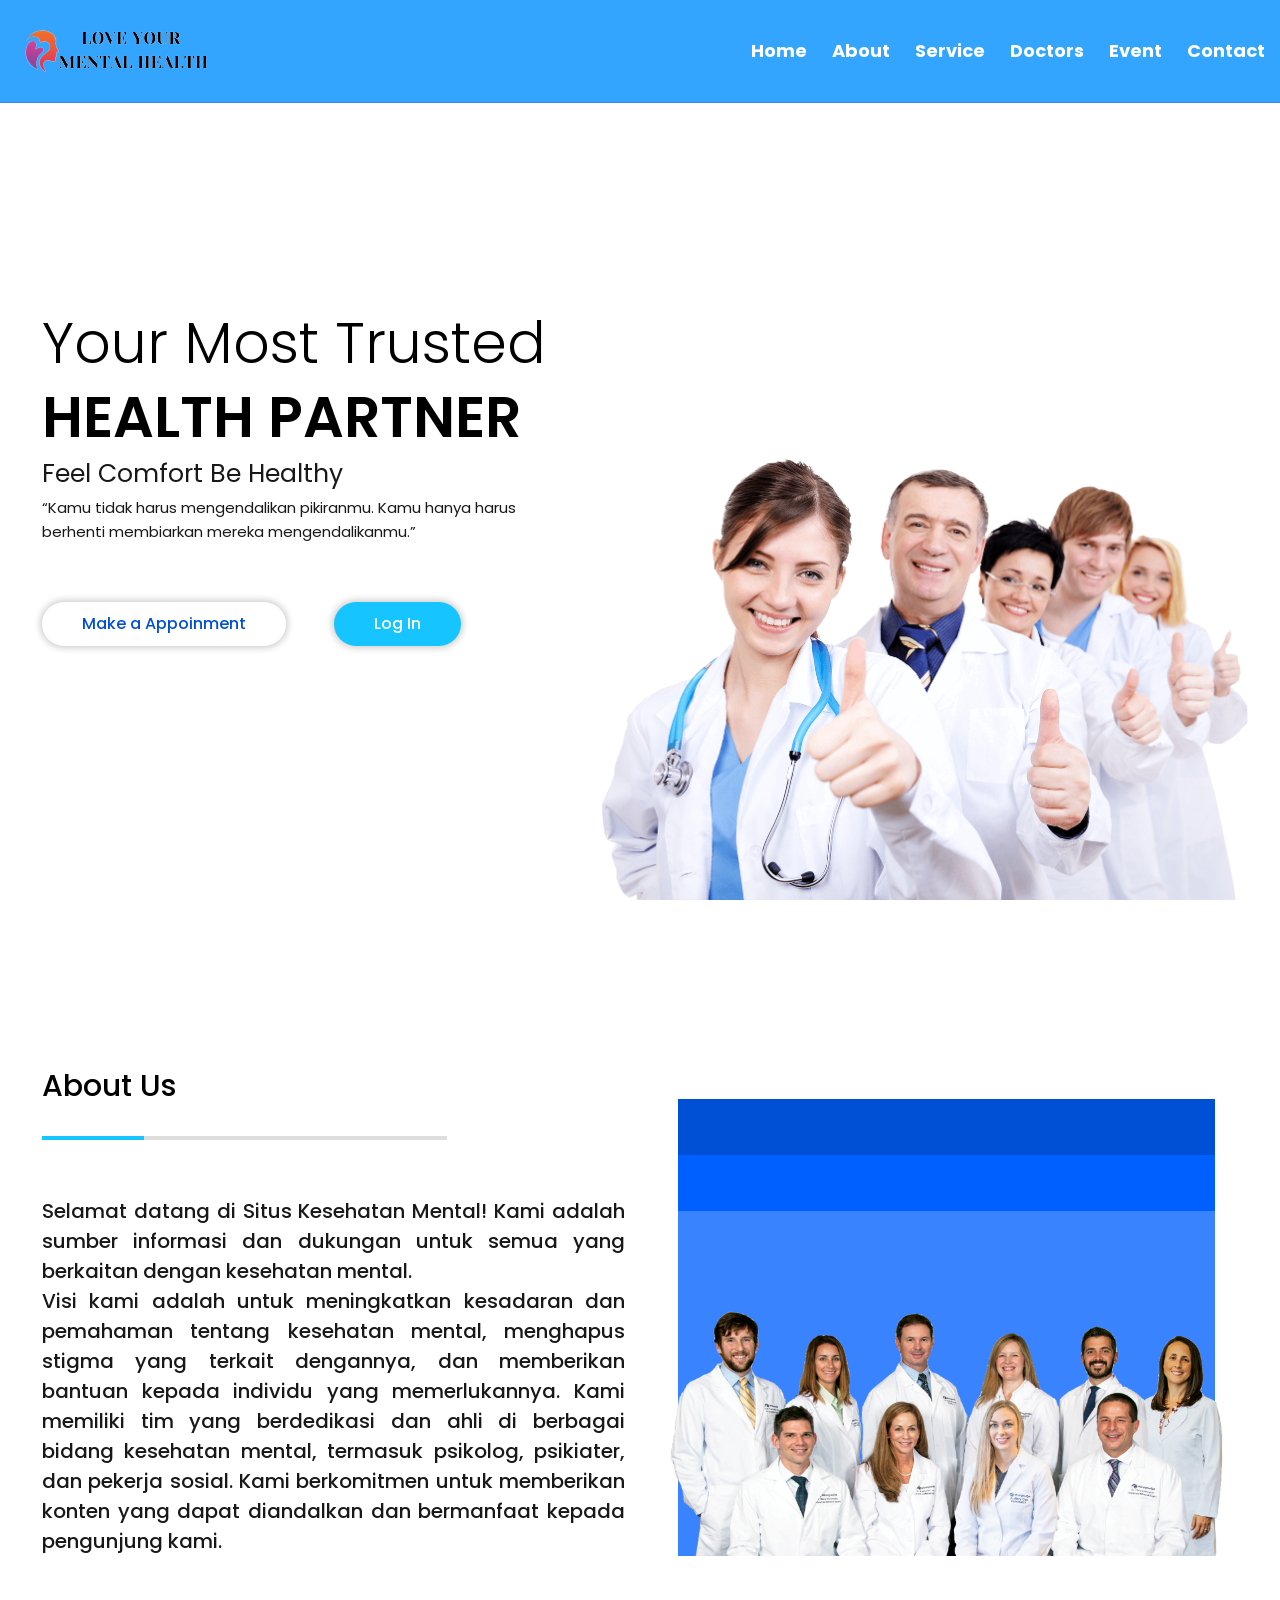
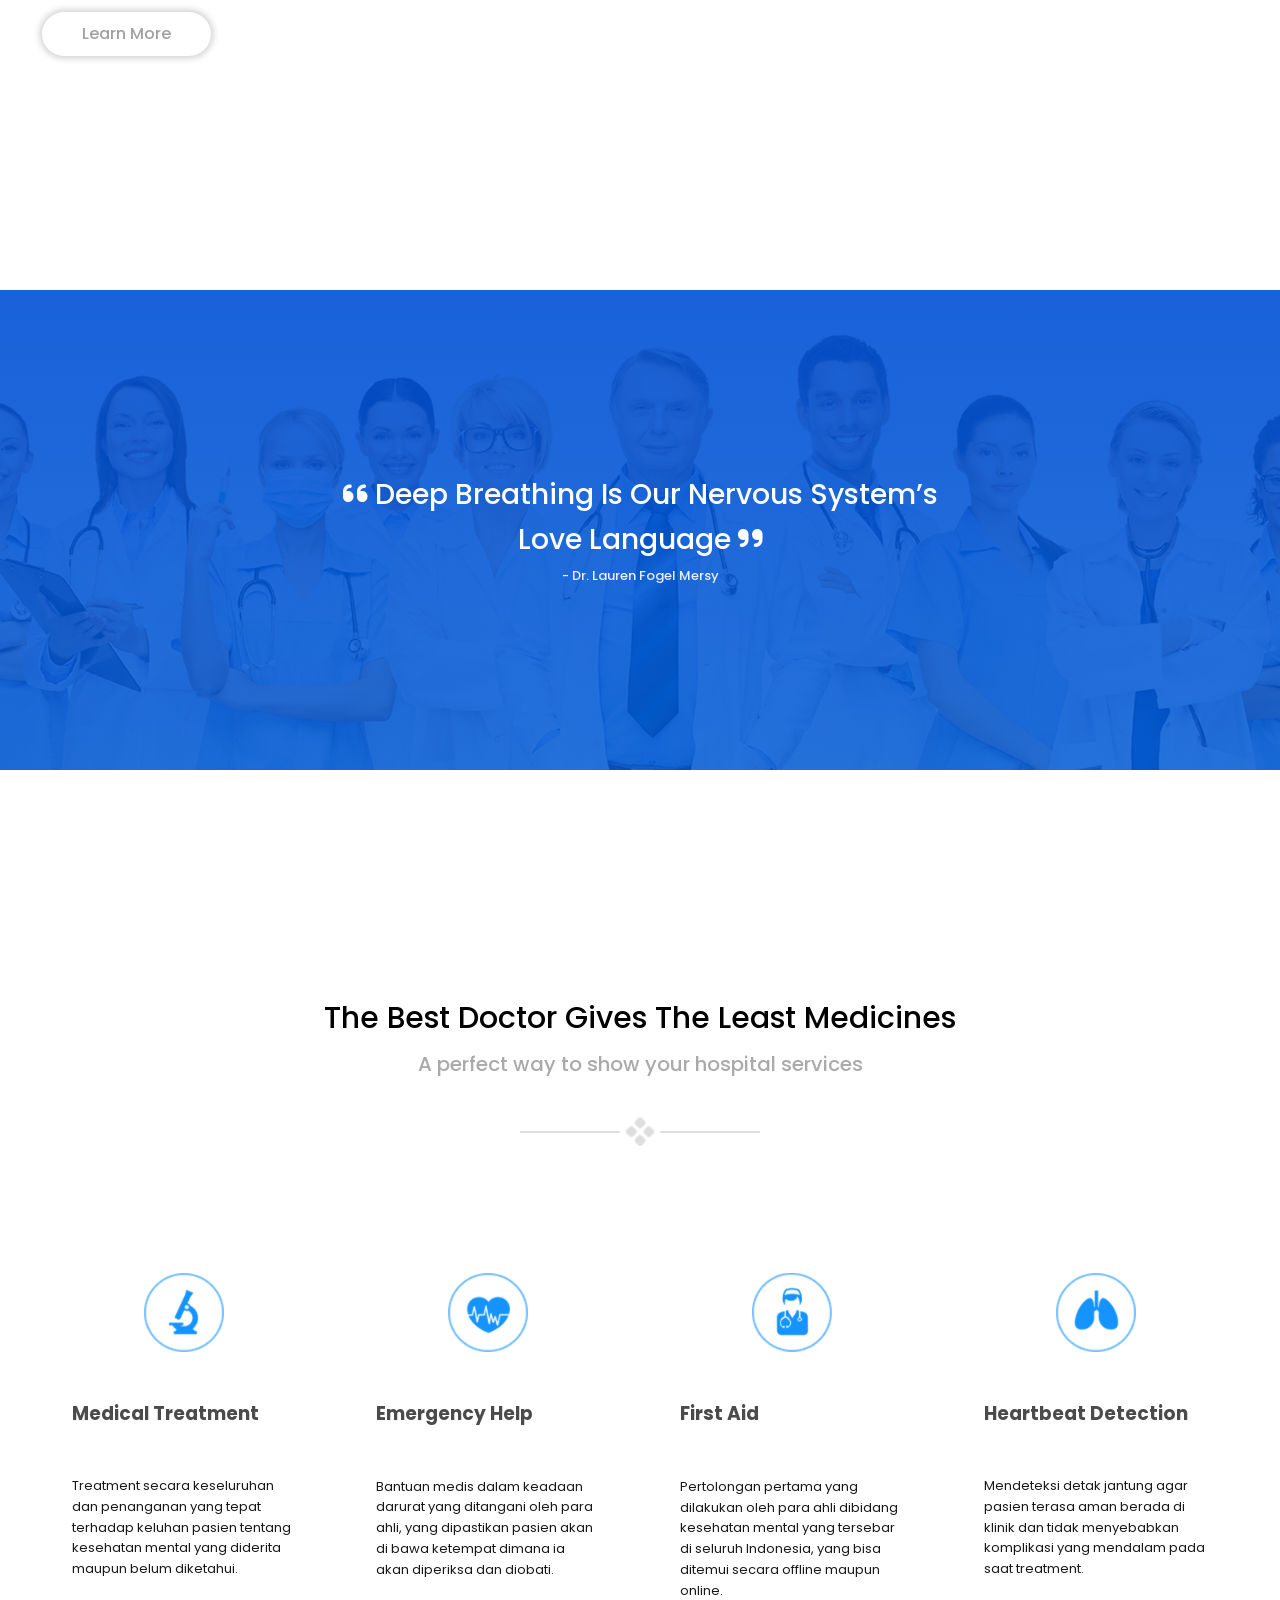
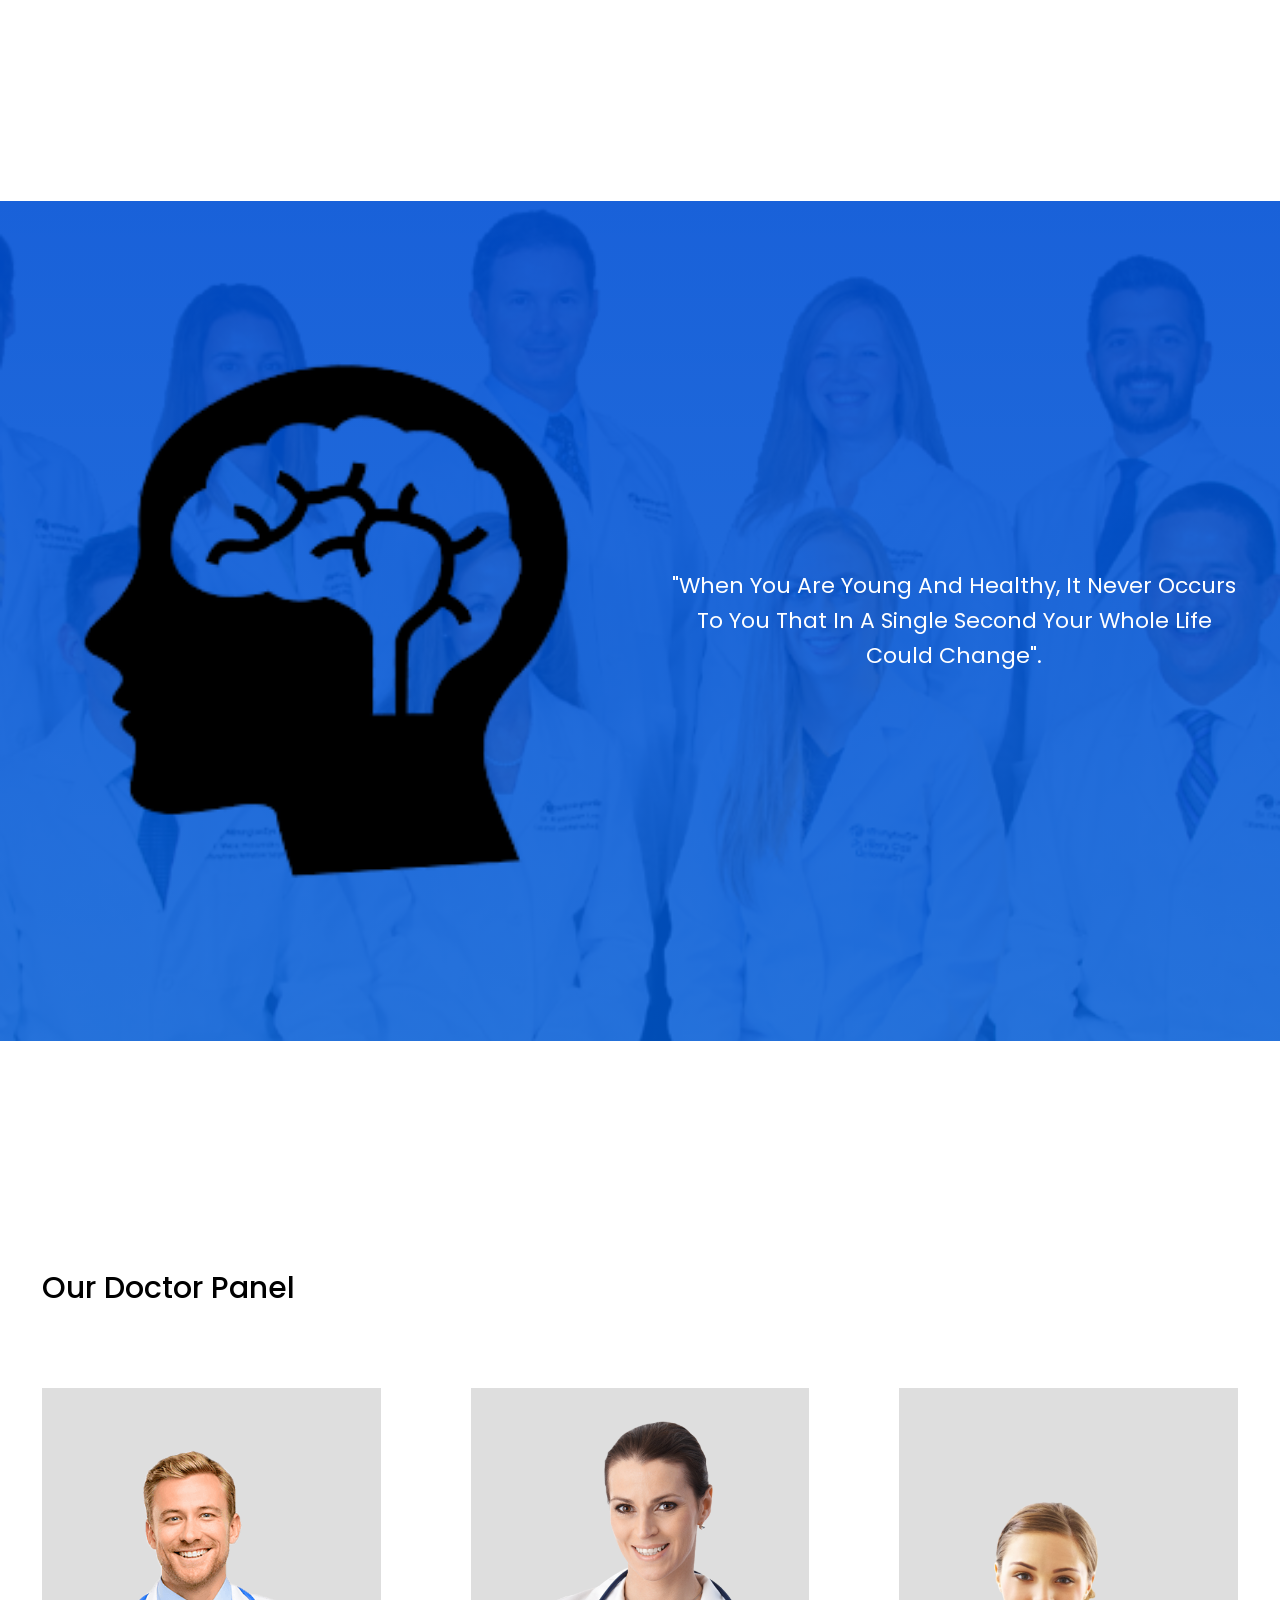
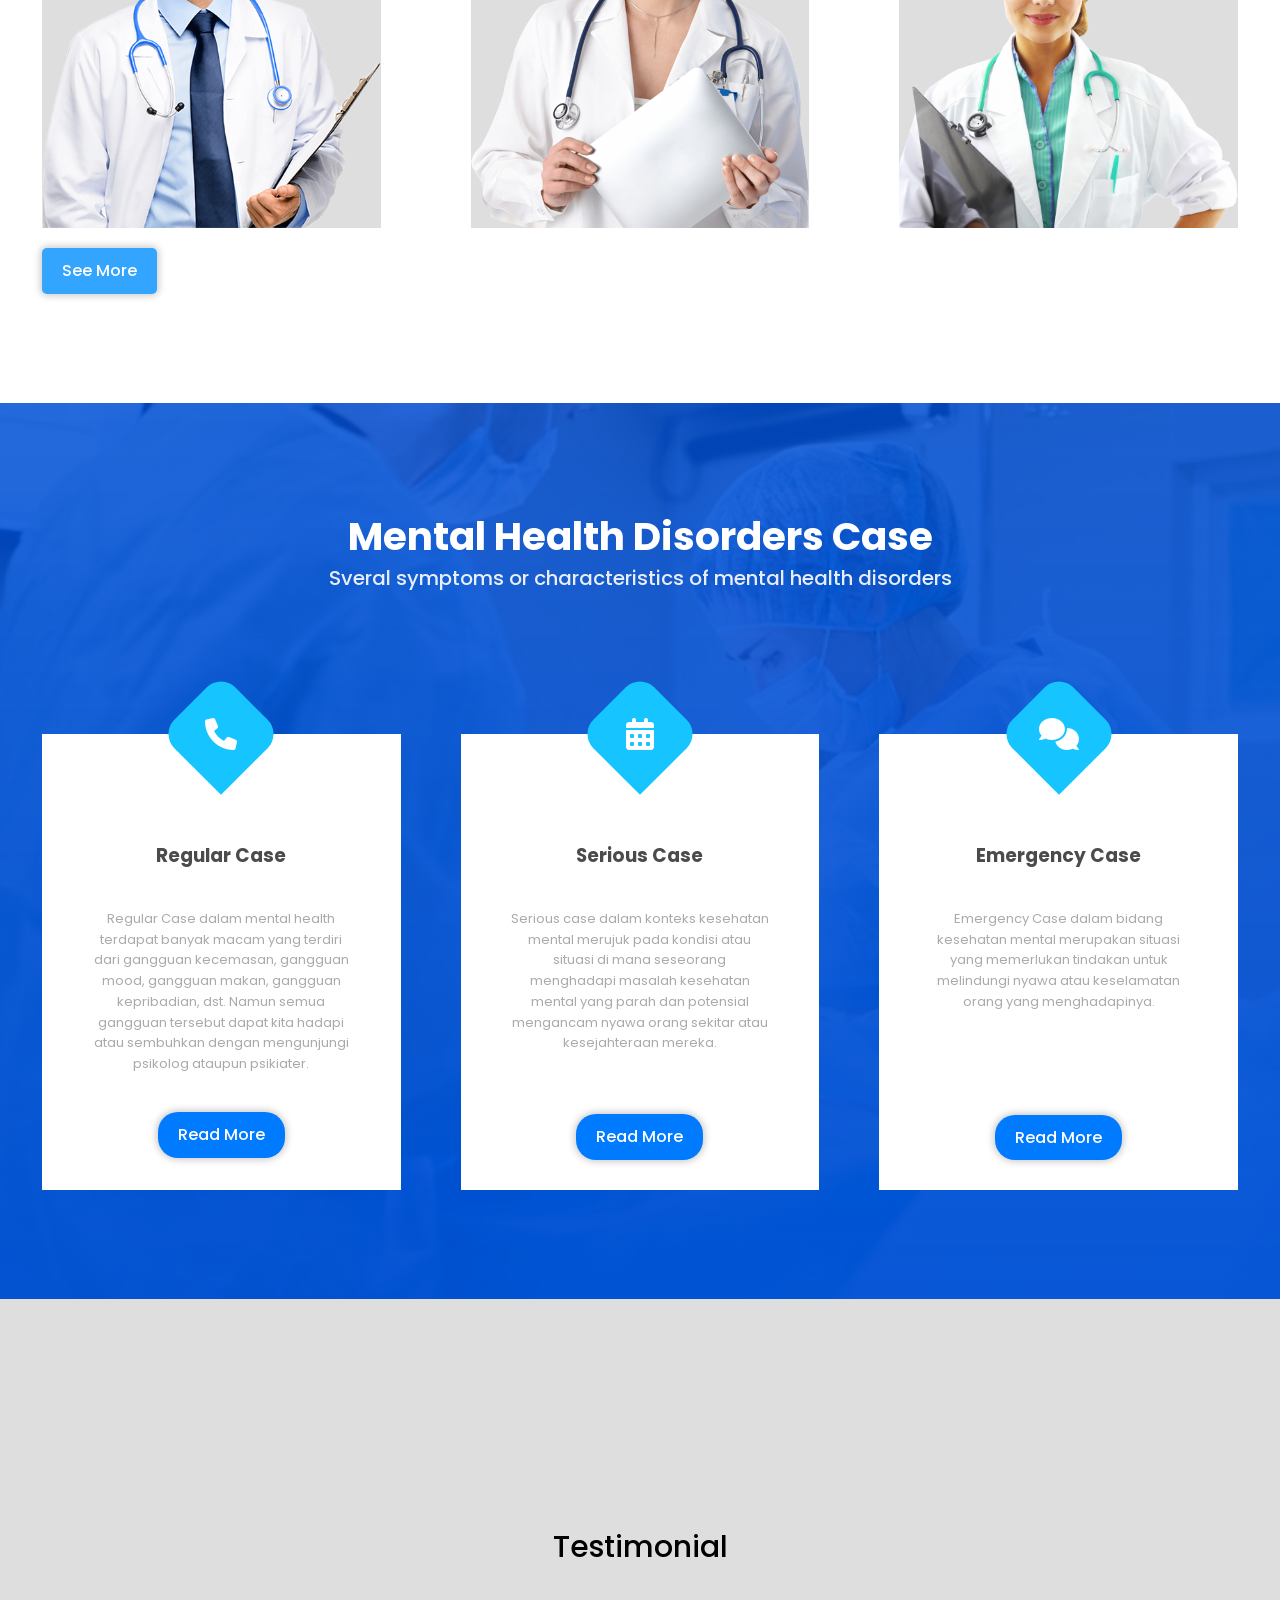
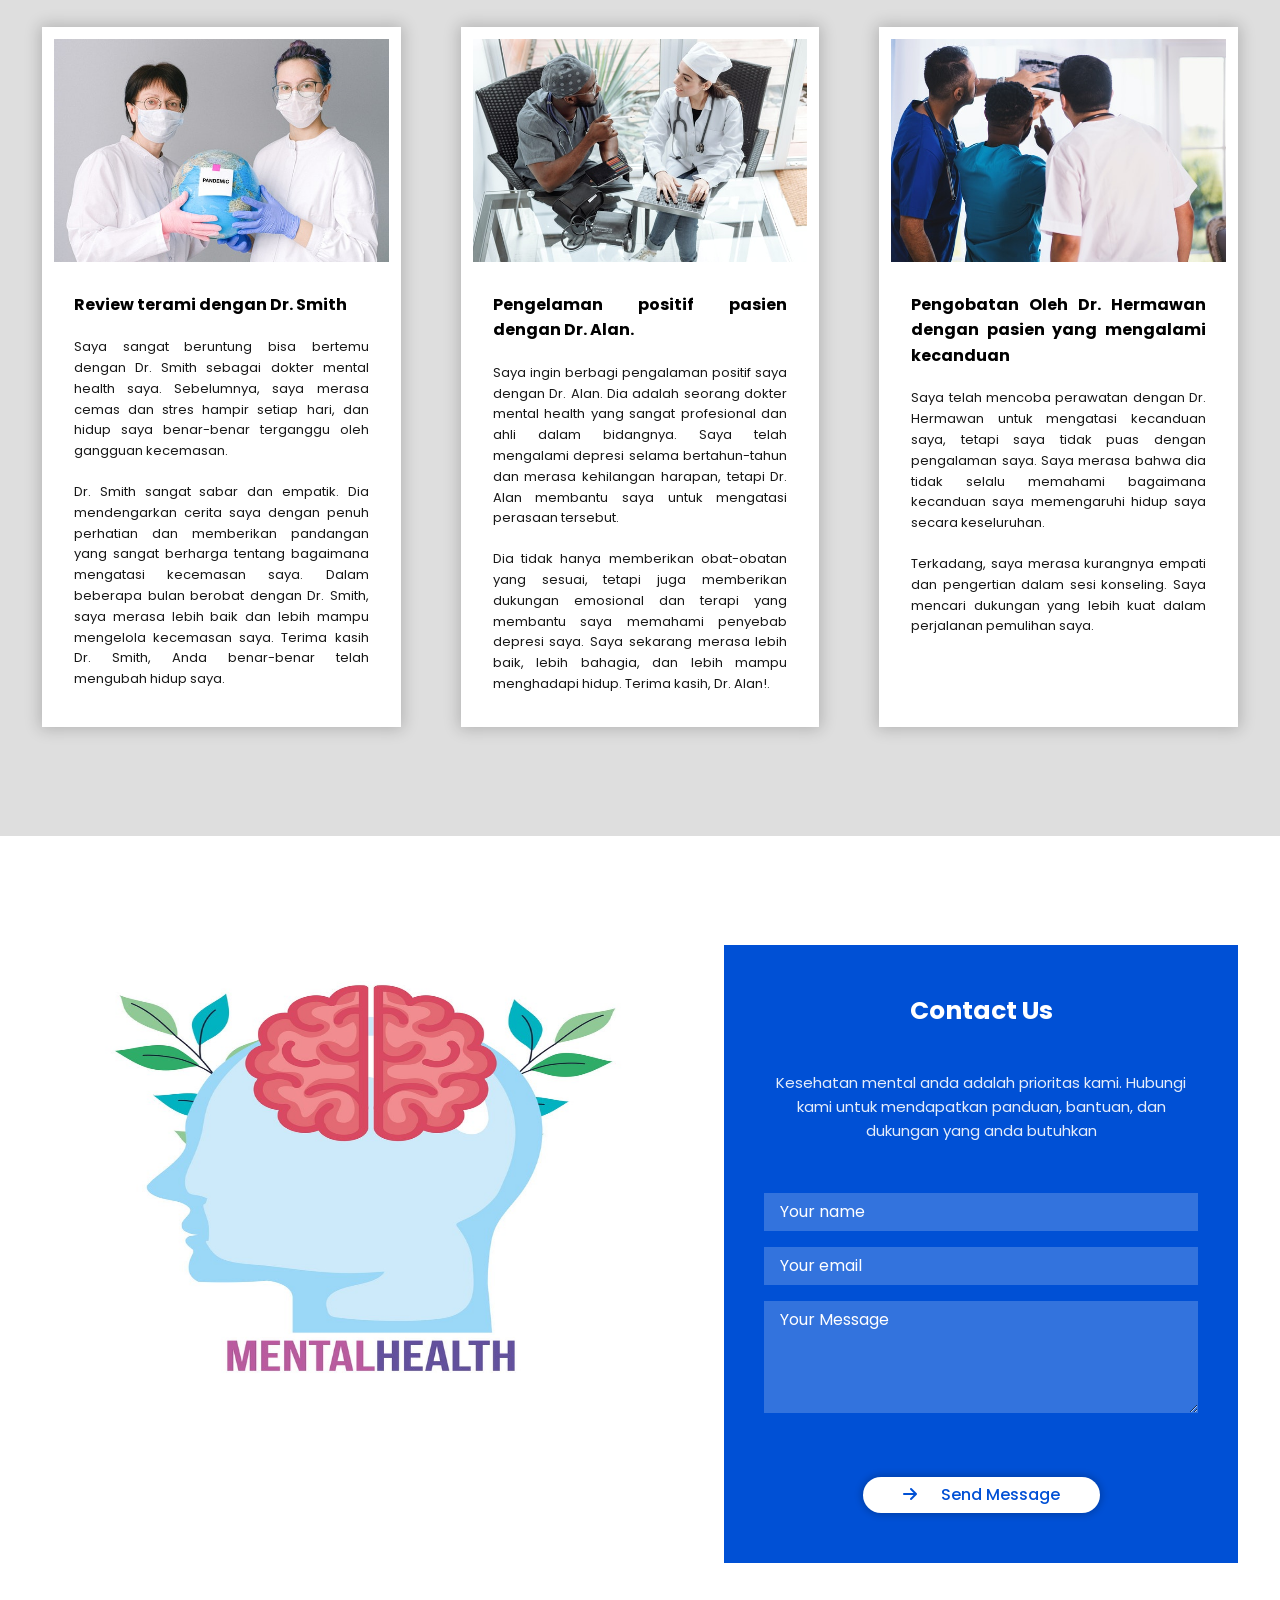
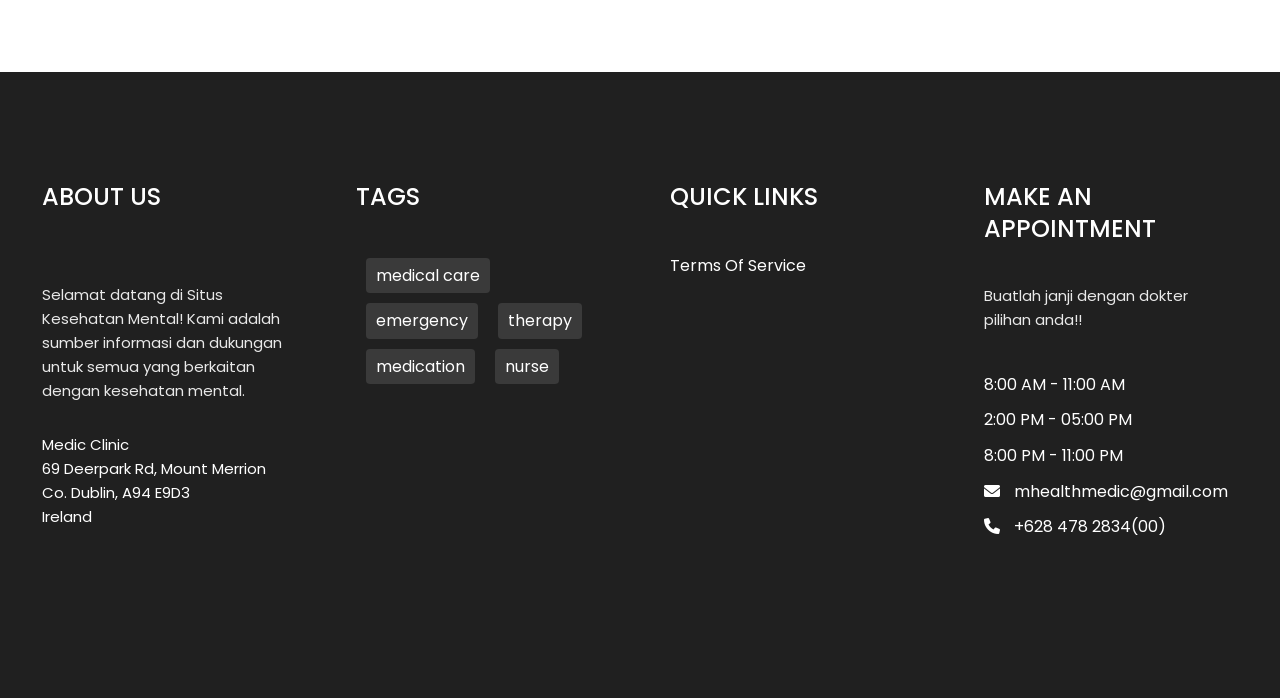
<file: index.html>
<!DOCTYPE html>
<html lang="en">
  <head>
    <meta charset="UTF-8" />
    <meta http-equiv="X-UA-Compatible" content="IE=edge" />
    <meta name="viewport" content="width=device-width, initial-scale=1.0" />
    <title>MHEALTH</title>
    <!-- font awesome -->
    <link
      rel="stylesheet"
      href="https://cdnjs.cloudflare.com/ajax/libs/font-awesome/6.0.0-beta2/css/all.min.css"
      integrity="sha512-YWzhKL2whUzgiheMoBFwW8CKV4qpHQAEuvilg9FAn5VJUDwKZZxkJNuGM4XkWuk94WCrrwslk8yWNGmY1EduTA=="
      crossorigin="anonymous"
      referrerpolicy="no-referrer"
    />
    <!-- normalize css -->
    <link rel="stylesheet" href="css/normalize.css" />
    <!-- custom css -->
    <link rel="stylesheet" href="css/main.css" />
    <link rel="stylesheet" href="css/ham.css">
  </head>
  <body>
    <!-- header -->
    <header class="header bg-white">
      <nav>
        <a href = "index.html" class = "navbar-brand">
                      <img src = "images/logo4.png" alt = "site logo">
                  </a>
          <label for="toggler">
            <i class="fa fa-bars"></i>
          </label>
        <input type="checkbox" id="toggler" name="">
          <div class="menu">
            <ul class="list">
              <li><a href="index.html">Home</a></li>
              <li><a href="about.html">About</a></li>
              <li><a href="index.html#services">Service</a></li>
              <li><a href="index.html#doc-panel">Doctors</a></li>
              <li><a href="event.html">Event </a></li>
              <li><a href="index.html#contact">Contact</a></li>
            </ul>
          </div>
        </nav>
      <div class="header-inner text-black text-center">
        <div class="container grid">
          <div class="header-inner-left">
            <h1>
              your most trusted<br />
              <span>health partner</span>
            </h1>
            <p class="lead">Feel Comfort Be Healthy</p>
            <p class="text text-md">
              “Kamu tidak harus mengendalikan pikiranmu. Kamu hanya harus
              berhenti membiarkan mereka mengendalikanmu.”
            </p>
            <div class="btn-group">
              <a href="booking.html" class="btn btn-white">Make a Appoinment</a>
              <a href="login.html" class="btn btn-light-blue">Log In</a>
            </div>
          </div>
          <div class="header-inner-right">
            <img src="images/doc-group-2.png" />
          </div>
        </div>
      </div>
    </header>
    <!-- end of header -->

    <main>
      <!-- about section -->
      <section id="about" class="about py">
        <div class="about-inner">
          <div class="container grid">
            <div class="about-left text-center">
              <div class="section-head">
                <h2>About Us</h2>
                <div class="border-line"></div>
              </div>
              <p class="text text-lg justify-text">
                Selamat datang di Situs Kesehatan Mental! Kami adalah sumber
                informasi dan dukungan untuk semua yang berkaitan dengan
                kesehatan mental. <br />
                Visi kami adalah untuk meningkatkan kesadaran dan pemahaman
                tentang kesehatan mental, menghapus stigma yang terkait
                dengannya, dan memberikan bantuan kepada individu yang
                memerlukannya. Kami memiliki tim yang berdedikasi dan ahli di
                berbagai bidang kesehatan mental, termasuk psikolog, psikiater,
                dan pekerja sosial. Kami berkomitmen untuk memberikan konten
                yang dapat diandalkan dan bermanfaat kepada pengunjung kami.<br />
              </p>
              <a href="about.html" class="btn btn-white">Learn More</a>
            </div>
            <div class="about-right flex">
              <div class="img">
                <img src="images/banner-two-bg.png" />
              </div>
            </div>
          </div>
        </div>
      </section>
      <!-- end of about section -->

      <!-- banner one -->
      <section id="banner-one" class="banner-one text-center">
        <div class="container text-white">
          <blockquote class="lead">
            <i class="fas fa-quote-left"></i> Deep breathing is our nervous
            system’s love language <i class="fas fa-quote-right"></i>
          </blockquote>
          <small class="text text-sm">- Dr. Lauren Fogel Mersy</small>
        </div>
      </section>
      <!-- end of banner one -->

      <!-- services section -->
      <section id="services" class="services py">
        <div class="container">
          <div class="section-head text-center">
            <h2
              class="lead"
              style="text-align: center; justify-content: center"
            >
              The Best Doctor gives the least medicines
            </h2>
            <p class="text text-lg" style="text-align: center">
              A perfect way to show your hospital services
            </p>
            <div class="line-art flex">
              <div></div>
              <img src="images/4-dots.png" />
              <div></div>
            </div>
          </div>
          <div
            class="services-inner text-center grid"
            style="text-align: justify"
          >
            <article class="service-item" style="text-align: left">
              <div class="icon">
                <img src="images/service-icon-2.png" />
              </div>
              <h3>Medical Treatment</h3>
              <p class="text text-sm">
                Treatment secara keseluruhan dan penanganan yang tepat terhadap
                keluhan pasien tentang kesehatan mental yang diderita maupun
                belum diketahui.
              </p>
            </article>

            <article class="service-item" style="text-align: left">
              <div class="icon">
                <img src="images/service-icon-3.png" />
              </div>
              <h3>Emergency Help</h3>
              <p class="text text-sm">
                Bantuan medis dalam keadaan darurat yang ditangani oleh para
                ahli, yang dipastikan pasien akan di bawa ketempat dimana ia
                akan diperiksa dan diobati.
              </p>
            </article>

            <article class="service-item" style="text-align: left">
              <div class="icon">
                <img src="images/service-icon-4.png" />
              </div>
              <h3>First Aid</h3>
              <p class="text text-sm">
                Pertolongan pertama yang dilakukan oleh para ahli dibidang
                kesehatan mental yang tersebar di seluruh Indonesia, yang bisa
                ditemui secara offline maupun online.
              </p>
            </article>
            <article class="service-item" style="text-align: left">
              <div class="icon">
                <img src="images/service-icon-1.png" />
              </div>
              <h3>heartbeat detection</h3>
              <p class="text text-sm">
                Mendeteksi detak jantung agar pasien terasa aman berada di
                klinik dan tidak menyebabkan komplikasi yang mendalam pada saat
                treatment.
              </p>
            </article>
          </div>
        </div>
      </section>
      <!-- end of services section -->

      <!-- banner two section -->
      <section id="banner-two" class="banner-two text-center">
        <div class="container grid">
          <div class="banner-two-left">
            <img src="images/download-removebg-preview (3).png" />
          </div>
          <div class="banner-two-right">
            <p class="lead text-white">
              "When you are young and healthy, it never occurs to you that in a
              single second your whole life could change".
            </p>
          </div>
        </div>
      </section>
      <!-- end of banner two section -->
      <!-- doctors section -->
      <section id="doc-panel" class="doc-panel py">
        <div class="container">
          <div class="section-head">
            <h2>Our Doctor Panel</h2>
          </div>

          <div class="doc-panel-inner grid">
            <div class="doc-panel-item">
              <div class="img flex">
                <img src="images/doc-1.png" alt="doctor image" />
                <div class="info text-center bg-blue text-white flex">
                  <p class="lead">samuel goe</p>
                  <p class="text-lg">Medicine</p>
                </div>
              </div>
            </div>

            <div class="doc-panel-item">
              <div class="img flex">
                <img src="images/doc-2.png" alt="doctor image" />
                <div class="info text-center bg-blue text-white flex">
                  <p class="lead">elizabeth ira</p>
                  <p class="text-lg">Psikiater</p>
                </div>
              </div>
            </div>

            <div class="doc-panel-item">
              <div class="img flex">
                <img src="images/doc-3.png" alt="doctor image" />
                <div class="info text-center bg-blue text-white flex">
                  <p class="lead">tanya collins</p>
                  <p class="text-lg">Medicine</p>
                </div>
              </div>
            </div>

            <!-- See More Button -->
            <div class="doc-panel-item see-more">
              <a href="doc.html" class="btn btn-blue">See More</a>
            </div>
          </div>
        </div>
      </section>
      <!-- end of doctors section -->

      <!-- package services section -->
      <section id="package-service" class="package-service py text-center">
        <div class="container">
          <div class="package-service-head text-white">
            <h2>Mental Health Disorders Case</h2>
            <p class="text text-lg">
              Sveral symptoms or characteristics of mental health disorders
            </p>
          </div>
          <div class="package-service-inner grid">
            <div class="package-service-item bg-white">
              <div class="icon flex">
                <i class="fas fa-phone fa-2x"></i>
              </div>
              <h3>Regular Case</h3>
              <p class="text text-sm" style="margin-bottom: 22px;">
                Regular Case dalam mental health terdapat banyak macam yang
                terdiri dari gangguan kecemasan, gangguan mood, gangguan makan,
                gangguan kepribadian, dst. Namun semua gangguan tersebut dapat
                kita hadapi atau sembuhkan dengan mengunjungi psikolog ataupun
                psikiater.
              </p>
              <a
                href="Regular Case.html"
                class="btn btn-blue"
                >Read More</a
              >
            </div>

            <div class="package-service-item bg-white">
              <div class="icon flex">
                <i class="fas fa-calendar-alt fa-2x"></i>
              </div>
              <h3>Serious Case</h3>
              <p class="text text-sm" style="margin-bottom: 45px;">
                Serious case dalam konteks kesehatan mental merujuk pada kondisi
                atau situasi di mana seseorang menghadapi masalah kesehatan
                mental yang parah dan potensial mengancam nyawa orang sekitar
                atau kesejahteraan mereka.
              </p>
              <a
                href="Serious Case.html"
                class="btn btn-blue"
                >Read More</a
              >
            </div>

            <div class="package-service-item bg-white">
              <div class="icon flex">
                <i class="fas fa-comments fa-2x"></i>
              </div>
              <h3>Emergency Case</h3>
              <p class="text text-sm" style="margin-bottom: 87px;">
                Emergency Case dalam bidang kesehatan mental merupakan situasi
                yang memerlukan tindakan untuk melindungi nyawa atau keselamatan
                orang yang menghadapinya.
              </p>
              <a
                href="Emergency Case.html"
                class="btn btn-blue"
                >Read More</a
              >
            </div>
          </div>
        </div>
      </section>
      <!-- end of package services section -->

      <!-- posts section -->
      <section id="posts" class="posts py">
        <div class="container">
          <div class="section-head">
            <h2>Testimonial</h2>
          </div>
          <div class="posts-inner grid">
            <article class="post-item bg-white">
              <div class="img">
                <img src="images/post-1.jpg" />
              </div>
              <div class="content">
                <h4>Review terami dengan Dr. Smith</h4>
                <p class="text text-sm">
                  Saya sangat beruntung bisa bertemu dengan Dr. Smith sebagai
                  dokter mental health saya. Sebelumnya, saya merasa cemas dan
                  stres hampir setiap hari, dan hidup saya benar-benar terganggu
                  oleh gangguan kecemasan.
                </p>
                <p class="text text-sm">
                  Dr. Smith sangat sabar dan empatik. Dia mendengarkan cerita
                  saya dengan penuh perhatian dan memberikan pandangan yang
                  sangat berharga tentang bagaimana mengatasi kecemasan saya.
                  Dalam beberapa bulan berobat dengan Dr. Smith, saya merasa
                  lebih baik dan lebih mampu mengelola kecemasan saya. Terima
                  kasih Dr. Smith, Anda benar-benar telah mengubah hidup saya.
                </p>
              </div>
            </article>

            <article class="post-item bg-white">
              <div class="img">
                <img src="images/post-2.jpg" />
              </div>
              <div class="content">
                <h4>Pengelaman positif pasien dengan Dr. Alan.</h4>
                <p class="text text-sm">
                  Saya ingin berbagi pengalaman positif saya dengan Dr. Alan.
                  Dia adalah seorang dokter mental health yang sangat
                  profesional dan ahli dalam bidangnya. Saya telah mengalami
                  depresi selama bertahun-tahun dan merasa kehilangan harapan,
                  tetapi Dr. Alan membantu saya untuk mengatasi perasaan
                  tersebut.
                </p>
                <p class="text text-sm">
                  Dia tidak hanya memberikan obat-obatan yang sesuai, tetapi
                  juga memberikan dukungan emosional dan terapi yang membantu
                  saya memahami penyebab depresi saya. Saya sekarang merasa
                  lebih baik, lebih bahagia, dan lebih mampu menghadapi hidup.
                  Terima kasih, Dr. Alan!.
                </p>
              </div>
            </article>

            <article class="post-item bg-white">
              <div class="img">
                <img src="images/post-3.jpg" />
              </div>
              <div class="content">
                <h4>
                  Pengobatan Oleh Dr. Hermawan dengan pasien yang mengalami
                  kecanduan
                </h4>
                <p class="text text-sm">
                  Saya telah mencoba perawatan dengan Dr. Hermawan untuk
                  mengatasi kecanduan saya, tetapi saya tidak puas dengan
                  pengalaman saya. Saya merasa bahwa dia tidak selalu memahami
                  bagaimana kecanduan saya memengaruhi hidup saya secara
                  keseluruhan.
                </p>
                <p class="text text-sm">
                  Terkadang, saya merasa kurangnya empati dan pengertian dalam
                  sesi konseling. Saya mencari dukungan yang lebih kuat dalam
                  perjalanan pemulihan saya.
                </p>
              </div>
            </article>
          </div>
        </div>
      </section>
      <!-- end of posts section -->

      <!-- contact section -->
      <section id="contact" class="contact py">
        <div class="container grid">
          <div class="contact-left">
            <img
              src="images/3.jpg"
              alt=""
              width="600"
              height="450"
              style="border: 0"
            />
          </div>
          <div class="contact-right text-white text-center bg-blue">
            <div class="contact-head">
              <h3 class="lead">Contact Us</h3>
              <p class="text text-md">
                Kesehatan mental anda adalah prioritas kami. Hubungi kami untuk
                mendapatkan panduan, bantuan, dan dukungan yang anda butuhkan
              </p>
            </div>
            <form>
              <div class="form-element">
                <input
                  type="text"
                  class="form-control"
                  placeholder="Your name"
                />
              </div>
              <div class="form-element">
                <input
                  type="email"
                  class="form-control"
                  placeholder="Your email"
                />
              </div>
              <div class="form-element">
                <textarea
                  rows="5"
                  placeholder="Your Message"
                  class="form-control"
                ></textarea>
              </div>
              <button type="submit" class="btn btn-white btn-submit">
                <i class="fas fa-arrow-right"></i> Send Message
              </button>
            </form>
          </div>
        </div>
      </section>
      <!-- end of contact section -->
    </main>

    <!-- footer  -->
    <footer id="footer" class="footer text-center">
      <div class="container">
        <div class="footer-inner text-white py grid">
          <div class="footer-item">
            <h3 class="footer-head">about us</h3>
            <p class="text text-md">
              Selamat datang di Situs Kesehatan Mental! Kami adalah sumber
              informasi dan dukungan untuk semua yang berkaitan dengan kesehatan
              mental.
            </p>
            <address>
              Medic Clinic <br />
              69 Deerpark Rd, Mount Merrion <br />
              Co. Dublin, A94 E9D3 <br />
              Ireland
            </address>
          </div>

          <div class="footer-item">
            <h3 class="footer-head">tags</h3>
            <ul class="tags-list flex">
              <li>medical care</li>
              <li>emergency</li>
              <li>therapy</li>
              <li>medication</li>
              <li>nurse</li>
            </ul>
          </div>

          <div class="footer-item">
            <h3 class="footer-head">Quick Links</h3>
            <ul>
              <li>
                <a href="terms.html" class="text-white">Terms Of Service</a>
              </li>
            </ul>
          </div>

          <div class="footer-item">
            <h3 class="footer-head">make an appointment</h3>
            <p class="text text-md">
              Buatlah janji dengan dokter pilihan anda!!
            </p>
            <ul class="appointment-info">
              <li>8:00 AM - 11:00 AM</li>
              <li>2:00 PM - 05:00 PM</li>
              <li>8:00 PM - 11:00 PM</li>
              <li>
                <i class="fas fa-envelope"></i>
                <span>mhealthmedic@gmail.com</span>
              </li>
              <li>
                <i class="fas fa-phone"></i>
                <span>+628 478 2834(00)</span>
              </li>
            </ul>
          </div>
        </div>
      </div>
    </footer>
    <!-- end of footer  -->

    <!-- custom js -->
    <script src="js/script.js"></script>
    <script src="js/login.js"></script>
    <script src="js/penghubung.js"></script>
  </body>
</html>
</file>
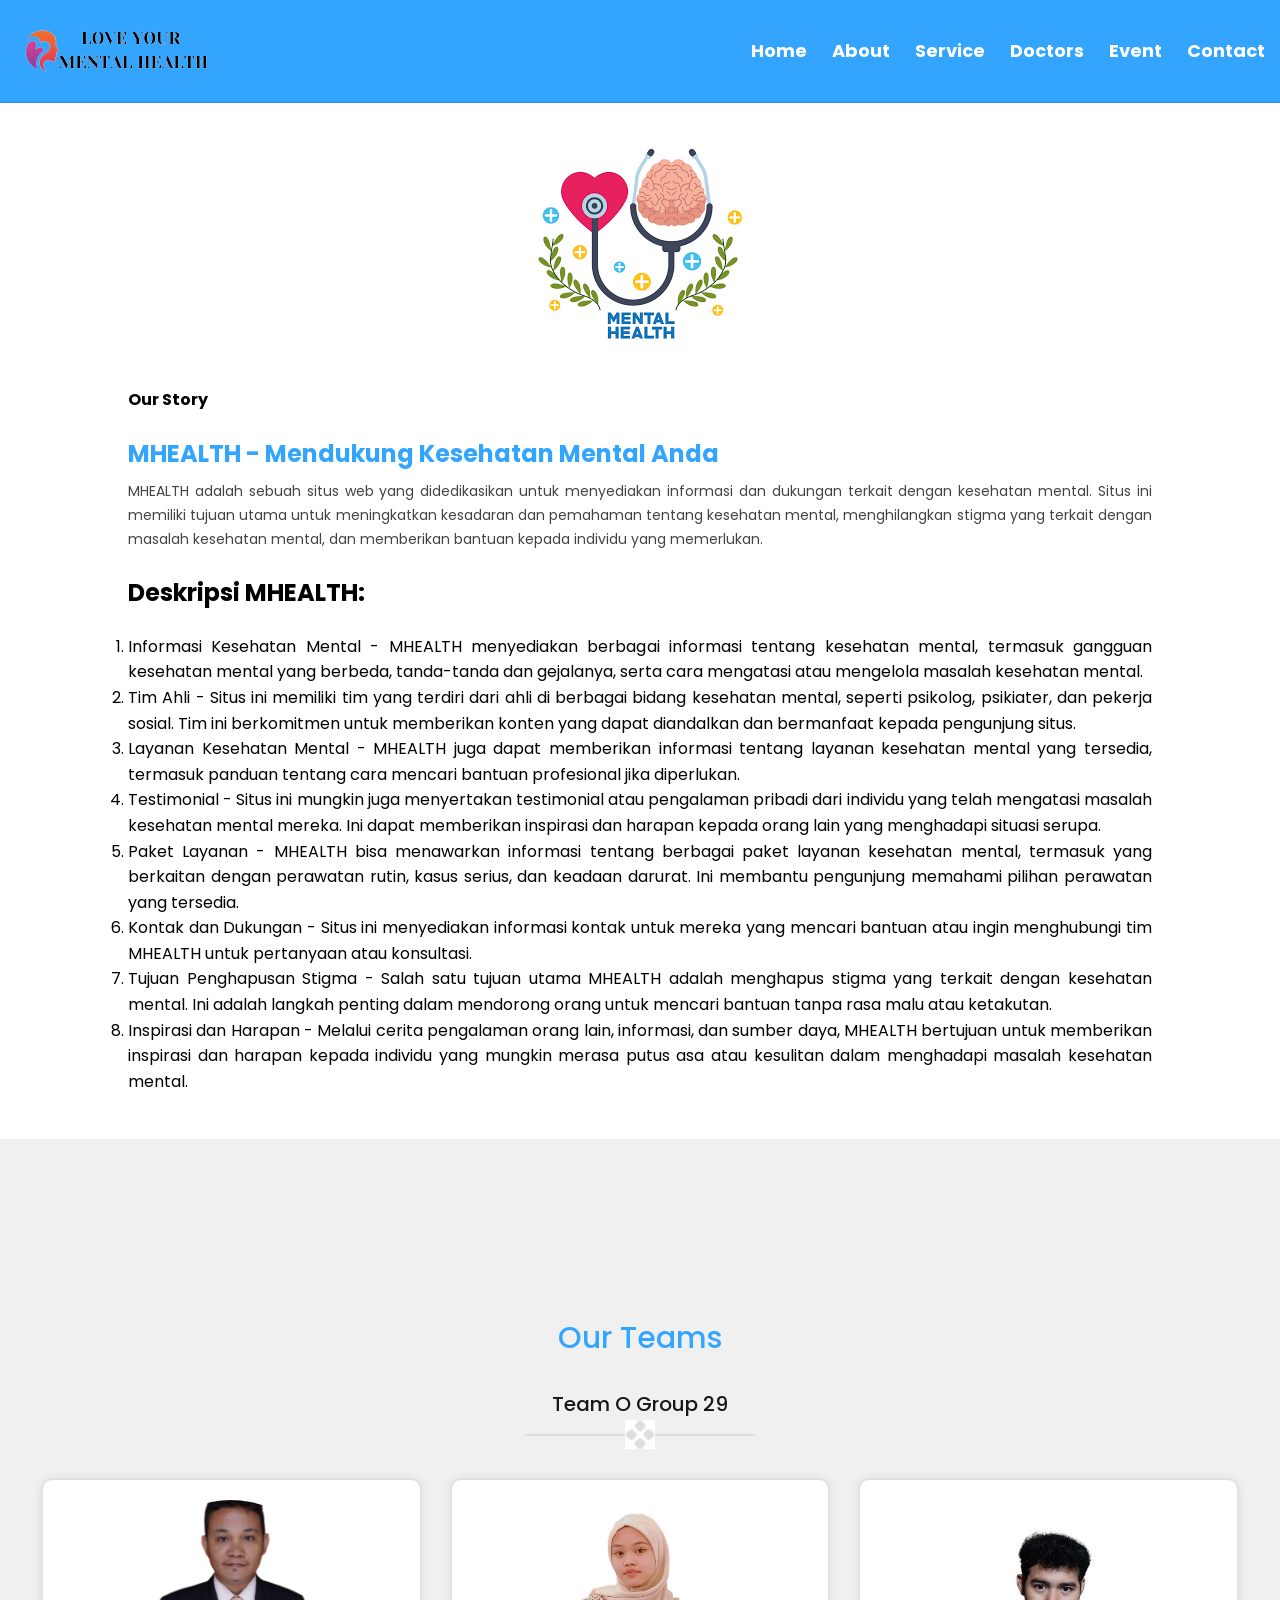
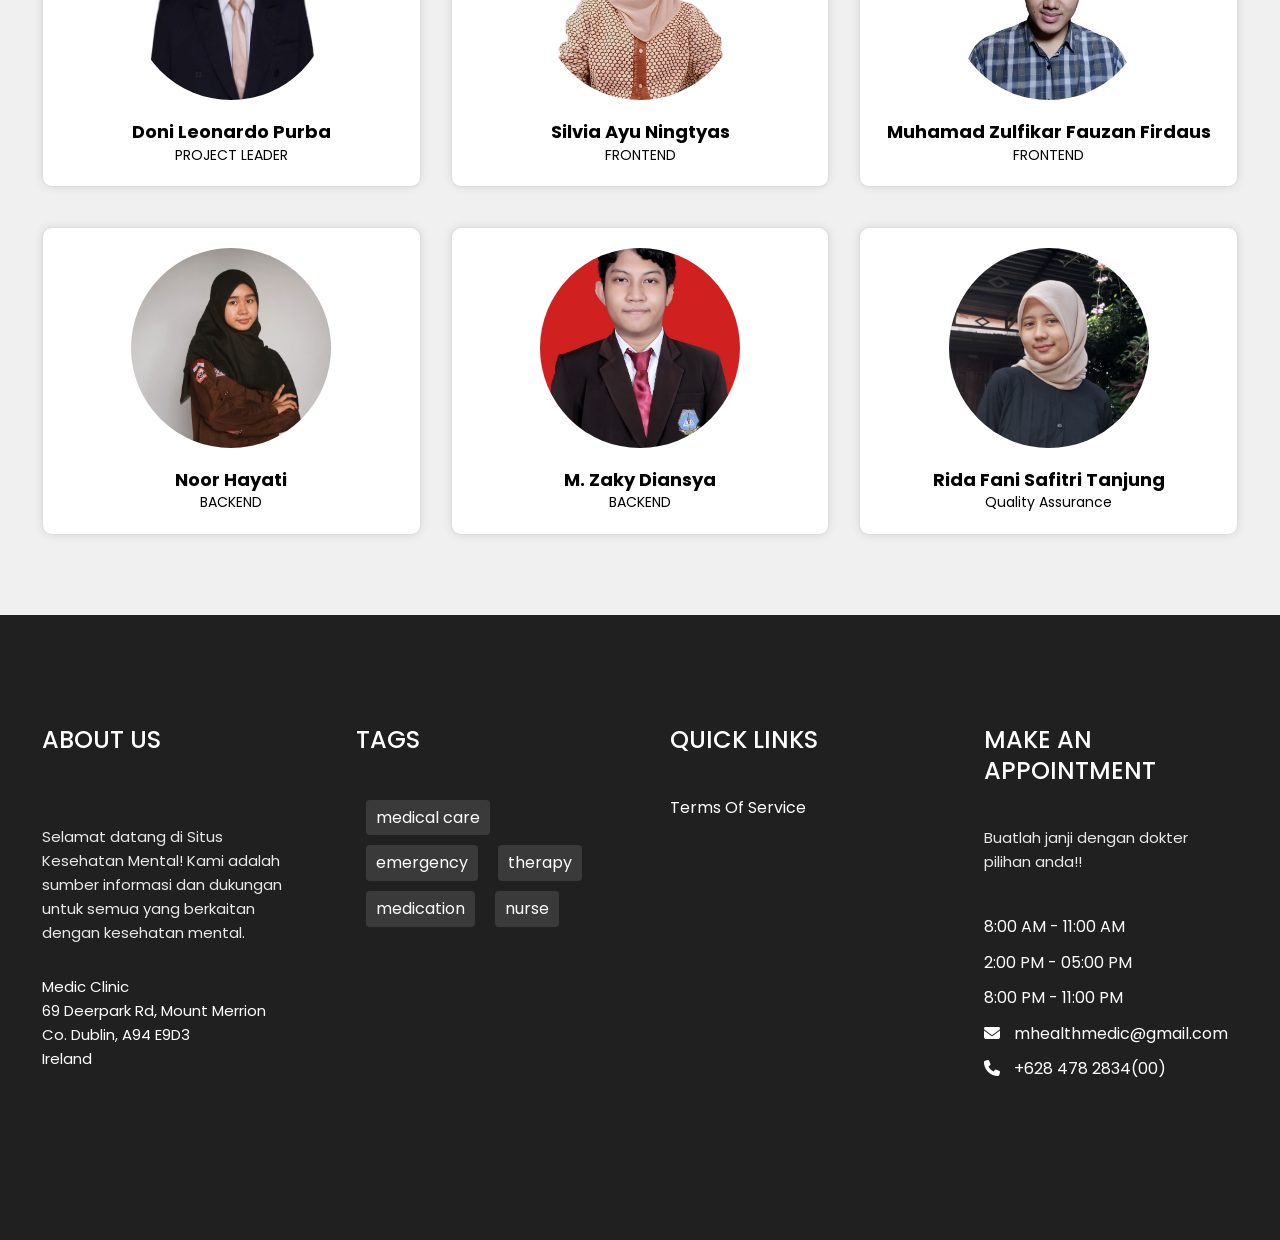
<file: about.html>
<!DOCTYPE html>
<html lang="en">

    <head>
        <meta charset="UTF-8">
        <meta http-equiv="X-UA-Compatible" content="IE=edge">
        <meta name="viewport" content="width=device-width, initial-scale=1.0">
        <title>About Us </title>
        <link rel="stylesheet" href="https://cdnjs.cloudflare.com/ajax/libs/font-awesome/6.3.0/css/all.min.css" />
        <link rel="stylesheet" href="css/normalize.css">
        <link rel="stylesheet" href="css/main.css">
        <link rel="stylesheet" href="css/ham.css">
    </head>

    <body>
        <nav>
            <a href = "index.html" class = "navbar-brand">
                          <img src = "images/logo4.png" alt = "site logo">
                      </a>
              <label for="toggler">
                <i class="fa fa-bars"></i>
              </label>
            <input type="checkbox" id="toggler" name="">
              <div class="menu">
                <ul class="list">
                  <li><a href="index.html">Home</a></li>
                  <li><a href="about.html">About</a></li>
                  <li><a href="index.html#services">Service</a></li>
                  <li><a href="index.html#doc-panel">Doctors</a></li>
                  <li><a href="event.html">Event </a></li>
                  <li><a href="index.html#contact">Contact</a></li>
                </ul>
              </div>
            </nav>
        <section id="about-section">
            <!-- about left  -->
            <div class="about-left">
                <img src="images/1.png" alt="About Img"/>
            </div>
            <!-- about right  -->
            <div class="about-right">
                <h4>Our Story</h4>
                <br>
                <h1>MHEALTH - Mendukung Kesehatan Mental Anda</h1>
                <p>MHEALTH adalah sebuah situs web yang didedikasikan untuk menyediakan informasi dan dukungan terkait dengan kesehatan mental. Situs ini memiliki tujuan utama untuk meningkatkan kesadaran dan pemahaman tentang kesehatan mental, menghilangkan stigma yang terkait dengan masalah kesehatan mental, dan memberikan bantuan kepada individu yang memerlukan.</p>
                <br>
                <h2>Deskripsi MHEALTH:</h2>
                <br>
                <ol>
                    <li>Informasi Kesehatan Mental - MHEALTH menyediakan berbagai informasi tentang kesehatan mental, termasuk gangguan kesehatan mental yang berbeda, tanda-tanda dan gejalanya, serta cara mengatasi atau mengelola masalah kesehatan mental.</li>
        
                    <li>Tim Ahli - Situs ini memiliki tim yang terdiri dari ahli di berbagai bidang kesehatan mental, seperti psikolog, psikiater, dan pekerja sosial. Tim ini berkomitmen untuk memberikan konten yang dapat diandalkan dan bermanfaat kepada pengunjung situs.</li>
        
                    <li>Layanan Kesehatan Mental - MHEALTH juga dapat memberikan informasi tentang layanan kesehatan mental yang tersedia, termasuk panduan tentang cara mencari bantuan profesional jika diperlukan.</li>
        
                    <li>Testimonial - Situs ini mungkin juga menyertakan testimonial atau pengalaman pribadi dari individu yang telah mengatasi masalah kesehatan mental mereka. Ini dapat memberikan inspirasi dan harapan kepada orang lain yang menghadapi situasi serupa.</li>
        
                    <li>Paket Layanan - MHEALTH bisa menawarkan informasi tentang berbagai paket layanan kesehatan mental, termasuk yang berkaitan dengan perawatan rutin, kasus serius, dan keadaan darurat. Ini membantu pengunjung memahami pilihan perawatan yang tersedia.</li>
        
                    <li>Kontak dan Dukungan - Situs ini menyediakan informasi kontak untuk mereka yang mencari bantuan atau ingin menghubungi tim MHEALTH untuk pertanyaan atau konsultasi.</li>
        
                    <li>Tujuan Penghapusan Stigma - Salah satu tujuan utama MHEALTH adalah menghapus stigma yang terkait dengan kesehatan mental. Ini adalah langkah penting dalam mendorong orang untuk mencari bantuan tanpa rasa malu atau ketakutan.</li>
        
                    <li>Inspirasi dan Harapan - Melalui cerita pengalaman orang lain, informasi, dan sumber daya, MHEALTH bertujuan untuk memberikan inspirasi dan harapan kepada individu yang mungkin merasa putus asa atau kesulitan dalam menghadapi masalah kesehatan mental.</li>
                </ol>
        </section>
        <section id="team" class="team py">
            <div class="container">
                <div class="section-head text-center">
                    <h2 class="lead" style="color: #33A5FF;">Our Teams</h2>
                    <p class="text text-lg">Team O Group 29</p>
                    <div class="line-art flex">
                        <div></div>
                        <img src="images/4-dots.png">
                        <div></div>
                    </div>
                </div>
                <div class="team-grid">
                    <!-- Anggota Tim 1 -->
                    <div class="team-member">
                        <img src="images/Doni_Leonardo_Purba-removebg-preview.png" alt="Anggota Tim 1">
                        <h3>Doni Leonardo Purba</h3>
                        <p>PROJECT LEADER</p>
                    </div>
                    
                    <!-- Anggota Tim 2 -->
                    <div class="team-member">
                        <img src="images/silvi.png" alt="Anggota Tim 2">
                        <h3>Silvia Ayu Ningtyas</h3>
                        <p>FRONTEND</p>
                    </div>
                    
                    <!-- Anggota Tim 3 -->
                    <div class="team-member">
                        <img src="images/Zul.jpg" alt="Anggota Tim 3">
                        <h3>Muhamad Zulfikar Fauzan Firdaus</h3>
                        <p>FRONTEND</p>
                    </div>
                    
                    <!-- Anggota Tim 4 -->
                    <div class="team-member">
                        <img src="images/Noor Hayati_2010311220039.jpg" alt="Anggota Tim 4">
                        <h3>Noor Hayati</h3>
                        <p>BACKEND</p>
                    </div>
                    
                    <!-- Anggota Tim 5 -->
                    <div class="team-member">
                        <img src="images/09021282126101_M. Zaky Diansyah_backend.jpg" alt="Anggota Tim 5">
                        <h3>M. Zaky Diansya</h3>
                        <p>BACKEND</p>
                    </div>
                    
                    <!-- Anggota Tim 6 -->
                    <div class="team-member">
                        <img src="images/IMG_20230918_161500.jpg" alt="Anggota Tim 6">
                        <h3>Rida Fani Safitri Tanjung</h3>
                        <p>Quality Assurance</p>
                    </div>
                </div>
            </div>
        </section>
        
    <!-- footer  -->
    <footer id = "footer" class = "footer text-center">
        <div class = "container">
            <div class = "footer-inner text-white py grid">
                <div class = "footer-item">
                    <h3 class = "footer-head">about us</h3>
                    <p class = "text text-md">Selamat datang di Situs Kesehatan Mental! Kami adalah sumber informasi
                        dan dukungan untuk semua yang berkaitan dengan kesehatan mental.</p>
                    <address>
                        Medic Clinic <br>
                        69 Deerpark Rd, Mount Merrion <br>
                        Co. Dublin, A94 E9D3 <br>
                        Ireland
                    </address>
                </div>

                <div class = "footer-item">
                    <h3 class = "footer-head">tags</h3>
                    <ul class = "tags-list flex">
                        <li>medical care</li>
                        <li>emergency</li>
                        <li>therapy</li>
                        <li>medication</li>
                        <li>nurse</li>
                    </ul>
                </div>

                <div class = "footer-item">
                    <h3 class = "footer-head">Quick Links</h3>
                    <ul>
                        <li><a href = "terms.html" class = "text-white">Terms Of Service</a></li>
                    </ul>
                </div>

                <div class = "footer-item">
                    <h3 class = "footer-head">make an appointment</h3>
                    <p class = "text text-md">Buatlah janji dengan dokter pilihan anda!!</p>
                    <ul class = "appointment-info">
                        <li>8:00 AM - 11:00 AM</li>
                        <li>2:00 PM - 05:00 PM</li>
                        <li>8:00 PM - 11:00 PM</li>
                        <li>
                            <i class = "fas fa-envelope"></i>
                            <span>mhealthmedic@gmail.com</span>
                        </li>
                        <li>
                            <i class = "fas fa-phone"></i>
                            <span>+628 478 2834(00)</span>
                        </li>
                    </ul>
                </div>
            </div>

            <!--<div class = "footer-links">
                <ul class = "flex">
                    <li><a href = "#" class = "text-white flex"> <i class = "fab fa-facebook-f"></i></a></li>
                    <li><a href = "#" class = "text-white flex"> <i class = "fab fa-twitter"></i></a></li>
                    <li><a href = "#" class = "text-white flex"> <i class = "fab fa-linkedin"></i></a></li>
                </ul>
            </div>-->
        </div>
    </footer>
    <!-- end of footer  -->


    <!-- custom js -->
    <script src = "js/script.js"></script>
    <script src="js/penghubung.js"></script>
    </body>

</html>
</file>
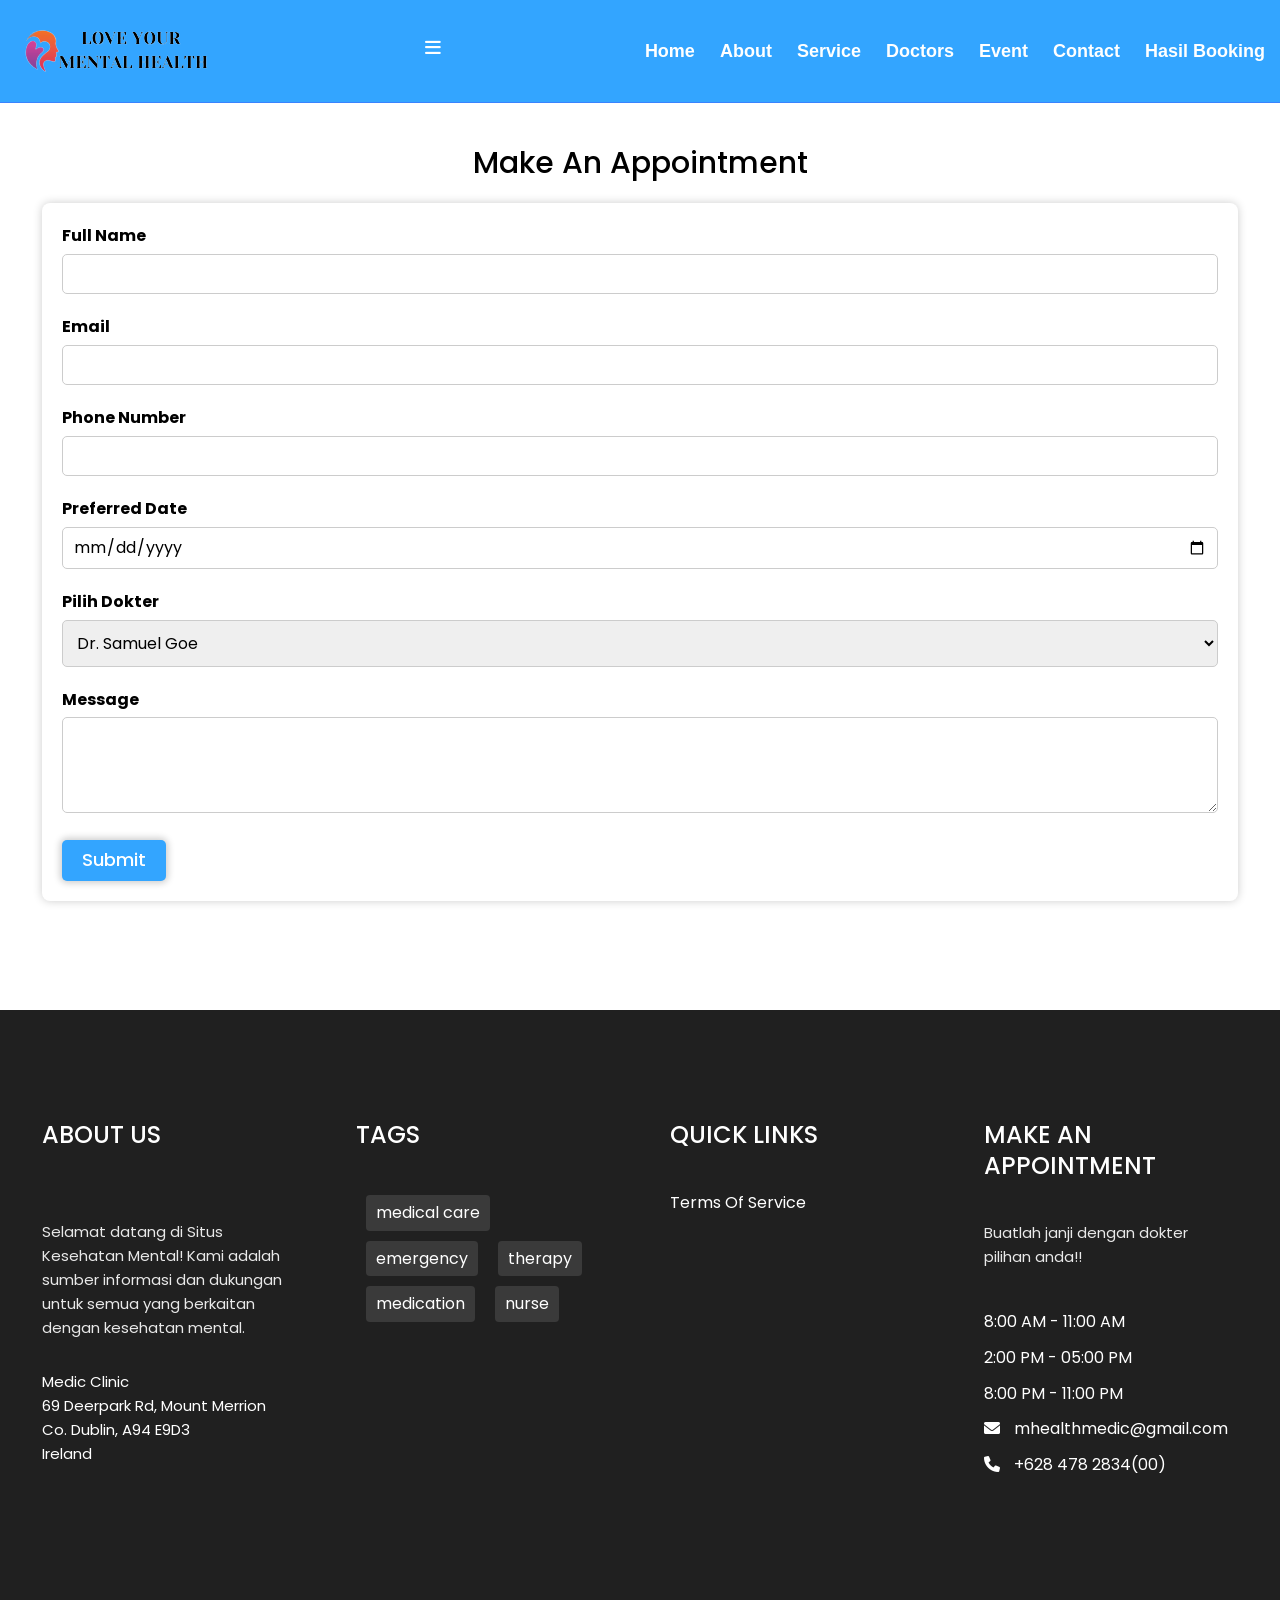
<file: booking.html>
<!DOCTYPE html>
<html lang="en">
<head>
    <meta charset="UTF-8">
    <meta http-equiv="X-UA-Compatible" content="IE=edge">
    <meta name="viewport" content="width=device-width, initial-scale=1.0">
    <title>MHEALTH</title>
    <!-- font awesome -->
    <link rel="stylesheet" href="https://cdnjs.cloudflare.com/ajax/libs/font-awesome/6.0.0-beta2/css/all.min.css" integrity="sha512-YWzhKL2whUzgiheMoBFwW8CKV4qpHQAEuvilg9FAn5VJUDwKZZxkJNuGM4XkWuk94WCrrwslk8yWNGmY1EduTA==" crossorigin="anonymous" referrerpolicy="no-referrer" />
    <!-- normalize css -->
    <link rel = "stylesheet" href = "css/normalize.css">
    <!-- custom css -->
    <link rel = "stylesheet" href = "css/main.css">
</head>
<style>
    /* Add your custom styles for the Make an Appointment page here */

/* Example styles for the appointment form */
.appointment-form {
    background-color: #fff;
    padding: 20px;
    border-radius: 8px;
    box-shadow: 0 0 10px rgba(0, 0, 0, 0.2);
    margin-top: 20px;
}
.section-head h2{

    margin-bottom: 0.2rem; /* Sesuaikan ukuran margin sesuai kebutuhan Anda */
    margin-top: 5px;
}


.form-group {
    margin-bottom: 20px;
}

label {
    font-weight: bold;
    display: block;
    margin-bottom: 5px;
}

input[type="text"],
input[type="email"],
input[type="tel"],
input[type="date"],
textarea {
    width: 100%;
    padding: 10px;
    border: 1px solid #ccc;
    border-radius: 5px;
    font-size: 16px;
}

button.btn-blue {
    background-color: #33A5FF;
    color: #fff;
    padding: 10px 20px;
    border: none;
    border-radius: 5px;
    cursor: pointer;
    font-size: 18px;
}
.make-appointment {
    margin-top: 30px; /* Sesuaikan dengan ukuran margin yang Anda inginkan */
}
select#doctor {
    width: 100%;
    padding: 10px;
    border: 1px solid #ccc;
    border-radius: 5px;
    font-size: 16px;
}

/* Gaya untuk label pada dropdown */
label[for="doctor"] {
    font-weight: bold;
    display: block;
    margin-bottom: 5px;
}

/* Add more styles as needed */

</style>
<body>
    <nav>
        <a href = "index.html" class = "navbar-brand">
                      <img src = "images/logo4.png" alt = "site logo">
                  </a>
          <label for="toggler">
            <i class="fa fa-bars"></i>
          </label>
        <input type="checkbox" id="toggler" name="">
          <div class="menu">
            <ul class="list">
              <li><a href="index.html">Home</a></li>
              <li><a href="about.html">About</a></li>
              <li><a href="index.html#services">Service</a></li>
              <li><a href="index.html#doc-panel">Doctors</a></li>
              <li><a href="event.html">Event </a></li>
              <li><a href="index.html#contact">Contact</a></li>
              <li><a href="hasilbooking.html">Hasil Booking</a></li>
            </ul>
          </div>
        </nav>
    <section id="make-appointment" class="make-appointment py">
        <div class="container">
            <div class="section-head">
                <h2>Make an Appointment</h2>
            </div>
            
            <!-- Appointment form -->
            <div class="appointment-form">
                <form>
                    <div class="form-group">
                        <label for="name">Full Name</label>
                        <input type="text" id="name" name="name" required>
                    </div>
                    <div class="form-group">
                        <label for="email">Email</label>
                        <input type="email" id="email" name="email" required>
                    </div>
                    <div class="form-group">
                        <label for="phone">Phone Number</label>
                        <input type="tel" id="phone" name="phone" required>
                    </div>
                    <div class="form-group">
                        <label for="date">Preferred Date</label>
                        <input type="date" id="date" name="date" required>
                    </div>
                    <div class="form-group">
                        <label for="doctor">Pilih Dokter</label>
                        <select id="doctor" name="doctor" required>
                            <option value="Dr. Samuel Goe">Dr. Samuel Goe</option>
                            <option value="Dr. Elizabeth Ira">Dr. Elizabeth Ira</option>
                            <option value="Abella Saragih, S.Psi., M.Psi.">Abella Saragih, S.Psi., M.Psi.</option>
                            <option value="Adib Setiawan, S.Psi., M.Psi.">Adib Setiawan, S.Psi., M.Psi.</option>
                            <option value="Andhini, S.Psi, M.Psi">Andhini, S.Psi, M.Psi</option>
                            <option value="Ahmad Chalifar Hikmawan, S.Psi., M.Psi">Ahmad Chalifar Hikmawan, S.Psi., M.Psi</option>
                            <option value="Andy Chandra, S.Psi., M.Psi">Andy Chandra, S.Psi., M.Psi</option>
                            <option value="Adelina Sarif, Psa Mpsi">Adelina Sarif, Psa Mpsi</option>
                            <option value="Ade Dian Komala, M.Psi">Ade Dian Komala, M.Psi</option>
                            <option value="Agnes Irawati, Psi, M.Psi, CHT">Agnes Irawati, Psi, M.Psi, CHT</option>
                            <option value="Ana Muflihatun, S.Psi, M.Psi">Ana Muflihatun, S.Psi, M.Psi</option>
                            <option value="Bayu Matria Tripradhana, S.Psi, M.Psi">Bayu Matria Tripradhana, S.Psi, M.Psi</option>
                        </select>
                    </div>
                    
                    <div class="form-group">
                        <label for="message">Message</label>
                        <textarea id="message" name="message" rows="4" required></textarea>
                    </div>
                    <button type="submit" class="btn btn-blue">Submit</button>
                </form>
            </div>
        </div>
    </section>

    <!-- footer  -->
    <footer id = "footer" class = "footer text-center">
        <div class = "container">
            <div class = "footer-inner text-white py grid">
                <div class = "footer-item">
                    <h3 class = "footer-head">about us</h3>
                    <p class = "text text-md">Selamat datang di Situs Kesehatan Mental! Kami adalah sumber informasi
                        dan dukungan untuk semua yang berkaitan dengan kesehatan mental.</p>
                    <address>
                        Medic Clinic <br>
                        69 Deerpark Rd, Mount Merrion <br>
                        Co. Dublin, A94 E9D3 <br>
                        Ireland
                    </address>
                </div>

                <div class = "footer-item">
                    <h3 class = "footer-head">tags</h3>
                    <ul class = "tags-list flex">
                        <li>medical care</li>
                        <li>emergency</li>
                        <li>therapy</li>
                        <li>medication</li>
                        <li>nurse</li>
                    </ul>
                </div>

                <div class = "footer-item">
                    <h3 class = "footer-head">Quick Links</h3>
                    <ul>
                        <li><a href = "terms.html" class = "text-white">Terms Of Service</a></li>
                    </ul>
                </div>

                <div class = "footer-item">
                    <h3 class = "footer-head">make an appointment</h3>
                    <p class = "text text-md">Buatlah janji dengan dokter pilihan anda!!</p>
                    <ul class = "appointment-info">
                        <li>8:00 AM - 11:00 AM</li>
                        <li>2:00 PM - 05:00 PM</li>
                        <li>8:00 PM - 11:00 PM</li>
                        <li>
                            <i class = "fas fa-envelope"></i>
                            <span>mhealthmedic@gmail.com</span>
                        </li>
                        <li>
                            <i class = "fas fa-phone"></i>
                            <span>+628 478 2834(00)</span>
                        </li>
                    </ul>
                </div>
            </div>

            <!--<div class = "footer-links">
                <ul class = "flex">
                    <li><a href = "#" class = "text-white flex"> <i class = "fab fa-facebook-f"></i></a></li>
                    <li><a href = "#" class = "text-white flex"> <i class = "fab fa-twitter"></i></a></li>
                    <li><a href = "#" class = "text-white flex"> <i class = "fab fa-linkedin"></i></a></li>
                </ul>
            </div>-->
        </div>
    </footer>
    <!-- end of footer  -->


    <!-- custom js -->
    <script src = "js/script.js"></script>
    <script src="js/penghubung.js"></script>
   <script> // Mengambil nilai dokter yang dipilih dari dropdown
    var selectedDoctor = document.getElementById("doctor").value;
    
    // Anda dapat menggunakan nilai selectedDoctor sesuai dengan kebutuhan Anda, misalnya untuk mengirimkannya ke server atau menggunakannya dalam pengiriman pesan.
    </script> 

    <!-- Include your footer here if needed -->

    <!-- Include your custom JavaScript if needed -->

</body>
</html>
</file>
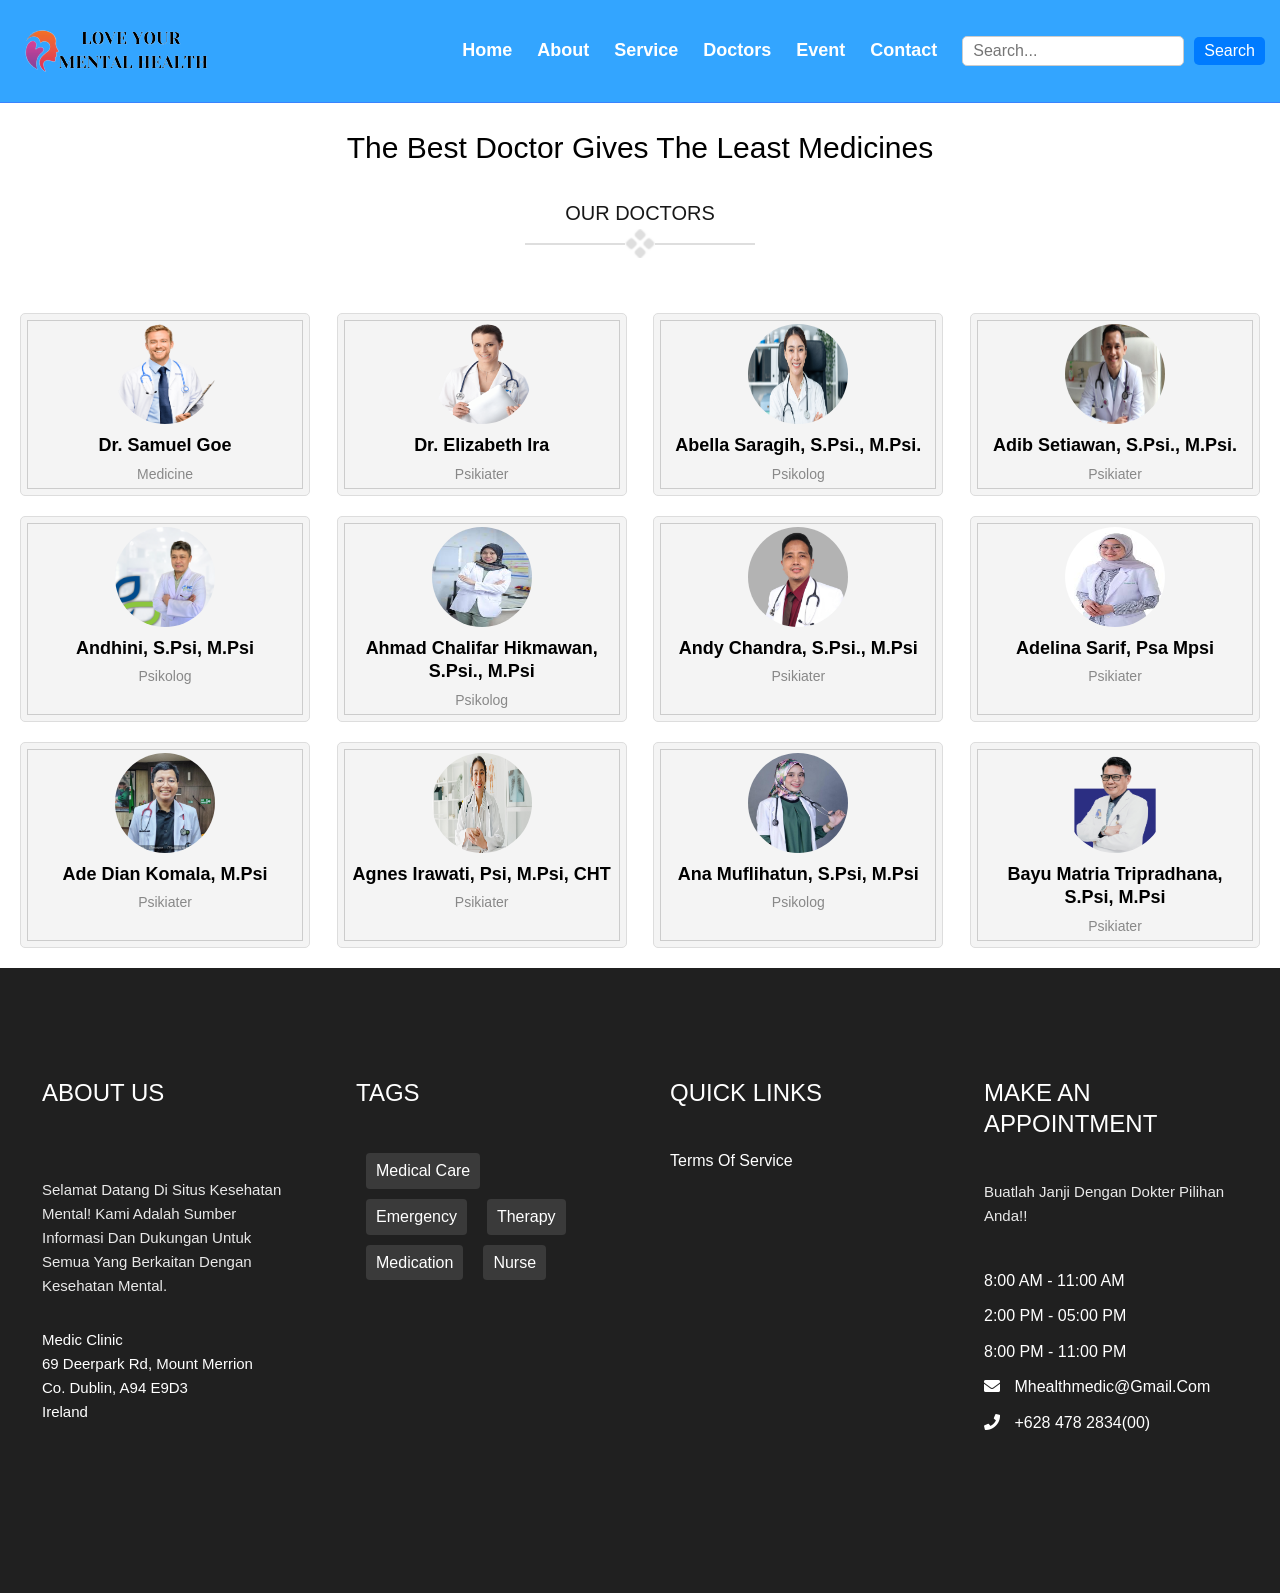
<file: doc.html>
<!DOCTYPE html>
<html lang="en">
  <head>
    <meta charset="UTF-8" />
    <meta name="viewport" content="width=device-width, initial-scale=1.0" />
    
    <title>Doctors</title>
    <link
      rel="stylesheet"
      href="https://cdnjs.cloudflare.com/ajax/libs/font-awesome/5.15.4/css/all.min.css"
    />
    <!-- normalize css -->
    <link rel="stylesheet" href="css/normalize.css" />
    <!-- custom css -->
    <link rel="stylesheet" href="css/main.css" />
    <link rel="stylesheet" href="css/style2.css" />

  </head>
  <body>
    <nav>
      <a href="index.html" class="navbar-brand">
        <img src="images/logo4.png" alt="site logo">
      </a>
      <label for="toggler">
        <i class="fa fa-bars"></i>
      </label>
      <input type="checkbox" id="toggler" name="">
      <div class="menu">
        <ul class="list">
          <li><a href="index.html">Home</a></li>
          <li><a href="about.html">About</a></li>
          <li><a href="index.html#services">Service</a></li>
          <li><a href="index.html#doc-panel">Doctors</a></li>
          <li><a href="event.html">Event</a></li>
          <li><a href="index.html#contact">Contact</a></li>
          <div class="search">
            <input type="text" id="search" placeholder="Search...">
            <button type="submit">Search</button>
          </div>
        </ul>
        <!-- Tambahkan elemen pencarian di bawahnya -->
      </div>      
    </nav>
    
    <div class="section-head text-center" >
      <h2 class="lead">
        The Best Doctor gives the least medicines
      </h2>
      <p class="text text-lg" style="text-align: center">OUR DOCTORS</p>
      <div class="line-art flex">
        <div></div>
        <img src="images/4-dots.png" />
        <div></div>
      </div>
    </div>

    <div class="doctors-grid">
      <div class="doctor" data-name="doc-1">
        <img src="images/doc-1.png" alt="Dr. Samuel Goe" />
        <h3>Dr. Samuel Goe</h3>
        <p>Medicine</p>
      </div>
      <div class="doctor" data-name="doc-2">
        <img src="images/doc-2.png" alt="Dr. Elizabeth Ira" />
        <h3>Dr. Elizabeth Ira</h3>
        <p>Psikiater</p>
      </div>
      <div class="doctor" data-name="doc-3">
        <img src="images/dok1.jpg" alt="Dr. Samuel Goe" />
        <h3>Abella Saragih, S.Psi., M.Psi.</h3>
        <p>Psikolog</p>
      </div>
      <div class="doctor" data-name="doc-4">
        <img src="images/dok2.jpeg" alt="Dr. Elizabeth Ira" />
        <h3>Adib Setiawan, S.Psi., M.Psi.</h3>
        <p>Psikiater</p>
      </div>
      <div class="doctor" data-name="doc-5">
        <img src="images/dok3.png" alt="Dr. Samuel Goe" />
        <h3>Andhini, S.Psi, M.Psi</h3>
        <p>Psikolog</p>
      </div>
      <div class="doctor" data-name="doc-6">
        <img src="images/dok4.jpeg" alt="Dr. Elizabeth Ira" />
        <h3>Ahmad Chalifar Hikmawan, S.Psi., M.Psi</h3>
        <p>Psikolog</p>
      </div>
      <div class="doctor" data-name="doc-7">
        <img src="images/dok5.jpg" alt="Dr. Samuel Goe" />
        <h3>Andy Chandra, S.Psi., M.Psi</h3>
        <p>Psikiater</p>
      </div>
      <div class="doctor" data-name="doc-8">
        <img src="images/dok6.jpeg" alt="Dr. Elizabeth Ira" />
        <h3>Adelina Sarif, Psa Mpsi</h3>
        <p>Psikiater</p>
      </div>
      <div class="doctor" data-name="doc-9">
        <img src="images/dok7.jpeg" alt="Dr. Samuel Goe" />
        <h3>Ade Dian Komala, M.Psi</h3>
        <p>Psikiater</p>
      </div>
      <div class="doctor" data-name="doc-10">
        <img src="images/dok8.jpg" alt="Dr. Elizabeth Ira" />
        <h3>Agnes Irawati, Psi, M.Psi, CHT</h3>
        <p>Psikiater</p>
      </div>
      <div class="doctor" data-name="doc-11">
        <img src="images/dok9.jpg" alt="Dr. Samuel Goe" />
        <h3>Ana Muflihatun, S.Psi, M.Psi</h3>
        <p>Psikolog</p>
      </div>
      <div class="doctor" data-name="doc-12">
        <img src="images/dok10.png" alt="Dr. Elizabeth Ira" />
        <h3>Bayu Matria Tripradhana, S.Psi, M.Psi</h3>
        <p>Psikiater</p>
      </div>
      <!-- Tambahkan 10 kotak dokter lainnya di sini -->
    </div>

    <div class="doctor-preview">
      <div class="preview" data-target="doc-1">
        <i class="fas fa-times"></i>
        <img src="images/doc-1.png" alt="" />
        <h3>Dr. Samuel Goe</h3>
        <div class="job">Medicine</div>
        <div class="buttons">
          <a href="booking.html" class="appointment">Make Appointment</a>
        </div>
      </div>

      <div class="preview" data-target="doc-2">
        <i class="fas fa-times"></i>
        <img src="images/doc-2.png" alt="" />
        <h3>Dr. Elizabeh Ira</h3>
        <div class="job">Psikiater</div>
        <div class="buttons">
          <a href="booking.html" class="appointment">Make Appointment</a>
        </div>
      </div>

      <div class="preview" data-target="doc-3">
        <i class="fas fa-times"></i>
        <img src="images/dok1.jpg" alt="" />
        <h3>Abella Saragih, S.Psi., M.Psi.</h3>
        <div class="job">Psikolog</div>
        <div class="buttons">
          <a href="booking.html" class="appointment">Make Apppointment</a>
        </div>
      </div>

      <div class="preview" data-target="doc-4">
        <i class="fas fa-times"></i>
        <img src="images/dok2.jpeg" alt="" />
        <h3>Adib Setiawan, S.Psi., M.Psi.</h3>
        <div class="job">Psikolog</div>
        <div class="buttons">
          <a href="booking.html" class="appointment">Make Appointment</a>
        </div>
      </div>

      <div class="preview" data-target="doc-5">
        <i class="fas fa-times"></i>
        <img src="images/dok3.png" alt="" />
        <h3>Andhini, S.Psi, M.Psi</h3>
        <div class="job">Psikolog</div>
        <div class="buttons">
          <a href="booking.html" class="appointment">Make Appointment</a>
        </div>
      </div>

      <div class="preview" data-target="doc-6">
        <i class="fas fa-times"></i>
        <img src="images/dok4.jpeg" alt="" />
        <h3>Ahmad Chalifar Hikmawan, S.Psi., M.Psi</h3>
        <div class="job">Psikolog</div>
        <div class="buttons">
          <a href="booking.html" class="appointment">Make Appointment</a>
        </div>
      </div>
      <div class="preview" data-target="doc-7">
        <i class="fas fa-times"></i>
        <img src="images/dok5.jpg" alt="" />
        <h3>Andy Chandra, S.Psi., M.Psi</h3>
        <div class="job">Psikiater</div>
        <div class="buttons">
          <a href="booking.html" class="appointment">Make Appointment</a>
        </div>
      </div>

      <div class="preview" data-target="doc-8">
        <i class="fas fa-times"></i>
        <img src="images/dok6.jpeg" alt="" />
        <h3>Adelina Sarif, Psa Mpsi</h3>
        <div class="job">Psikiater</div>
        <div class="buttons">
          <a href="booking.html" class="appointment">Make Appointment</a>
        </div>
      </div>

      <div class="preview" data-target="doc-9">
        <i class="fas fa-times"></i>
        <img src="images/dok7.jpeg" alt="" />
        <h3>Ade Dian Komala, M.Psi</h3>
        <div class="job">Psikiater</div>
        <div class="buttons">
          <a href="booking.html" class="appointment">Make Appointment</a>
        </div>
      </div>

      <div class="preview" data-target="doc-10">
        <i class="fas fa-times"></i>
        <img src="images/dok8.jpg" alt="" />
        <h3>Agnes Irawati, Psi, M.Psi, CHT</h3>
        <div class="job">Psikiater</div>
        <div class="buttons">
          <a href="booking.html" class="appointment">Make Appointment</a>
        </div>
      </div>

      <div class="preview" data-target="doc-11">
        <i class="fas fa-times"></i>
        <img src="images/dok9.jpg" alt="" />
        <h3>Ana Muflihatun, S.Psi, M.Psi</h3>
        <div class="job">Psikolog</div>
        <div class="buttons">
          <a href="booking.html" class="appointment">Make Appointment</a>
        </div>
      </div>

      <div class="preview" data-target="doc-12">
        <i class="fas fa-times"></i>
        <img src="images/dok10.png" alt="" />
        <h3>Bayu Matria Tripradhana, S.Psi, M.Psi</h3>
        <div class="job">Psikolog</div>
        <div class="buttons">
          <a href="booking.html" class="appointment">Make Appointment</a>
        </div>
      </div>
    </div>

    <!-- footer  -->
    <footer id="footer" class="footer text-center">
      <div class="container">
        <div class="footer-inner text-white py grid">
          <div class="footer-item">
            <h3 class="footer-head">about us</h3>
            <p class="text text-md">
              Selamat datang di Situs Kesehatan Mental! Kami adalah sumber
              informasi dan dukungan untuk semua yang berkaitan dengan kesehatan
              mental.
            </p>
            <address>
              Medic Clinic <br />
              69 Deerpark Rd, Mount Merrion <br />
              Co. Dublin, A94 E9D3 <br />
              Ireland
            </address>
          </div>

          <div class="footer-item">
            <h3 class="footer-head">tags</h3>
            <ul class="tags-list flex">
              <li>medical care</li>
              <li>emergency</li>
              <li>therapy</li>
              <li>medication</li>
              <li>nurse</li>
            </ul>
          </div>

          <div class="footer-item">
            <h3 class="footer-head">Quick Links</h3>
            <ul>
              <li>
                <a href="terms.html" class="text-white">Terms Of Service</a>
              </li>
            </ul>
          </div>

          <div class="footer-item">
            <h3 class="footer-head">make an appointment</h3>
            <p class="text text-md">
              Buatlah janji dengan dokter pilihan anda!!
            </p>
            <ul class="appointment-info">
              <li>8:00 AM - 11:00 AM</li>
              <li>2:00 PM - 05:00 PM</li>
              <li>8:00 PM - 11:00 PM</li>
              <li>
                <i class="fas fa-envelope"></i>
                <span>mhealthmedic@gmail.com</span>
              </li>
              <li>
                <i class="fas fa-phone"></i>
                <span>+628 478 2834(00)</span>
              </li>
            </ul>
          </div>
        </div>

        <!--<div class = "footer-links">
                <ul class = "flex">
                    <li><a href = "#" class = "text-white flex"> <i class = "fab fa-facebook-f"></i></a></li>
                    <li><a href = "#" class = "text-white flex"> <i class = "fab fa-twitter"></i></a></li>
                    <li><a href = "#" class = "text-white flex"> <i class = "fab fa-linkedin"></i></a></li>
                </ul>
            </div>-->
      </div>
    </footer>
    <!-- end of footer  -->

    <!-- custom js -->
    <script>
      const previewContainer = document.querySelector(".doctor-preview");
      const previewBox = previewContainer.querySelectorAll(".preview");

      document.querySelectorAll(".doctors-grid .doctor").forEach((doctor) => {
        doctor.onclick = () => {
          previewContainer.style.display = "flex";
          const name = doctor.getAttribute("data-name");
          previewBox.forEach((preview) => {
            const target = preview.getAttribute("data-target");
            if (name == target) {
              preview.classList.add("active");
            }
          });
        };
      });

      previewBox.forEach((close) => {
        close.querySelector(".fa-times").onclick = () => {
          close.classList.remove("active");
          previewContainer.style.display = "none";
        };
      });
    </script>
    <script src="js/script.js"></script>
    <script src="js/penghubung.js"></script>
  </body>
</html>
</file>
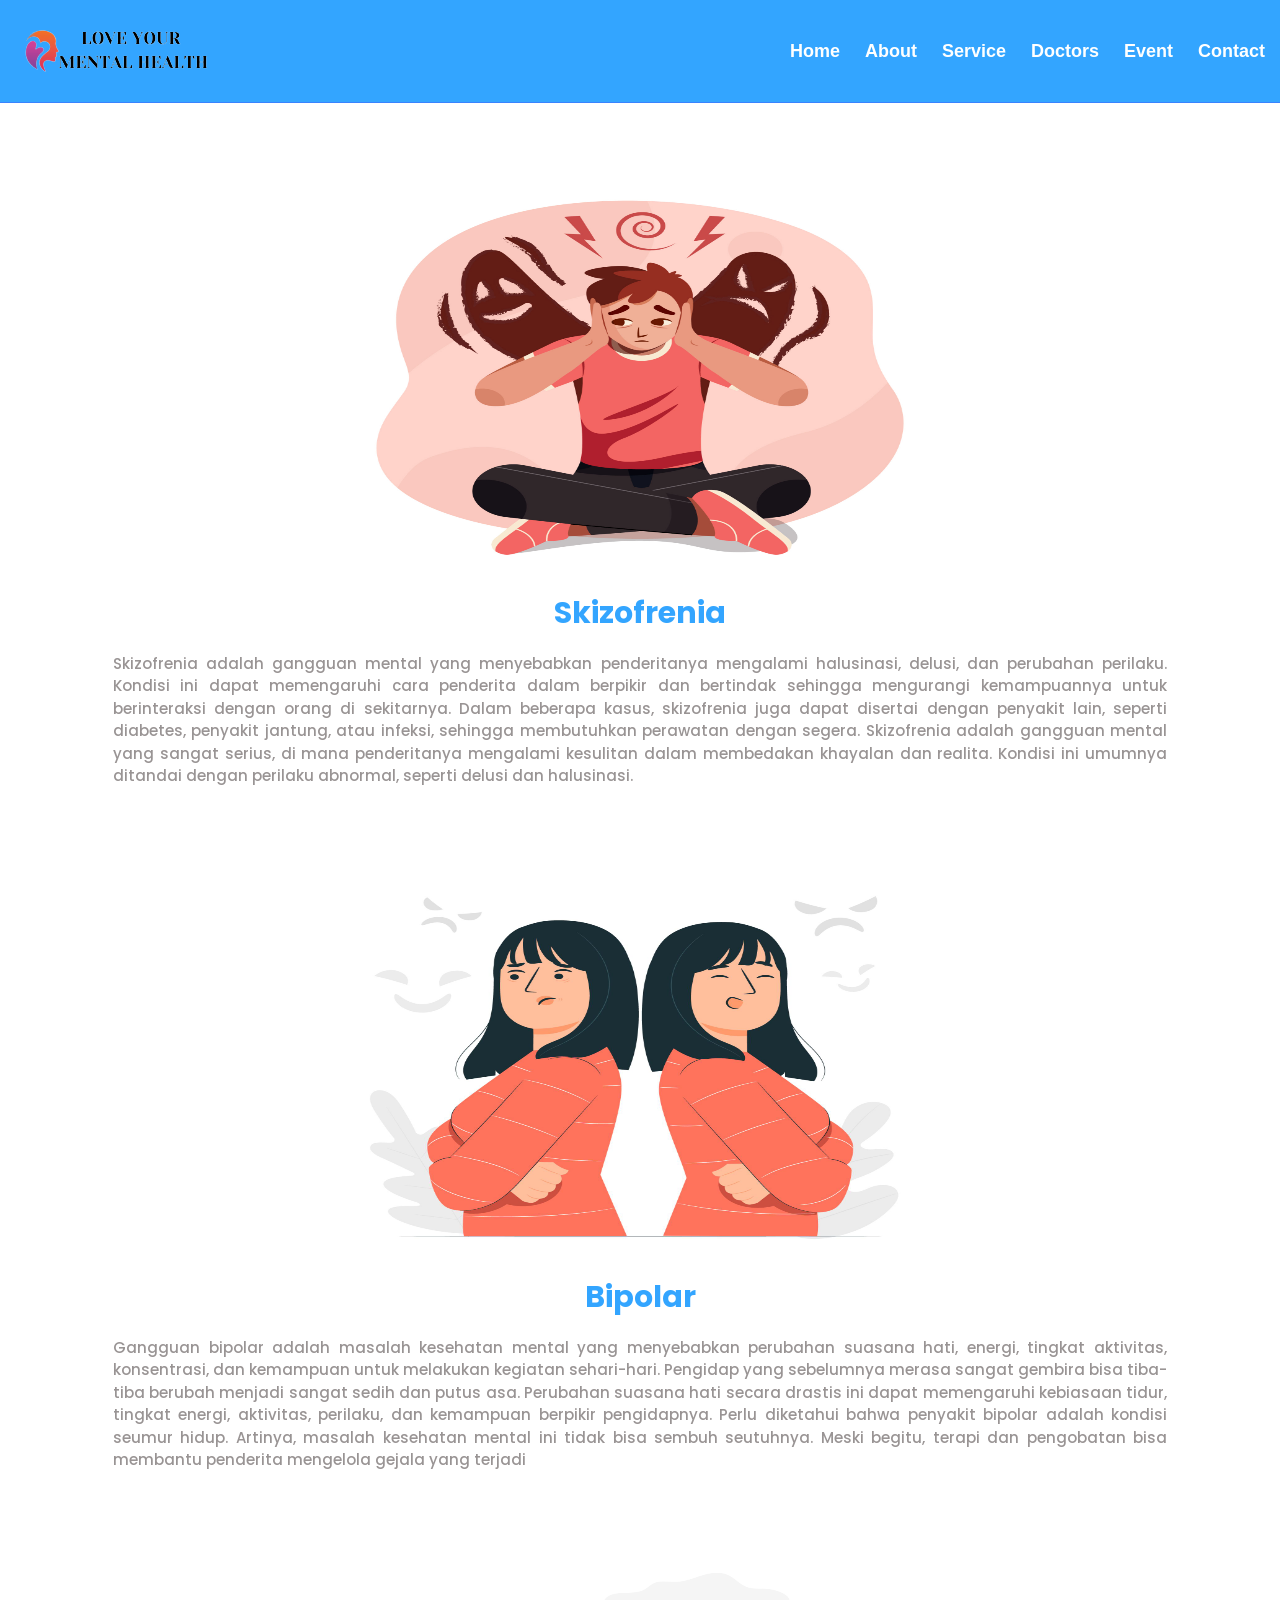
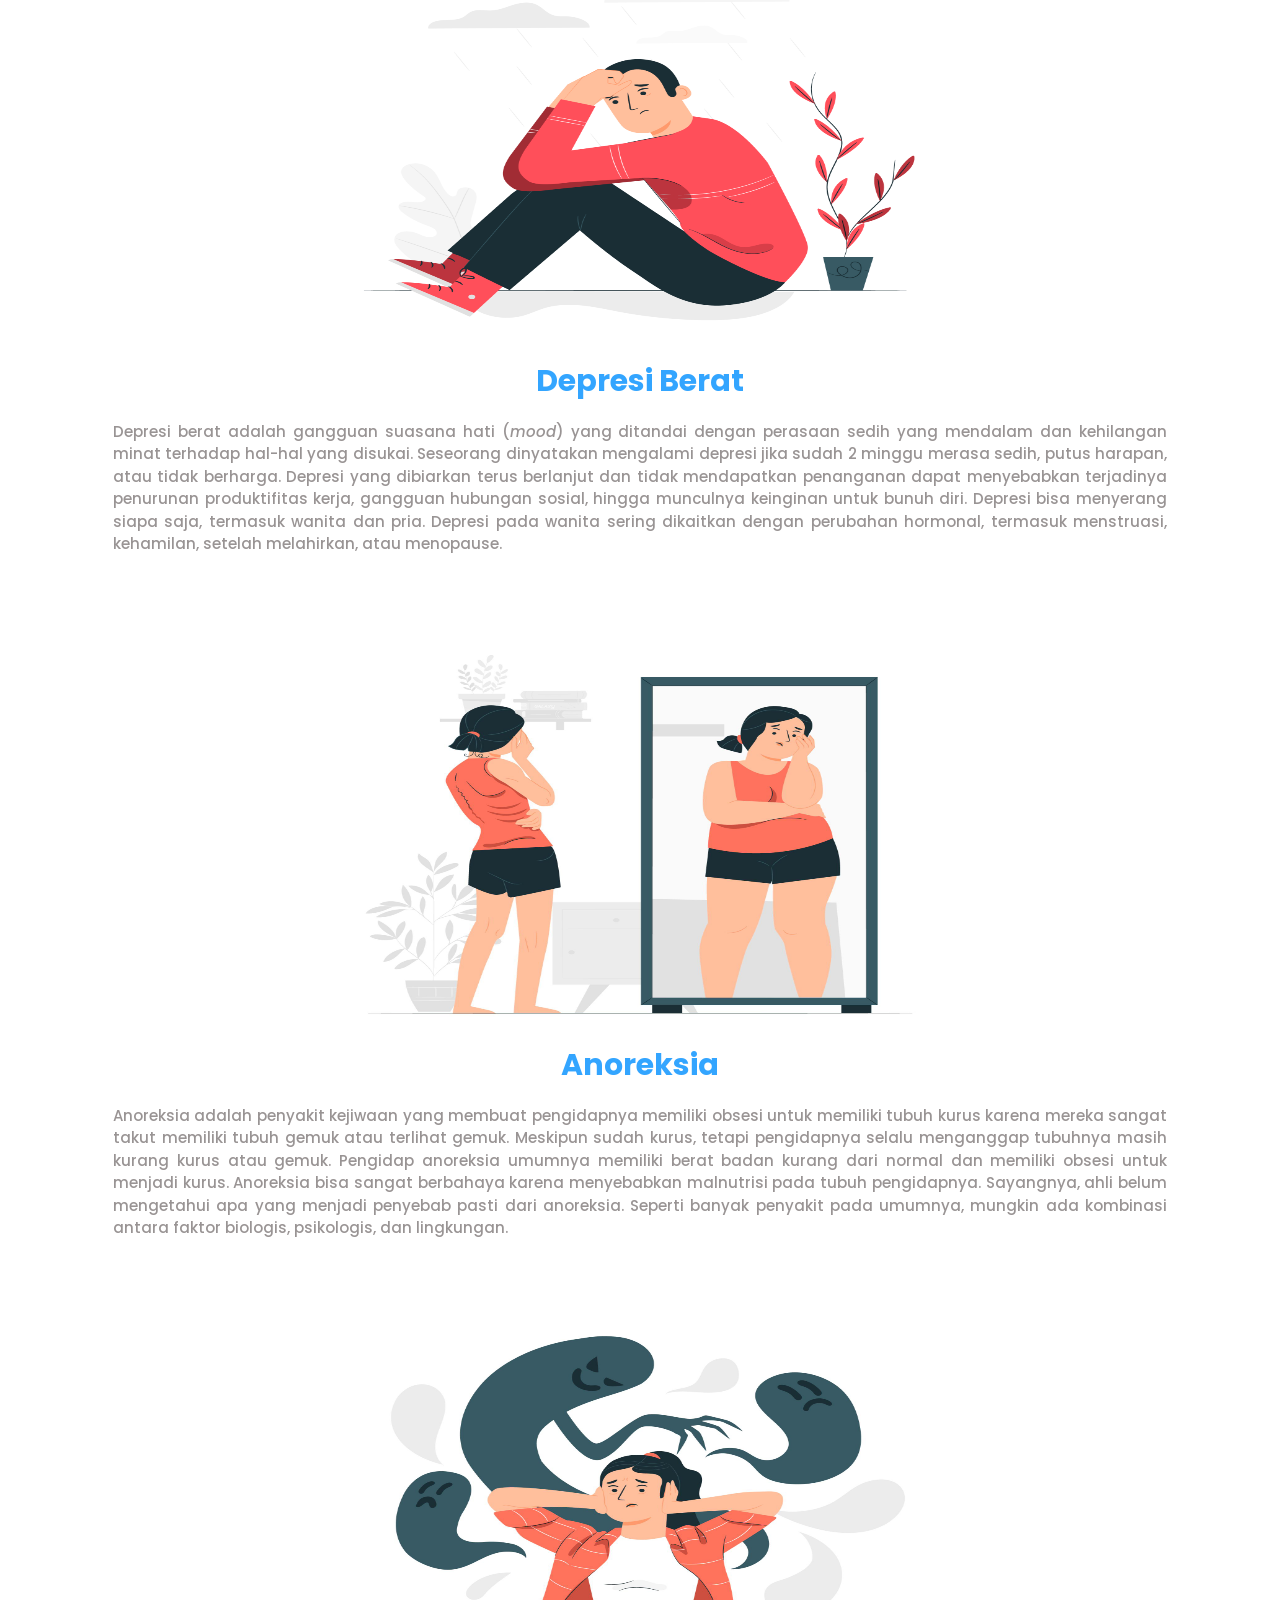
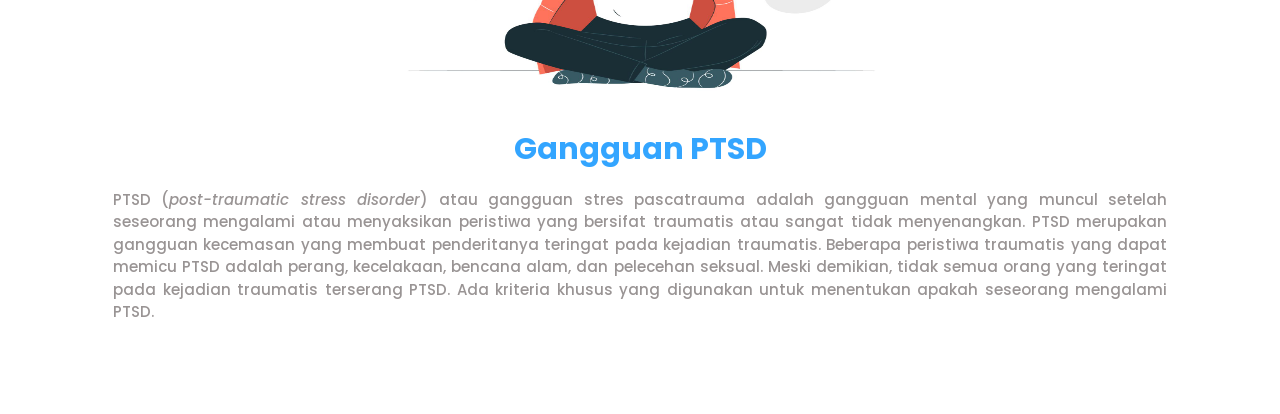
<file: Emergency Case.html>
<!DOCTYPE html>
<html lang="en">
<head>
    <meta charset="UTF-8">
    <meta name="viewport" content="width=device-width, initial-scale=1.0">
    <link rel="stylesheet" href="https://cdnjs.cloudflare.com/ajax/libs/font-awesome/5.14.0/css/all.min.css">
    <link rel="stylesheet" href="css/service.css">
    <link rel="stylesheet" href="css/main.css">
    <title>Emergency Case</title>
    
</head>
<body>
    <nav>
        <a href = "index.html" class = "navbar-brand">
                      <img src = "images/logo4.png" alt = "site logo">
                  </a>
          <label for="toggler">
            <i class="fa fa-bars"></i>
          </label>
        <input type="checkbox" id="toggler" name="">
          <div class="menu">
            <ul class="list">
              <li><a href="index.html">Home</a></li>
              <li><a href="about.html">About</a></li>
              <li><a href="index.html#services">Service</a></li>
              <li><a href="index.html#doc-panel">Doctors</a></li>
              <li><a href="event.html">Event </a></li>
              <li><a href="index.html#contact">Contact</a></li>
            </ul>
          </div>
        </nav>

    <div class="wrapper">
        <section id="Skizofrenia">
            <img src="images/7066574.jpg" class="img1">
            <div class="kolom1">
                <h1>Skizofrenia</h1>
                <p>Skizofrenia adalah gangguan mental yang menyebabkan penderitanya mengalami halusinasi, delusi, dan perubahan perilaku. Kondisi ini dapat memengaruhi cara penderita dalam berpikir dan bertindak sehingga mengurangi kemampuannya untuk berinteraksi dengan orang di sekitarnya. Dalam beberapa kasus, skizofrenia juga dapat disertai dengan penyakit lain, seperti diabetes, penyakit jantung, atau infeksi, sehingga membutuhkan perawatan dengan segera. Skizofrenia adalah gangguan mental yang sangat serius, di mana penderitanya mengalami kesulitan dalam membedakan khayalan dan realita. Kondisi ini umumnya ditandai dengan perilaku abnormal, seperti delusi dan halusinasi.</p>
            </div>
        </section>

        <section id="Bipolar">
            <img src="images/10198643.jpg" class="img1">
            <div class="kolom1">
                <h1>Bipolar</h1>
                <p>Gangguan bipolar adalah masalah kesehatan mental yang menyebabkan perubahan suasana hati, energi, tingkat aktivitas, konsentrasi, dan kemampuan untuk melakukan kegiatan sehari-hari. Pengidap yang sebelumnya merasa sangat gembira bisa tiba-tiba berubah menjadi sangat sedih dan putus asa. Perubahan suasana hati secara drastis ini dapat memengaruhi kebiasaan tidur, tingkat energi, aktivitas, perilaku, dan kemampuan berpikir pengidapnya. Perlu diketahui bahwa penyakit bipolar adalah kondisi seumur hidup. Artinya, masalah kesehatan mental ini tidak bisa sembuh seutuhnya. Meski begitu, terapi dan pengobatan bisa membantu penderita mengelola gejala yang terjadi</p>
            </div>
        </section>

        <section id="Depresi">
            <img src="images/3542809.jpg" class="img1">
            <div class="kolom1">
                <h1>Depresi Berat</h1>
                <p>Depresi berat adalah gangguan suasana hati (<i>mood</i>) yang ditandai dengan perasaan sedih yang mendalam dan kehilangan minat terhadap hal-hal yang disukai. Seseorang dinyatakan mengalami depresi jika sudah 2 minggu merasa sedih, putus harapan, atau tidak berharga. Depresi yang dibiarkan terus berlanjut dan tidak mendapatkan penanganan dapat menyebabkan terjadinya penurunan produktifitas kerja, gangguan hubungan sosial, hingga munculnya keinginan untuk bunuh diri. Depresi bisa menyerang siapa saja, termasuk wanita dan pria. Depresi pada wanita sering dikaitkan dengan perubahan hormonal, termasuk menstruasi, kehamilan, setelah melahirkan, atau menopause.</p>
            </div>
        </section>

        <section id="Anoreksia">
            <img src="images/4404650.jpg" class="img1">
            <div class="kolom1">
                <h1>Anoreksia</h1>
                <p>Anoreksia adalah penyakit kejiwaan yang membuat pengidapnya memiliki obsesi untuk memiliki tubuh kurus karena mereka sangat takut memiliki tubuh gemuk atau terlihat gemuk. Meskipun sudah kurus, tetapi pengidapnya selalu menganggap tubuhnya masih kurang kurus atau gemuk. Pengidap anoreksia umumnya memiliki berat badan kurang dari normal dan memiliki obsesi untuk menjadi kurus. Anoreksia bisa sangat berbahaya karena menyebabkan malnutrisi pada tubuh pengidapnya. Sayangnya, ahli belum mengetahui apa yang menjadi penyebab pasti dari anoreksia. Seperti banyak penyakit pada umumnya, mungkin ada kombinasi antara faktor biologis, psikologis, dan lingkungan.</p>
            </div>
        </section>

        <section id="PTSD">
            <img src="images/4401907.jpg" class="img1">
            <div class="kolom1">
              <h1>Gangguan PTSD</h1>
              <p>PTSD (<i>post-traumatic stress disorder</i>) atau gangguan stres pascatrauma adalah gangguan mental yang muncul setelah seseorang mengalami atau menyaksikan peristiwa yang bersifat traumatis atau sangat tidak menyenangkan. PTSD merupakan gangguan kecemasan yang membuat penderitanya teringat pada kejadian traumatis. Beberapa peristiwa traumatis yang dapat memicu PTSD adalah perang, kecelakaan, bencana alam, dan pelecehan seksual. Meski demikian, tidak semua orang yang teringat pada kejadian traumatis terserang PTSD. Ada kriteria khusus yang digunakan untuk menentukan apakah seseorang mengalami PTSD.
              </p>
            </div>
          </section>
    </div>
</body>
</html>
</file>
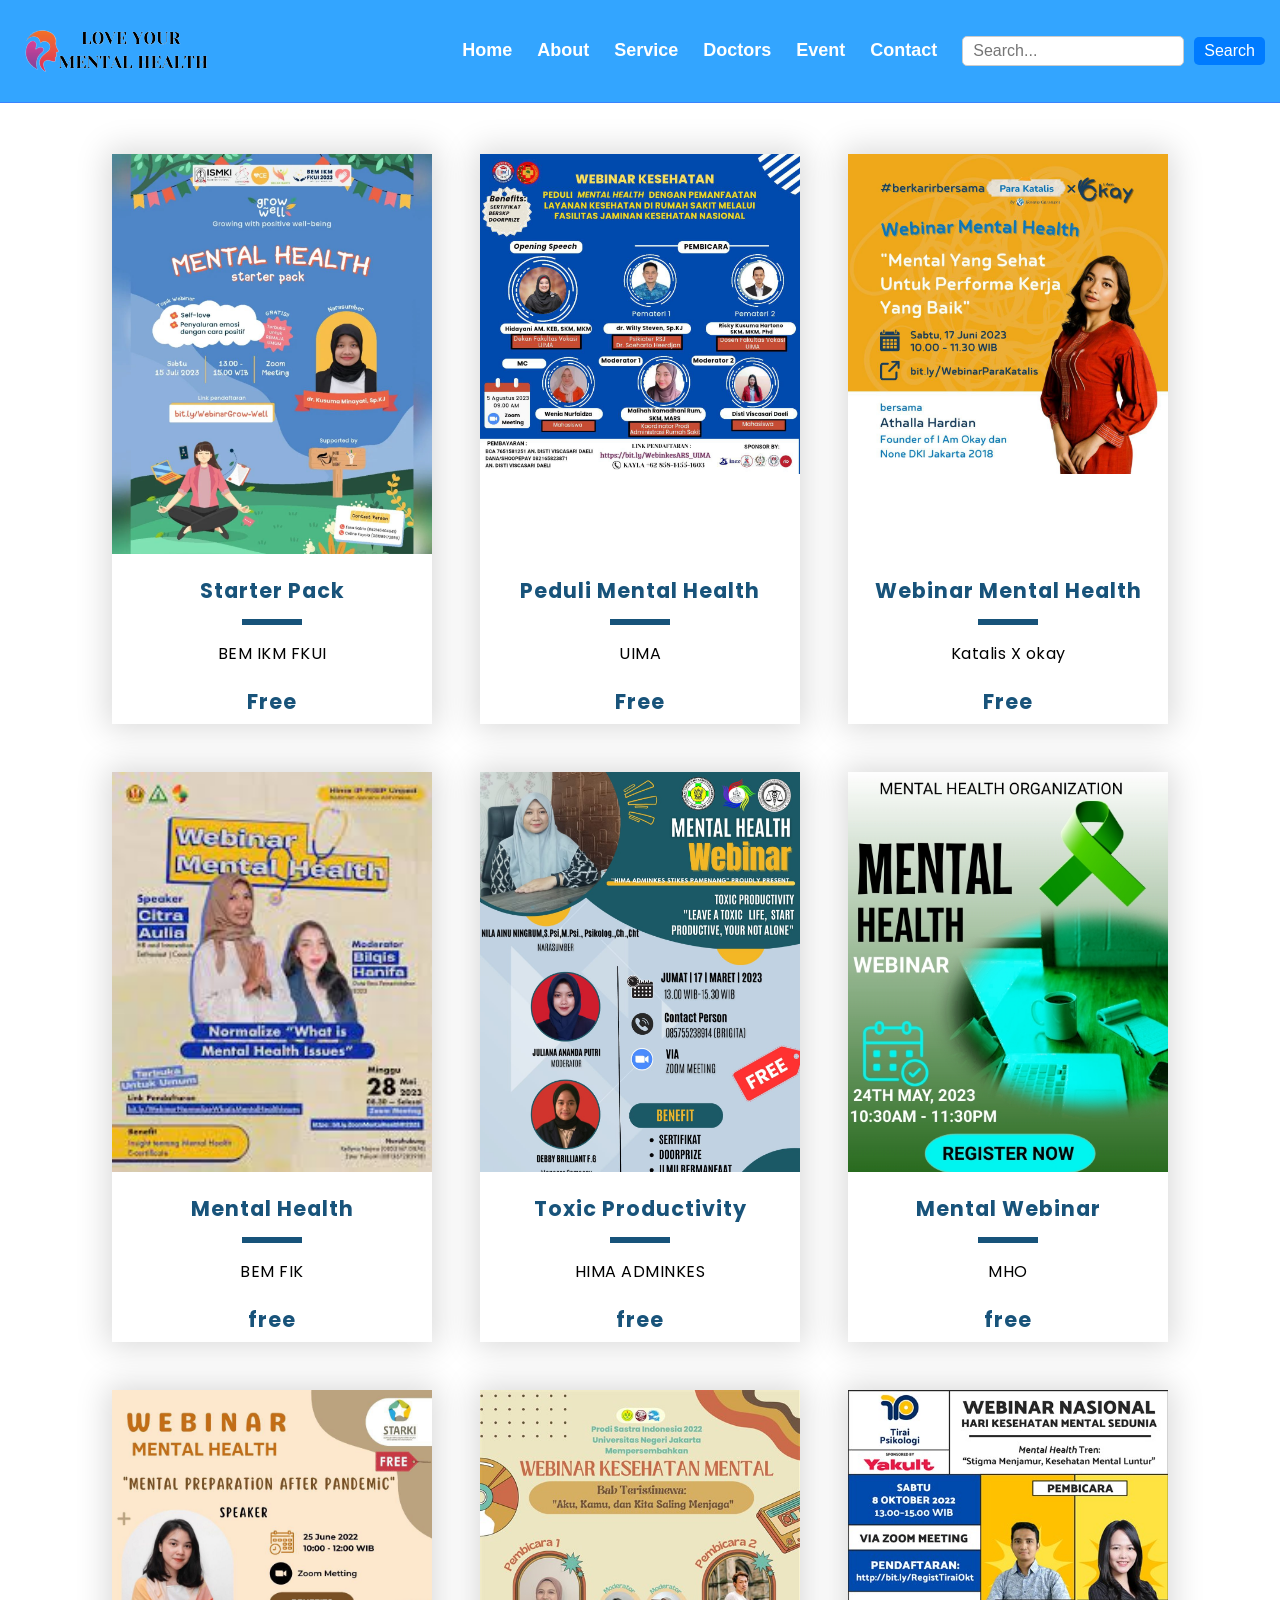
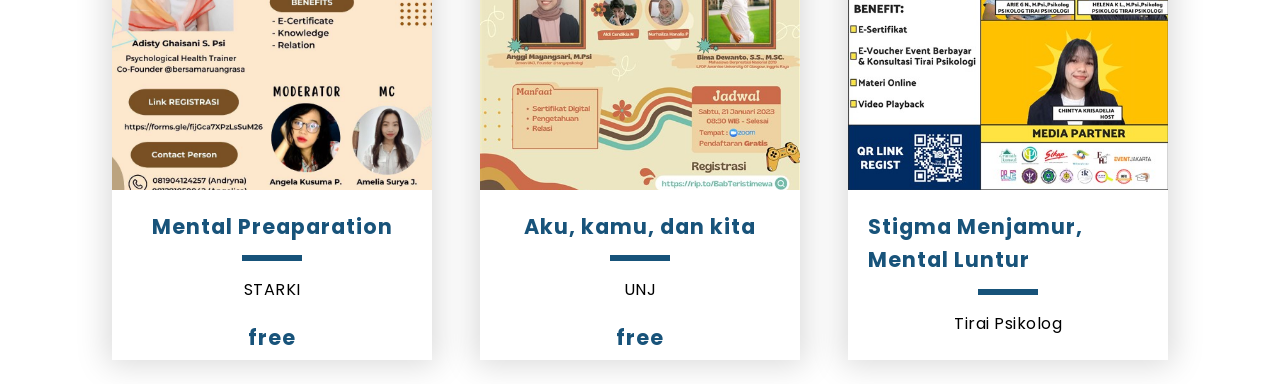
<file: event.html>
<!DOCTYPE html>
<html lang="en">
<head>
    <meta charset="UTF-8">
    <meta name="viewport" content="width=device-width, initial-scale=1.0">
    <link href="https://fonts.googleapis.com/css2?family=Montserrat:wght@500&display=swap" rel="stylesheet">
    <link rel="stylesheet" href="https://cdnjs.cloudflare.com/ajax/libs/font-awesome/5.14.0/css/all.min.css">
    <link rel="stylesheet" href="css/event.css">
    <link rel="stylesheet" href="css/main.css">
    <title>Events Webinar Mental health</title>
</head>
</head>
<body>
    <nav>
        <a href="index.html" class="navbar-brand">
          <img src="images/logo4.png" alt="site logo">
        </a>
        <label for="toggler">
          <i class="fa fa-bars"></i>
        </label>
        <input type="checkbox" id="toggler" name="">
        <div class="menu">
          <ul class="list">
            <li><a href="index.html">Home</a></li>
            <li><a href="about.html">About</a></li>
            <li><a href="index.html#services">Service</a></li>
            <li><a href="index.html#doc-panel">Doctors</a></li>
            <li><a href="event.html">Event</a></li>
            <li><a href="index.html#contact">Contact</a></li>
            <div class="search">
              <input type="text" id="search" placeholder="Search...">
              <button type="submit">Search</button>
            </div>
          </ul>
          <!-- Tambahkan elemen pencarian di bawahnya -->
        </div>      
      </nav>
<div class="container" style="background-color: #ffff; margin-top: 1%;">
    <div class="container content" style="background-color: #ffff;">
        <div class="item-container">
            <div class="img-container">
                <img src="images/w1.jpg" alt="Event image">
            </div>

            <div class="body-container">
                <div class="overlay"></div>

                <div class="event-info">
                    <p class="title">Starter Pack</p>
                    <div class="separator"></div>
                    <p class="info">BEM IKM FKUI </p>
                    <p class="price">Free</p>

                    <div class="additional-info">
                        <p class="info">
                            <i class="fas fa-map-marker-alt"></i>
                            Ruang Seminar FKUI
                        </p>
                        <p class="info">
                            <i class="far fa-calendar-alt"></i>
                            Sabtu, 15 Juli 2023
                        </p>
                    </div>
                </div>
                <button class="action">Book it</button>
            </div>
        </div>

        <div class="item-container">
            <div class="img-container">
                <img src="images/w2.jpg" alt="Event image">
            </div>

            <div class="body-container">
                <div class="overlay"></div>

                <div class="event-info">
                    <p class="title">Peduli Mental Health</p>
                    <div class="separator"></div>
                    <p class="info">UIMA</p>
                    <p class="price">Free</p>

                    <div class="additional-info">
                        <p class="info">
                            <i class="fas fa-map-marker-alt"></i>
                            Zoom Meeting
                        </p>
                        <p class="info">
                            <i class="far fa-calendar-alt"></i>
                            5 Agustus 2023
                        </p>
                    </div>
                </div>
                <button class="action">Book it</button>
            </div>
        </div>

        <div class="item-container">
            <div class="img-container">
                <img src="images/w3.jpg" alt="Event image">
            </div>

            <div class="body-container">
                <div class="overlay"></div>

                <div class="event-info">
                    <p class="title">Webinar Mental Health</p>
                    <div class="separator"></div>
                    <p class="info">Katalis X okay</p>
                    <p class="price">Free</p>

                    <div class="additional-info">
                        <p class="info">
                            <i class="fas fa-map-marker-alt"></i>
                            Zoom Meeting
                        </p>
                        <p class="info">
                            <i class="far fa-calendar-alt"></i>
                            Sabtu, 17 Juni 2023
                        </p>
                    </div>
                </div>
                <button class="action">Book it</button>
            </div>
        </div>

        <div class="item-container">
            <div class="img-container">
                <img src="images/w4.jpeg" alt="Event image">
            </div>

            <div class="body-container">
                <div class="overlay"></div>

                <div class="event-info">
                    <p class="title">Mental Health</p>
                    <div class="separator"></div>
                    <p class="info">BEM FIK</p>
                    <p class="price">free</p>

                    <div class="additional-info">
                        <p class="info">
                            <i class="fas fa-map-marker-alt"></i>
                            Zoom Meeting
                        </p>
                        <p class="info">
                            <i class="far fa-calendar-alt"></i>
                            Minggu, 28 Mei 2023
                        </p>
                    </div>
                </div>
                <button class="action">Book it</button>
            </div>
        </div>
        <div class="item-container">
            <div class="img-container">
                <img src="images/w5.jpeg" alt="Event image">
            </div>

            <div class="body-container">
                <div class="overlay"></div>

                <div class="event-info">
                    <p class="title">Toxic Productivity</p>
                    <div class="separator"></div>
                    <p class="info">HIMA ADMINKES</p>
                    <p class="price">free</p>

                    <div class="additional-info">
                        <p class="info">
                            <i class="fas fa-map-marker-alt"></i>
                            Zoom Meeting
                        </p>
                        <p class="info">
                            <i class="far fa-calendar-alt"></i>
                            17 Maret 2023
                        </p>
                    </div>
                </div>
                <button class="action">Book it</button>
            </div>
        </div>

        <div class="item-container">
            <div class="img-container">
                <img src="images/w6.jpg" alt="Event image">
            </div>

            <div class="body-container">
                <div class="overlay"></div>

                <div class="event-info">
                    <p class="title">Mental Webinar</p>
                    <div class="separator"></div>
                    <p class="info">MHO</p>
                    <p class="price">free</p>

                    <div class="additional-info">
                        <p class="info">
                            <i class="fas fa-map-marker-alt"></i>
                            Zoom Meeting
                        </p>
                        <p class="info">
                            <i class="far fa-calendar-alt"></i>
                            24 Mei 2023
                        </p>
                    </div>
                </div>
                <button class="action">Book it</button>
            </div>
        </div>

        <div class="item-container">
            <div class="img-container">
                <img src="images/w7.jpg" alt="Event image">
            </div>

            <div class="body-container">
                <div class="overlay"></div>

                <div class="event-info">
                    <p class="title">Mental Preaparation</p>
                    <div class="separator"></div>
                    <p class="info">STARKI</p>
                    <p class="price">free</p>

                    <div class="additional-info">
                        <p class="info">
                            <i class="fas fa-map-marker-alt"></i>
                            Zoom Meeting
                        </p>
                        <p class="info">
                            <i class="far fa-calendar-alt"></i>
                            25 Juni 2023
                        </p>
                    </div>
                </div>
                <button class="action">Book it</button>
            </div>
        </div>

        <div class="item-container">
            <div class="img-container">
                <img src="images/w8.jpg" alt="Event image">
            </div>

            <div class="body-container">
                <div class="overlay"></div>

                <div class="event-info">
                    <p class="title">Aku, kamu, dan kita</p>
                    <div class="separator"></div>
                    <p class="info">UNJ</p>
                    <p class="price">free</p>

                    <div class="additional-info">
                        <p class="info">
                            <i class="fas fa-map-marker-alt"></i>
                            Zoom Meeting
                        </p>
                        <p class="info">
                            <i class="far fa-calendar-alt"></i>
                            21 Januari 2023
                        </p>
                    </div>
                </div>
                <button class="action">Book it</button>
            </div>
        </div>

        <div class="item-container">
            <div class="img-container">
                <img src="images/w9.jpg" alt="Event image">
            </div>

            <div class="body-container">
                <div class="overlay"></div>

                <div class="event-info">
                    <p class="title">Stigma Menjamur, Mental Luntur</p>
                    <div class="separator"></div>
                    <p class="info">Tirai Psikolog</p>
                    <p class="price">free</p>

                    <div class="additional-info">
                        <p class="info">
                            <i class="fas fa-map-marker-alt"></i>
                            Zoom Meeting
                        </p>
                        <p class="info">
                            <i class="far fa-calendar-alt"></i>
                            8 Oktober 2022
                        </p>
                    </div>
                </div>
                <button class="action">Book it</button>
            </div>
        </div>        
    </div>
    
    <script src = "js/script.js"></script>
    <script src="js/penghubung.js"></script>
</body>
</html>
</file>
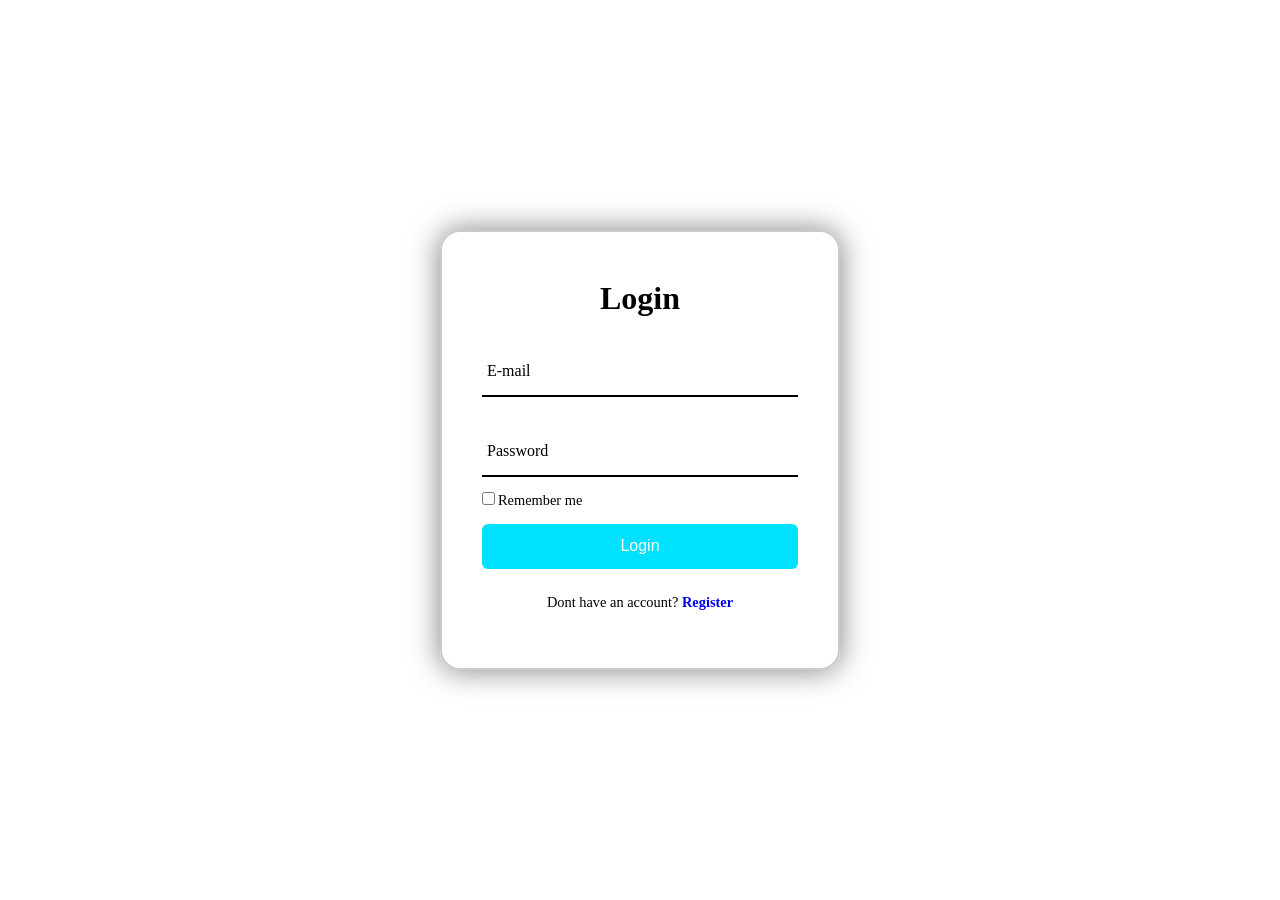
<file: login.html>
<!DOCTYPE html>
<html lang="en">
  <head>
    <meta charset="UTF-8" />
    <meta name="viewport" content="width=device-width, initial-scale=1.0" />
    <title>Document</title>
    <link rel="stylesheet" href="css/style.css" />
  </head>
  <body>
    <div class="wrapper">
      <div class="form-box login">
        <h2>Login</h2>
        <form action="#">
          <div class="input-box">
            <input type="email" required />
            <label>E-mail</label>
          </div>
          <div class="input-box">
            <input type="password" required />
            <label>Password</label>
          </div>
          <div class="remember-forgot">
            <label><input type="checkbox" />Remember me</label>
            
          </div>
          <button
            type="submit"
            class="btn"
            value="Login"
            onclick="window.location.href='index.html'"
          >
            Login
          </button>
          <div class="login-register">
            <p>
              Dont have an account?
              <a href="#" class="register-link">Register</a>
            </p>
          </div>
        </form>
      </div>

      <div class="form-box register">
        <h2>Registration</h2>
        <form action="#">
          <div class="input-box">
            <input type="text" required />
            <label>Username</label>
          </div>
          <div class="input-box">
            <input type="email" required />
            <label>E-mail</label>
          </div>
          <div class="input-box">
            <input type="password" required />
            <label>Password</label>
          </div>
          <div class="remember-forgot">
            <label
              ><input type="checkbox" />I agree to the terms & conditions</label
            >
          </div>
          <button type="submit" class="btn">Register</button>
          <div class="login-register">
            <p>
              Already have an account?
              <a href="#" class="login-link">Login</a>
            </p>
          </div>
        </form>
      </div>
    </div>

    <script src="js/login.js"></script>
  </body>
</html>
</file>
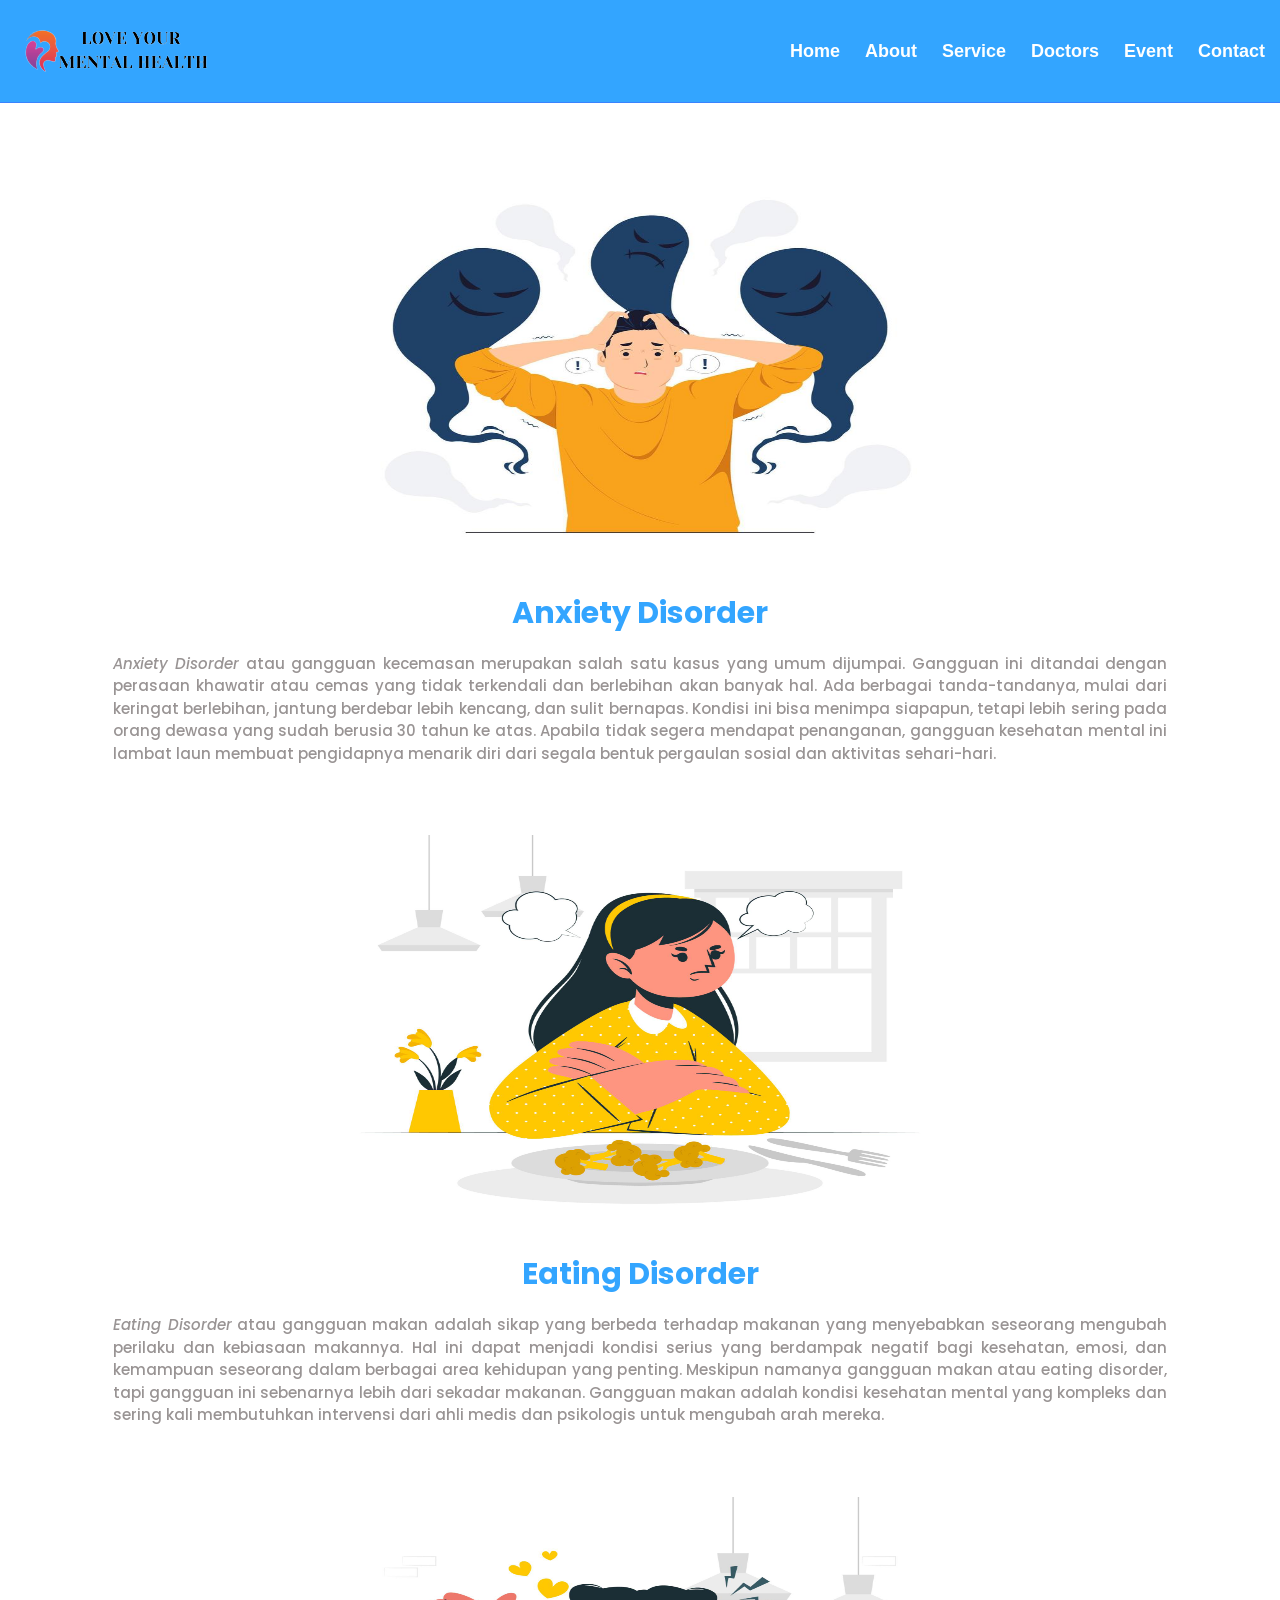
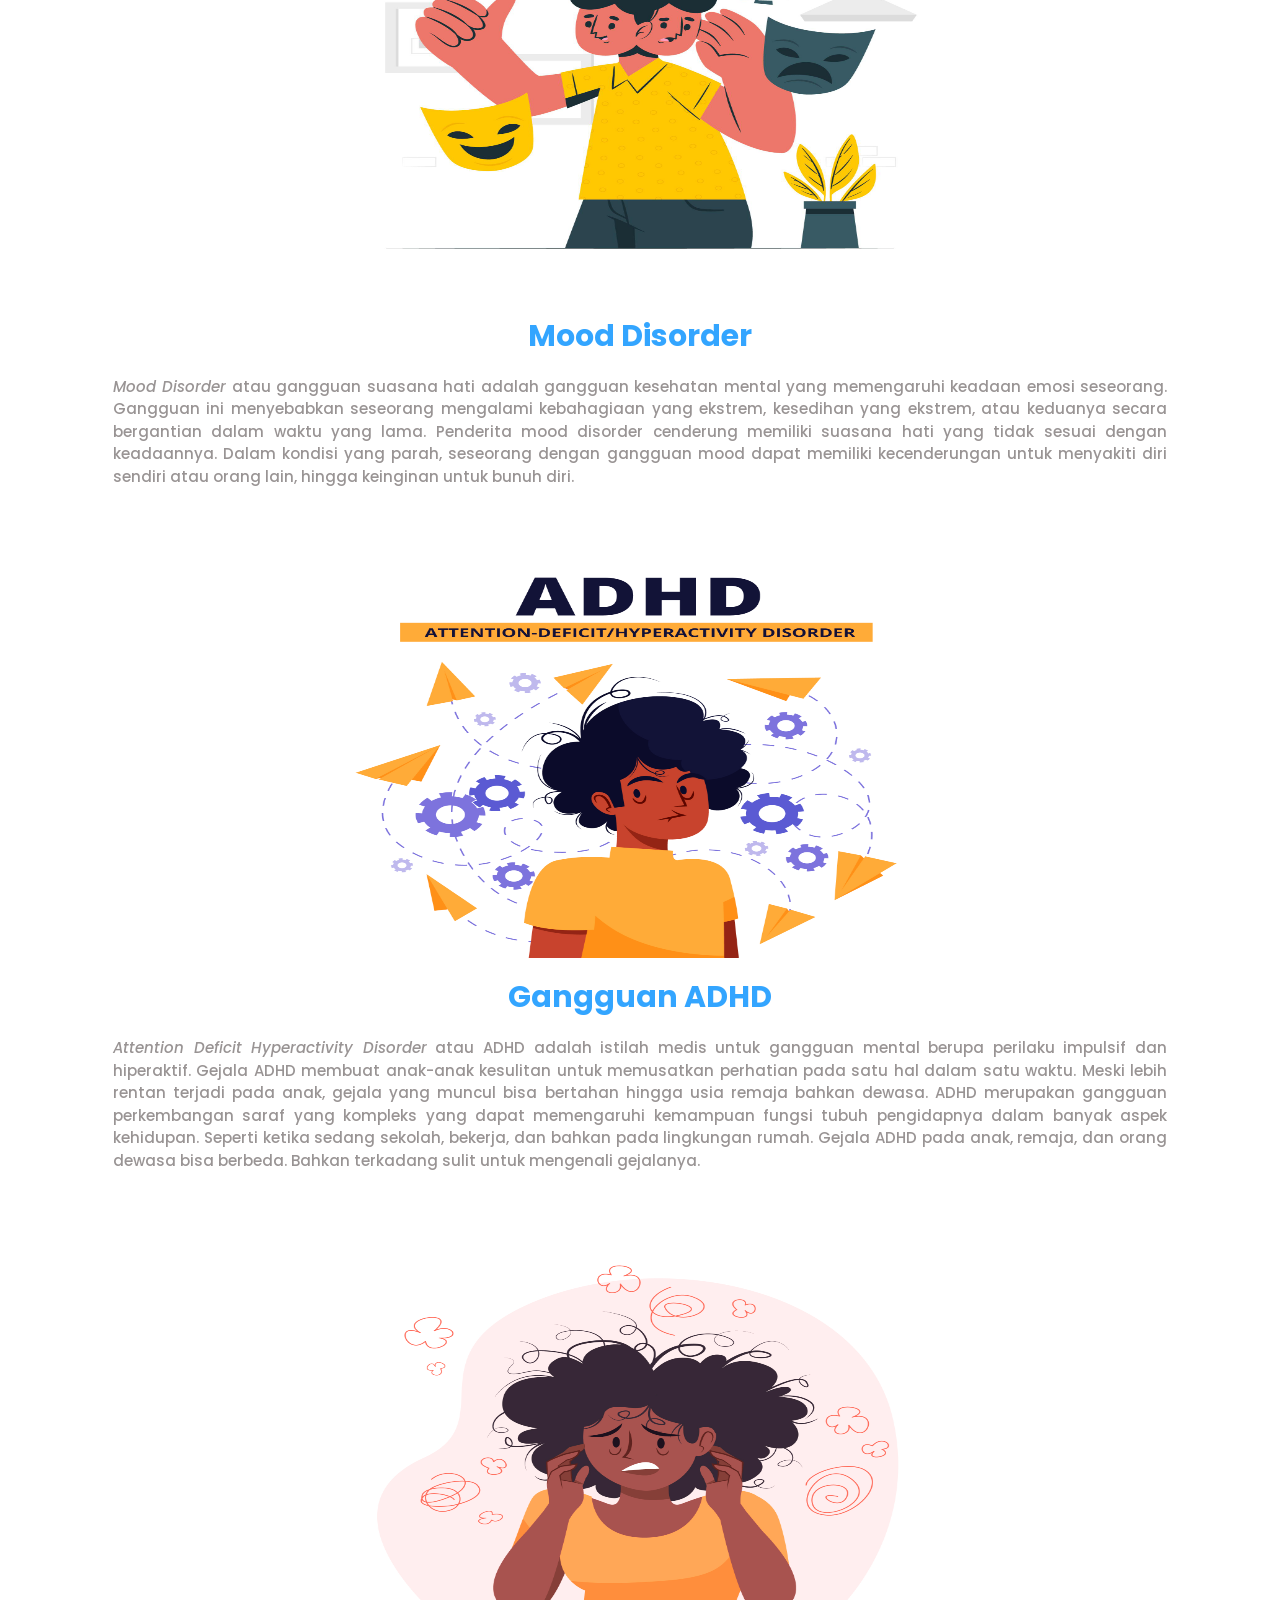
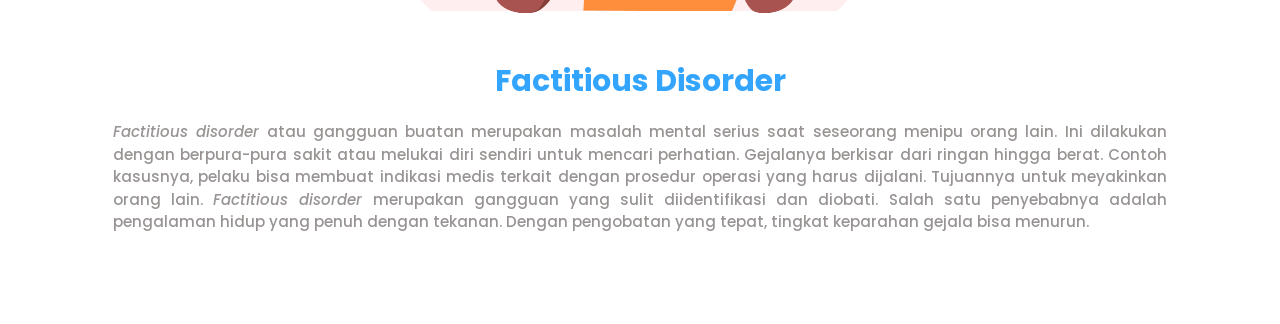
<file: Regular Case.html>
<!DOCTYPE html>
<html lang="en">
<head>
    <meta charset="UTF-8">
    <meta name="viewport" content="width=device-width, initial-scale=1.0">
    <link rel="stylesheet" href="https://cdnjs.cloudflare.com/ajax/libs/font-awesome/5.14.0/css/all.min.css">
    <link rel="stylesheet" href="css/service.css">
    <link rel="stylesheet" href="css/main.css">
    <title>Regular Case</title>
    
</head>
<body>
    <nav>
        <a href = "index.html" class = "navbar-brand">
                      <img src = "images/logo4.png" alt = "site logo">
                  </a>
          <label for="toggler">
            <i class="fa fa-bars"></i>
          </label>
        <input type="checkbox" id="toggler" name="">
          <div class="menu">
            <ul class="list">
              <li><a href="index.html">Home</a></li>
              <li><a href="about.html">About</a></li>
              <li><a href="index.html#services">Service</a></li>
              <li><a href="index.html#doc-panel">Doctors</a></li>
              <li><a href="event.html">Event </a></li>
              <li><a href="index.html#contact">Contact</a></li>
            </ul>
          </div>
    </nav>
    
    <div class="wrapper">
        <section id="Gangguan Kecemasan">
           <img src="images/111.jpg" class="img1">
           <div class="kolom1">
               <h1>Anxiety Disorder</h1>
               <p><i>Anxiety Disorder</i> atau gangguan kecemasan merupakan salah satu kasus yang umum dijumpai. Gangguan ini ditandai dengan perasaan khawatir atau cemas yang tidak terkendali dan berlebihan akan banyak hal. Ada berbagai tanda-tandanya, mulai dari keringat berlebihan, jantung berdebar lebih kencang, dan sulit bernapas. Kondisi ini bisa menimpa siapapun, tetapi lebih sering pada orang dewasa yang sudah berusia 30 tahun ke atas. Apabila tidak segera mendapat penanganan, gangguan kesehatan mental ini lambat laun membuat pengidapnya menarik diri dari segala bentuk pergaulan sosial dan aktivitas sehari-hari.</p>
            </div>
        </section>

        <section id="Gangguan Makan">
            <img src="images/4441386.jpg" class="img1">
            <div class="kolom1">
                <h1>Eating Disorder</h1>
                <p><i>Eating Disorder</i> atau gangguan makan adalah sikap yang berbeda terhadap makanan yang menyebabkan seseorang mengubah perilaku dan kebiasaan makannya. Hal ini dapat menjadi kondisi serius yang berdampak negatif bagi kesehatan, emosi, dan kemampuan seseorang dalam berbagai area kehidupan yang penting. Meskipun namanya gangguan makan atau eating disorder, tapi gangguan ini sebenarnya lebih dari sekadar makanan. Gangguan makan adalah kondisi kesehatan mental yang kompleks dan sering kali membutuhkan intervensi dari ahli medis dan psikologis untuk mengubah arah mereka.</p>
            </div>
        </section>

        <section id="Gangguan Mood">
            <img src="images/4412972.jpg" class="img1">
            <div class="kolom1">
                <h1>Mood Disorder</h1>
                <p><i>Mood Disorder</i> atau gangguan suasana hati adalah gangguan kesehatan mental yang memengaruhi keadaan emosi seseorang. Gangguan ini menyebabkan seseorang mengalami kebahagiaan yang ekstrem, kesedihan yang ekstrem, atau keduanya secara bergantian dalam waktu yang lama. Penderita mood disorder cenderung memiliki suasana hati yang tidak sesuai dengan keadaannya. Dalam kondisi yang parah, seseorang dengan gangguan mood dapat memiliki kecenderungan untuk menyakiti diri sendiri atau orang lain, hingga keinginan untuk bunuh diri.</p>
            </div>
        </section>

        <section id="ADHD">
            <img src="images/6990446.jpg" class="img1">
            <div class="kolom1">
                <h1>Gangguan ADHD</h1>
                <p><i>Attention Deficit Hyperactivity Disorder</i> atau ADHD adalah istilah medis untuk gangguan mental berupa perilaku impulsif dan hiperaktif. Gejala ADHD membuat anak-anak kesulitan untuk memusatkan perhatian pada satu hal dalam satu waktu. Meski lebih rentan terjadi pada anak, gejala yang muncul bisa bertahan hingga usia remaja bahkan dewasa. ADHD merupakan gangguan perkembangan saraf yang kompleks yang dapat memengaruhi kemampuan fungsi tubuh pengidapnya dalam banyak aspek kehidupan. Seperti ketika sedang sekolah, bekerja, dan bahkan pada lingkungan rumah. Gejala ADHD pada anak, remaja, dan orang dewasa bisa berbeda. Bahkan terkadang sulit untuk mengenali gejalanya.</p>
          </div>
        </section>

        <section id="Factitious">
            <img src="images/6844406.jpg" class="img1">
            <div class="kolom1">
                <h1>Factitious Disorder</h1>
                <p><i>Factitious disorder</i> atau gangguan buatan merupakan masalah mental serius saat seseorang menipu orang lain. Ini dilakukan dengan berpura-pura sakit atau melukai diri sendiri untuk mencari perhatian. Gejalanya berkisar dari ringan hingga berat. Contoh kasusnya, pelaku bisa membuat indikasi medis terkait dengan prosedur operasi yang harus dijalani. Tujuannya untuk meyakinkan orang lain. <i>Factitious disorder</i> merupakan gangguan yang sulit diidentifikasi dan diobati. Salah satu penyebabnya adalah pengalaman hidup yang penuh dengan tekanan. Dengan pengobatan yang tepat, tingkat keparahan gejala bisa menurun.</p>
            </div>
        </section>
    </div>
</body>
</html>
</file>
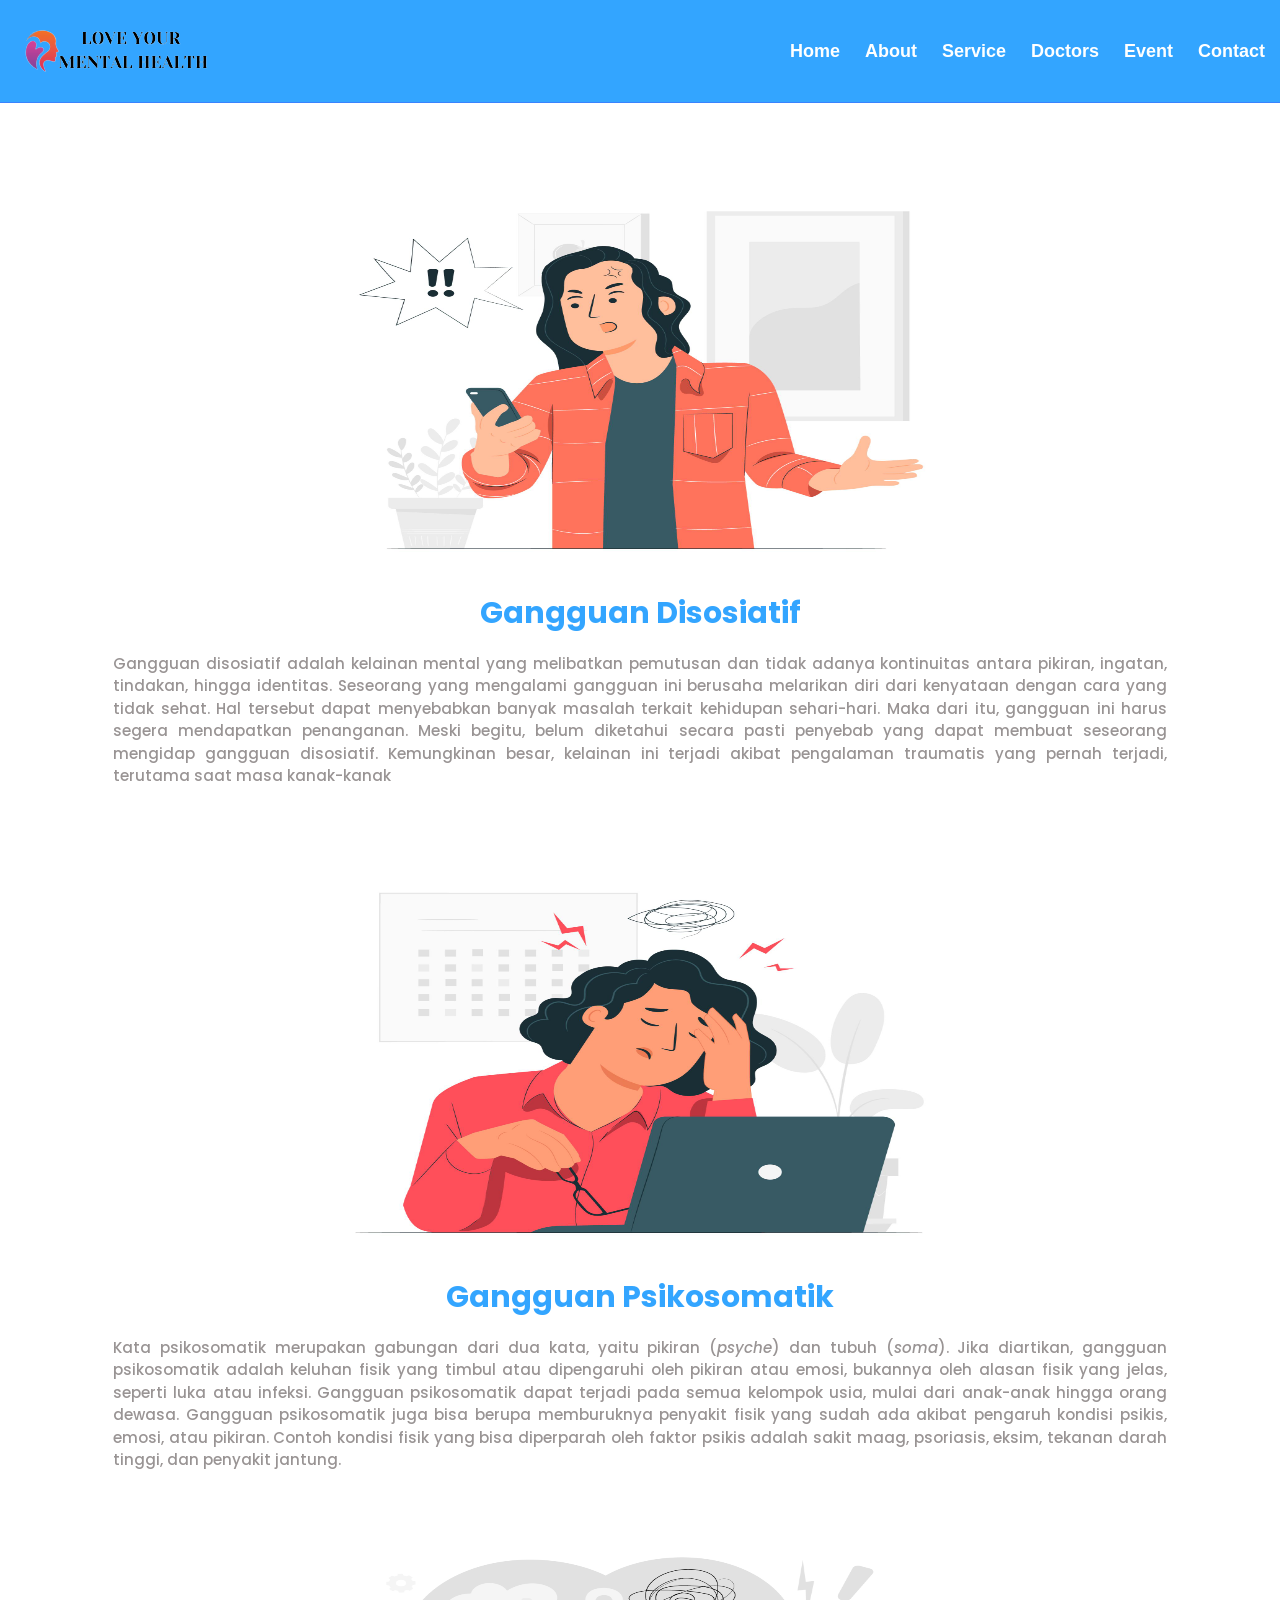
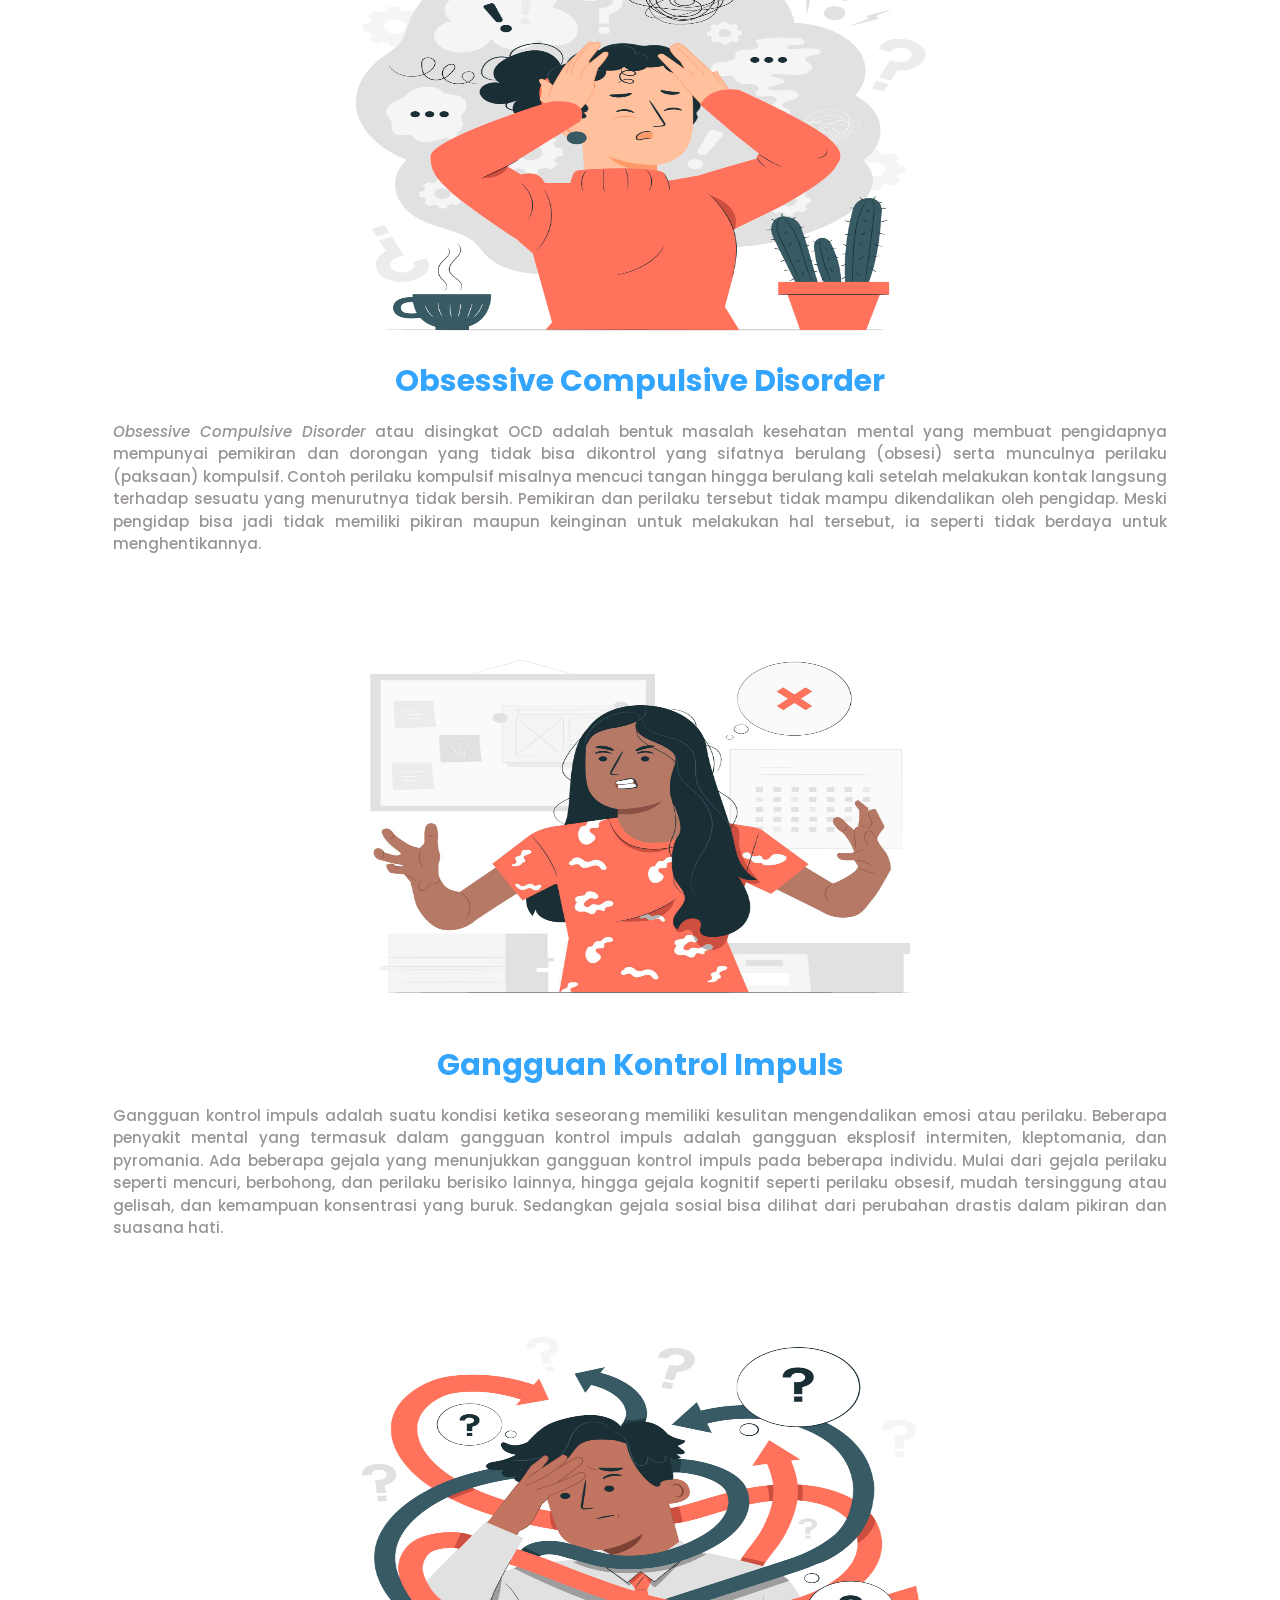
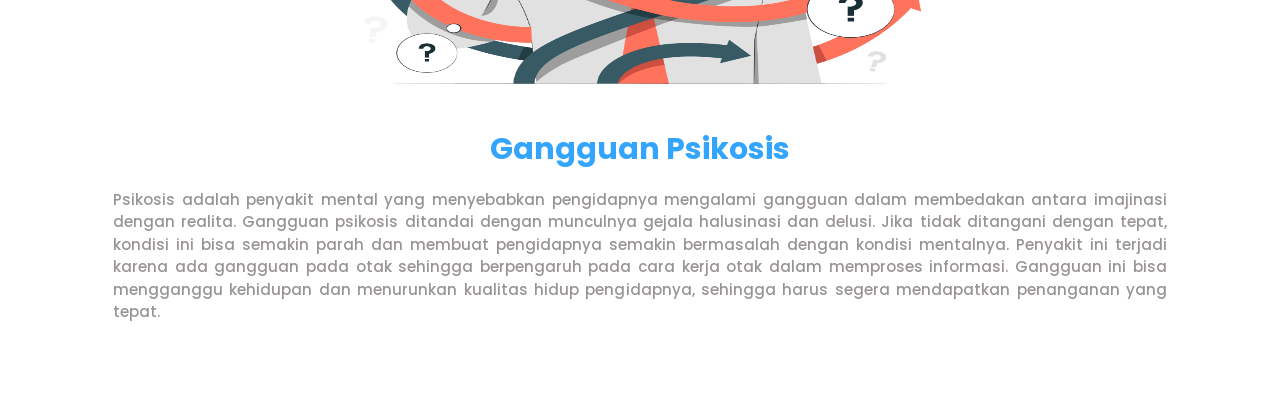
<file: Serious Case.html>
<!DOCTYPE html>
<html lang="en">
  <head>
    <meta charset="UTF-8" />
    <meta name="viewport" content="width=device-width, initial-scale=1.0" />
    <link rel="stylesheet" href="https://cdnjs.cloudflare.com/ajax/libs/font-awesome/5.14.0/css/all.min.css">
    <link rel="stylesheet" href="css/service.css">
    <link rel="stylesheet" href="css/main.css">
    <title>Serious Case</title>
    
  </head>
  <body>
    <nav>
      <a href = "index.html" class = "navbar-brand">
                    <img src = "images/logo4.png" alt = "site logo">
                </a>
        <label for="toggler">
          <i class="fa fa-bars"></i>
        </label>
      <input type="checkbox" id="toggler" name="">
        <div class="menu">
          <ul class="list">
            <li><a href="index.html">Home</a></li>
            <li><a href="about.html">About</a></li>
            <li><a href="index.html#services">Service</a></li>
            <li><a href="index.html#doc-panel">Doctors</a></li>
            <li><a href="event.html">Event </a></li>
            <li><a href="index.html#contact">Contact</a></li>
          </ul>
        </div>
      </nav>
    <div class="wrapper">
      <section id="Disosiatif">
          <img src="images/4365494.jpg" class="img1">
          <div class="kolom1">
            <h1>Gangguan Disosiatif</h1>
            <p>Gangguan disosiatif adalah  kelainan mental yang melibatkan pemutusan dan tidak adanya kontinuitas antara pikiran, ingatan, tindakan, hingga identitas. Seseorang yang mengalami gangguan ini berusaha melarikan diri dari kenyataan dengan cara yang tidak sehat. Hal tersebut dapat menyebabkan banyak masalah terkait kehidupan sehari-hari. Maka dari itu, gangguan ini harus segera mendapatkan penanganan. Meski begitu, belum diketahui secara pasti penyebab yang dapat membuat seseorang mengidap gangguan disosiatif. Kemungkinan besar, kelainan ini terjadi akibat pengalaman traumatis yang pernah terjadi, terutama saat masa kanak-kanak</p>
        </div>
      </section>

      <section id="Psikosomatik">
          <img src="images/3871893.jpg" class="img1">
          <div class="kolom1">
            <h1>Gangguan Psikosomatik</h1>
            <p>Kata psikosomatik merupakan gabungan dari dua kata, yaitu pikiran (<i>psyche</i>) dan tubuh (<i>soma</i>). Jika diartikan, gangguan psikosomatik adalah keluhan fisik yang timbul atau dipengaruhi oleh pikiran atau emosi, bukannya oleh alasan fisik yang jelas, seperti luka atau infeksi. Gangguan psikosomatik dapat terjadi pada semua kelompok usia, mulai dari anak-anak hingga orang dewasa. Gangguan psikosomatik juga bisa berupa memburuknya penyakit fisik yang sudah ada akibat pengaruh kondisi psikis, emosi, atau pikiran. Contoh kondisi fisik yang bisa diperparah oleh faktor psikis adalah sakit maag, psoriasis, eksim, tekanan darah tinggi, dan penyakit jantung.</p>
          </div>
      </section>

      <section id="OCD">
          <img src="images/6428539.jpg" class="img1">
          <div class="kolom1">
            <h1>Obsessive Compulsive Disorder</h1>
            <p><i>Obsessive Compulsive Disorder</i> atau disingkat OCD adalah bentuk masalah kesehatan mental yang membuat pengidapnya mempunyai pemikiran dan dorongan yang tidak bisa dikontrol yang sifatnya berulang (obsesi) serta munculnya perilaku (paksaan) kompulsif. Contoh perilaku kompulsif misalnya mencuci tangan hingga berulang kali setelah melakukan kontak langsung terhadap sesuatu yang menurutnya tidak bersih. Pemikiran dan perilaku tersebut tidak mampu dikendalikan oleh pengidap. Meski pengidap bisa jadi tidak memiliki pikiran maupun keinginan untuk melakukan hal tersebut, ia seperti tidak berdaya untuk menghentikannya.</p>
          </div>
      </section>

      <section id="Kontrol">
          <img src="images/4365498.jpg" class="img1">
          <div class="kolom1">
            <h1>Gangguan Kontrol Impuls</h1>
            <p>Gangguan kontrol impuls adalah suatu kondisi ketika seseorang memiliki kesulitan mengendalikan emosi atau perilaku. Beberapa penyakit mental yang termasuk dalam gangguan kontrol impuls adalah gangguan eksplosif intermiten, kleptomania, dan pyromania. Ada beberapa gejala yang menunjukkan gangguan kontrol impuls pada beberapa individu. Mulai dari gejala perilaku seperti mencuri, berbohong, dan perilaku berisiko lainnya, hingga gejala kognitif seperti perilaku obsesif, mudah tersinggung atau gelisah, dan kemampuan konsentrasi yang buruk. Sedangkan gejala sosial bisa dilihat dari perubahan drastis dalam pikiran dan suasana hati.</p>
          </div>
      </section>

      <section id="Psikosis">
          <img src="images/6960661.jpg" class="img1">
          <div class="kolom1">
            <h1>Gangguan Psikosis</h1>
            <p>Psikosis adalah penyakit mental yang menyebabkan pengidapnya mengalami gangguan dalam membedakan antara imajinasi dengan realita. Gangguan psikosis ditandai dengan munculnya gejala halusinasi dan delusi. Jika tidak ditangani dengan tepat, kondisi ini bisa semakin parah dan membuat pengidapnya semakin bermasalah dengan kondisi mentalnya. Penyakit ini terjadi karena ada gangguan pada otak sehingga berpengaruh pada cara kerja otak dalam memproses informasi. Gangguan ini bisa mengganggu kehidupan dan menurunkan kualitas hidup pengidapnya, sehingga harus segera mendapatkan penanganan yang tepat.</p>
          </div>
      </section>
    </div>
  </body>
</html>
</file>
<file: css/main.css>
@import url("https://fonts.googleapis.com/css2?family=Poppins:wght@200;300;400;500;600;700;800;900&display=swap");

/* variables */
:root {
  --fros-blue-color: #0050d5;
  --light-blue-color: #16c5ff;
  --dark-color: #202020;
  --light-gray: #dedede;
  --dark-gray: #a1a1a0;
  --light-color: #fff;
  --poppins-font: "Poppins", sans-serif;
  --transition: all 0.3s ease-in-out;
  --box-shadow: 0 0 15px 2px rgba(0, 0, 0, 0.2) !important;
}

/* some resets */
* {
  padding: 0;
  margin: 0;
  -webkit-box-sizing: border-box;
  box-sizing: border-box;
}
html {
  font-size: 10px;
}
body {
  font-size: 1.6rem;
  line-height: 1.6;
  font-family: var(--poppins-font);
}
img {
  width: 100%;
  display: block;
}
ul {
  list-style: none;
}
a {
  text-decoration: none;
  color: var(--dark-color);
}
.bg-blue {
  background-color: var(--fros-blue-color);
}
.bg-white {
  background-color: var(--light-color);
}
.text-blue {
  color: var(--fros-blue-color);
}
.text-white {
  color: var(--light-color);
}

/* button */
.btn,
button {
  border: none;
  cursor: pointer;
}
.btn {
  padding: 0.9rem 4rem;
  border-radius: 3rem;
  display: inline-block;
  background-color: var(--light-color);
  font-weight: 500;
  -webkit-box-shadow: 0 0 7px 2px rgba(0, 0, 0, 0.2);
  box-shadow: 0 0 7px 2px rgba(0, 0, 0, 0.2);
  -webkit-transition: var(--transition);
  -o-transition: var(--transition);
  transition: var(--transition);
}
.btn-white {
  color: var(--fros-blue-color);
}
.btn-light-blue {
  background-color: var(--light-blue-color);
  color: var(--light-color);
}
.btn-blue {
  margin-top: auto; /* Push the button to the bottom */
  padding: 10px 20px;
  background-color: #007bff;
  color: #fff;
  text-decoration: none;
  border-radius: 5px;
  transition: background-color 0.3s ease;

}
.btn-group {
  display: -webkit-box;
  display: -ms-flexbox;
  display: flex;
  -ms-flex-wrap: wrap;
  flex-wrap: wrap;
  -webkit-box-align: center;
  -ms-flex-align: center;
  align-items: center;
}
.btn-group .btn {
  width: 100%;
}
.btn-group .btn:first-child {
  margin-bottom: 2rem;
}
.btn:hover {
  -webkit-box-shadow: var(--box-shadow);
  box-shadow: var(--box-shadow);
}

.container {
  max-width: 95vw;
  margin: 0 auto;
  padding: 0 1rem;
}
.flex {
  display: -webkit-box;
  display: -ms-flexbox;
  display: flex;
  -webkit-box-align: center;
  -ms-flex-align: center;
  align-items: center;
  -webkit-box-pack: center;
  -ms-flex-pack: center;
  justify-content: center;
}
.grid {
  display: grid;
}
input {
  outline: 0;
}
.lead {
  font-size: 25px;
  text-transform: capitalize;
}
h1,
h2,
h3 {
  text-transform: capitalize;
  margin-top: 0;
  line-height: 1.3;
}
.text {
  opacity: 0.9;
}
.text-md {
  font-size: 1.5rem;
  margin-top: 10%;
}
.text-lg {
  font-size: 2rem;
  font-weight: 500;
}
.text-sm {
  font-size: 1.3rem;
}
.py {
  padding: 10.9rem 0;
}
.text-center {
  text-align: center;
}

/* header */
.header {
  min-height: 100vh;
}

/* Gaya untuk kotak pencarian */
/* CSS untuk elemen pencarian */

/* header inner */
.header-inner {
  padding-top: 20px;
}
.header-inner-left h1 {
  font-size: 4rem;
  font-weight: 300;
  margin-bottom: 0;
  margin-top: 30%;
}
.header-inner-left h1 span {
  font-weight: 600;
  text-transform: uppercase;
}
.header-inner-left .lead {
  opacity: 0.9;
}
.header-inner-left .text {
  margin: 5.8rem 0;
  max-width: 500px;
  margin-right: auto;
  margin-left: auto;
  margin-top: 2px;
}
.header-inner-left .btn-group {
  -webkit-box-pack: center;
  -ms-flex-pack: center;
  justify-content: center;
}
.header-inner-right {
  margin-top: 2px;
}
.header-inner-right img {
  max-width: 500px;
  margin: 0 auto;
  margin-top: 30%;
}
/* Gaya untuk elemen pencarian (search) */
.search {
  display: flex;
  align-items: center;
}

/* Gaya untuk input pencarian */
.search input[type="text"] {
  padding: 5px 10px; /* Tambahkan ruang padding agar input terlihat lebih baik */
  border: 1px solid #ccc;
  border-radius: 5px;
  font-size: 16px;
  margin-right: 10px; /* Tambahkan jarak antara input dan tombol */
}

/* Gaya untuk tombol pencarian */
.search button[type="submit"] {
  padding: 5px 10px;
  background-color: #007bff; /* Warna latar belakang tombol pencarian */
  color: #fff; /* Warna teks tombol pencarian */
  border: none;
  border-radius: 5px;
  cursor: pointer;
  font-size: 16px;
}

/* Hover effect untuk tombol pencarian */
.search button[type="submit"]:hover {
  background-color: #0056b3; /* Warna latar belakang tombol saat dihover */
}

nav {
  position: fixed;
  top: 0;
  left: 0;
  width: 100%;
  background: #33A5FF;
  display: flex;
  flex-wrap: wrap;
  align-items: center;
  justify-content: space-between;
  font-size: 18px;
  font-weight: bold;
  font-family: sans-serif;
  padding: 15px;
  z-index: 1000;
  box-shadow: 0 2px 4px rgba(0, 0, 0, 0.1);
  border-bottom: 1px solid #3983fe;
}
  nav a {
  text-decoration: none;
  color: white;
  }
  .list{
    display: flex;
    list-style: none;
    gap: 25px;
  }
  
  
  #toggler, label{
  display: none;
  }
  label i{
  color: white;
  }
  @media screen and (max-width: 650px){
  
  .menu{
  width: 100%;
  max-height: 0;
  overflow: hidden;
  }
  label{
  display: inline-flex;
  }
  #toggler:checked~.menu{
  max-height: 100%;
  }
  .list{
  flex-direction: column;
  align-items: center;
  padding: 20px;
  }
}
/* about section */
.section-head h2 {
  font-size: 4rem;
  font-weight: 500;
  margin-bottom: 3rem;
  text-align: center;
  margin-top: 50%;
  text-align: center;
  justify-content: center;
}
.border-line {
  height: 0.4rem;
  width: 100%;
  margin-right: auto;
  margin-left: auto;
  background-color: var(--light-gray);
  position: relative;
}
.border-line::after {
  content: "";
  position: absolute;
  top: 0;
  left: 50%;
  -webkit-transform: translateX(-50%);
  -ms-transform: translateX(-50%);
  transform: translateX(-50%);
  height: 100%;
  width: 102px;
  background-color: var(--light-blue-color);
}
.about-left {
  margin-bottom: 6rem;
}
.about-right {
  margin-top: 16.8rem;
}
.about-left .text {
  margin: 5.6rem 0;
  line-height: 2.3;
}
.about-left .justify-text {
  text-align: justify;
  line-height: 1.5;
}
.about .btn-white {
  color: var(--dark-gray);
  margin-bottom: 100px
}
.about-right .img {
  width: 100%;
  background-color: #3983fe;
  max-width: 537px;
  position: relative;
}
.about-right .img img {
  padding-top: 10rem;
  -webkit-transform: scaleX(1.03);
  -ms-transform: scaleX(1.03);
  transform: scaleX(1.03);
}
.about-right .img::after,
.about-right .img::before {
  content: "";
  position: absolute;
  width: 100%;
  height: 100%;
}
.about-right .img::after {
  top: -56px;
  left: 0;
  background-color: #0060ff;
  z-index: -1;
}
.about-right .img::before {
  top: -112px;
  left: 0;
  background-color: var(--fros-blue-color);
  z-index: -2;
}
.banner-two-right .lead {
  text-align: center;
}
/* banner one section */
.banner-one {
  background: -webkit-gradient(
      linear,
      left top,
      left bottom,
      from(rgba(0, 80, 213, 0.9)),
      to(rgba(0, 90, 213, 0.85))
    ),
    url("../images/banner-1-img.png") top/cover no-repeat;
  background: -o-linear-gradient(rgba(0, 80, 213, 0.9), rgba(0, 90, 213, 0.85)),
    url("../images/banner-1-img.png") top/cover no-repeat;
  background: linear-gradient(rgba(0, 80, 213, 0.9), rgba(0, 90, 213, 0.85)),
    url("../images/banner-1-img.png") top/cover no-repeat;
  height: 480px;
  display: -webkit-box;
  display: -ms-flexbox;
  display: flex;
  margin-top: 2%;
  -webkit-box-align: center;
  -ms-flex-align: center;
  align-items: center;
  -webkit-box-pack: center;
  -ms-flex-pack: center;
  justify-content: center;
}
.banner-one .lead {
  font-size: 2.8rem;
  font-weight: 500;
  max-width: 600px;
}
.banner-one .text-sm {
  font-weight: 500;
}

/* services section */
.services .section-head .text-lg {
  color: var(--dark-gray);
  margin-top: -2rem;
}
.services .section-head img {
  margin: 3.7rem auto;
}
.line-art {
  max-width: 240px;
  margin: auto;
}
.line-art img {
  width: 30px;
}
.line-art div {
  width: 100px;
  height: 2px;
  background-color: var(--light-gray);
}
.services-inner {
  padding: 6rem 0;
}
.service-item {
  padding: 3rem;
  margin-bottom: 3rem;
}
.service-item:last-child {
  margin-bottom: 0;
}
.service-item .icon img {
  width: 80px;
  margin: auto;
}
.service-item h3 {
  margin: 5rem 0;
  opacity: 0.7;
}

/* banner two section */
.banner-two {
  background: -webkit-gradient(
      linear,
      left top,
      left bottom,
      from(rgba(0, 80, 213, 0.9)),
      to(rgba(0, 90, 213, 0.85))
    ),
    url("../images/banner-two-bg.png") top/cover no-repeat;
  background: -o-linear-gradient(rgba(0, 80, 213, 0.9), rgba(0, 90, 213, 0.85)),
    url("../images/banner-two-bg.png") top/cover no-repeat;
  background: linear-gradient(rgba(0, 80, 213, 0.9), rgba(0, 90, 213, 0.85)),
    url("../images/banner-two-bg.png") top/cover no-repeat;
  padding: 13.6rem 0;
}
.banner-two-left img {
  max-width: 620px;
  margin: auto;
}
.banner-two-right .lead {
  font-size: 2.2rem;
  margin-top: 6rem;
}
.banner-two-right .btn-group {
  margin-top: 6rem;
  -webkit-box-pack: center;
  -ms-flex-pack: center;
  justify-content: center;
}

/* doctors panel */
.doc-panel-inner {
  margin-top: 8rem;
}
.doc-panel-item {
  margin-bottom: 6rem;
}
.doc-panel-item:last-child {
  margin-bottom: 0;
}
.doc-panel-item .img {
  position: relative;
  height: 440px;
  background-color: var(--light-gray);
  overflow: hidden;
  -webkit-box-align: end;
  -ms-flex-align: end;
  align-items: flex-end;
}
.doc-panel-item .img .info {
  position: absolute;
  bottom: -100%;
  left: 0;
  width: 100%;
  height: 100px;
  -webkit-box-orient: vertical;
  -webkit-box-direction: normal;
  -ms-flex-direction: column;
  flex-direction: column;
  -webkit-transition: var(--transition);
  -o-transition: var(--transition);
  transition: var(--transition);
}
.doc-panel-item .img {
  max-width: 357px;
  margin-left: auto;
  margin-right: auto;
}
.doc-panel-item:hover .info {
  bottom: 0;
}

/* package service */
.package-service-inner {
  margin-top: 14rem;
}
.package-service {
  background: -webkit-gradient(
      linear,
      left top,
      left bottom,
      from(rgba(0, 80, 213, 0.85)),
      to(rgba(0, 80, 213, 0.95))
    ),
    url("../images/package-service-img.jpg") center/cover no-repeat;
  background: -o-linear-gradient(rgba(0, 80, 213, 0.85), rgba(0, 80, 213, 0.95)),
    url("../images/package-service-img.jpg") center/cover no-repeat;
  background: linear-gradient(rgba(0, 80, 213, 0.85), rgba(0, 80, 213, 0.95)),
    url("../images/package-service-img.jpg") center/cover no-repeat;
}
.package-service-head {
  color: var(--light-color);
}
.package-service-head h2 {
  font-size: 39px;
}
.package-service-item {
  padding: 3rem 5rem;
  position: relative;
  margin-bottom: 12rem;
}
.package-service-item:last-child {
  margin-bottom: 0;
}
.package-service-item .icon {
  width: 86px;
  height: 86px;
  background-color: var(--light-blue-color);
  border-radius: 2rem;
  border-bottom-right-radius: 0;
  color: var(--light-color);
  position: absolute;
  top: -43px;
  left: 50%;
  -webkit-transform: translateX(-50%) rotate(45deg);
  -ms-transform: translateX(-50%) rotate(45deg);
  transform: translateX(-50%) rotate(45deg);
}
.package-service-item .icon i {
  -webkit-transform: rotate(-45deg);
  -ms-transform: rotate(-45deg);
  transform: rotate(-45deg);
}
.package-service-item h3 {
  opacity: 0.7;
  margin: 8rem 0 4rem 0;
}
.package-service-item .text-sm {
  color: var(--dark-gray);
}
.package-service-item .btn {
  margin-top: auto; /* Push the button to the bottom */
  padding: 10px 20px;
  background-color: #007bff;
  color: #fff;
  text-decoration: none;
  border-radius: 20px;
  transition: background-color 0.3s ease;
  display: inline-block;
  padding: 10px 20px;
  text-align: center;
  width: auto;
  margin-top: 15px;
}

/* posts section */
.posts {
  background-color: var(--light-gray);
}
.posts-inner {
  margin-top: 6rem;
}
.post-item {
  padding: 1.2rem;
  -webkit-box-shadow: var(--box-shadow);
  box-shadow: var(--box-shadow);
  margin-bottom: 6rem;
}
.post-item:last-child {
  margin-bottom: 0;
}
.post-item .content {
  padding: 3rem 2rem 1rem 2rem;
}
.post-item h4 {
  margin-bottom: 1rem;
}
.post-item .text {
  padding: 1rem 0;
}
.post-item .info {
  -webkit-box-pack: justify;
  -ms-flex-pack: justify;
  justify-content: space-between;
  color: var(--dark-gray);
}
.post-item .info .text {
  padding-bottom: 0;
}

/* contact section */
.contact-left {
  margin-bottom: 6rem;
  height: 100%;
}
.contact-left iframe {
  width: 100%;
  height: 100%;
  -o-object-fit: cover;
  object-fit: cover;
}
.contact-right {
  padding: 5rem 4rem;
}
.contact-right form {
  margin-top: 5rem;
}
.form-element .form-control {
  width: 100%;
  background-color: #3373dd;
  border: none;
  outline: 0;
  padding: 1rem 1.6rem;
  margin-bottom: 1.6rem;
  color: var(--light-color);
}
.form-element .form-control::-webkit-input-placeholder {
  color: var(--light-color);
}
.form-element .form-control::-moz-placeholder {
  color: var(--light-color);
}
.form-element .form-control:-ms-input-placeholder {
  color: var(--light-color);
}
.form-element .form-control::-ms-input-placeholder {
  color: var(--light-color);
}
.form-element .form-control::placeholder {
  color: var(--light-color);
}
.btn-submit {
  margin-top: 4rem;
}
.btn-submit i {
  margin-right: 2rem;
}
/* CSS untuk Tombol "See More" */
.see-more {
  display: flex;
  text-align: center; /* Menengahkan tombol */
  margin-top: 20px; /* Memberikan jarak dari grid */
}

.see-more a {
  text-decoration: none; /* Menghilangkan garis bawah pada tautan */
  background-color: #33a5ff; /* Warna latar belakang tombol */
  color: #fff; /* Warna teks tombol */
  padding: 10px 20px; /* Padding tombol */
  border-radius: 5px; /* Membuat sudut tombol lebih lembut */
  transition: background-color 0.3s ease; /* Animasi perubahan warna latar belakang */
}

.see-more a:hover {
  background-color: #2288dd; /* Warna latar belakang saat hover */
}
/* CSS untuk mengatur tampilan team grid */
.team-grid {
  display: grid;
  grid-template-columns: repeat(3, 1fr); /* Mengatur 3 kolom dalam satu baris */
  gap: 20px; /* Jarak antara anggota tim */
  margin-top: 20px; /* Margin atas jika diperlukan */
}

/* CSS untuk mengatur tampilan setiap anggota tim */
.team-member {
  text-align: center;
  background-color: #f7f7f7; /* Warna latar belakang */
  padding: 20px; /* Ruang di sekitar setiap anggota tim */
  border: 1px solid #ddd; /* Garis tepi */
  border-radius: 5px; /* Sudut melengkung */
  align-items: center;
  flex-direction: column;
  display: flex;
}

/* CSS untuk mengatur gambar anggota tim */
/* CSS untuk mengatur ukuran gambar dalam tim grid */
.team-member img {
  width: 200px; /* Sesuaikan ukuran sesuai kebutuhan */
  height: 200px; /* Sesuaikan ukuran sesuai kebutuhan */
  object-fit: cover;
  border-radius: 50%; /* Untuk membuat gambar bundar */
  margin-bottom: 10px;
}

/* CSS untuk mengatur judul dan deskripsi anggota tim */
.team-member h3 {
  margin-top: 10px; /* Margin atas untuk judul */
  font-size: 18px; /* Ukuran teks judul */
}

.team-member p {
  font-size: 14px; /* Ukuran teks deskripsi */
}

/* footer */
.footer {
  background-color: var(--dark-color);
}
.footer-item {
  margin-bottom: 6rem;
}
.footer-item:last-child {
  margin-bottom: 0;
}
.footer-head {
  text-transform: uppercase;
  font-weight: 500;
  font-size: 2.4rem;
  margin-bottom: 4rem;
}
.footer-item .icon {
  width: 120px;
  margin: auto;
}
.footer-item .text {
  padding: 3rem 0;
  max-width: 500px;
  margin-right: auto;
  margin-left: auto;
}
.footer-item address {
  font-size: 1.5rem;
  font-style: normal;
}
.footer-item .tags-list {
  -ms-flex-wrap: wrap;
  flex-wrap: wrap;
}
.footer-item .tags-list li {
  margin: 0.5rem 1rem;
  padding: 0.5rem 1rem;
  background-color: rgb(58, 58, 58);
  border-radius: 0.4rem;
}
.footer-item a {
  margin-bottom: 1rem;
  display: inline-block;
  -webkit-transition: var(--transition);
  -o-transition: var(--transition);
  transition: var(--transition);
}
.footer-item a:hover {
  color: var(--dark-gray);
}
.footer-item:last-child .text {
  padding-top: 0;
}
.footer-item .appointment-info li {
  margin: 1rem 0;
}
.footer-item .appointment-info li span {
  margin-left: 1rem;
}
.footer-links {
  border-top: 2px solid var(--dark-gray);
  padding: 4.5rem 0;
}
.footer-links li {
  margin: 0 2.4rem;
  font-size: 2rem;
}
.footer-links li a {
  height: 40px;
  width: 40px;
  border-radius: 50%;
  border: 2px solid var(--light-color);
  -webkit-transition: var(--transition);
  -o-transition: var(--transition);
  transition: var(--transition);
}
.footer-links li a:hover {
  background-color: var(--light-color);
  color: var(--fros-blue-color);
}

/* Media Queries */
@media (min-width: 450px) {
 
  .btn-group .btn {
    width: auto;
  }
  .btn-group .btn:first-child {
    margin-right: 48px;
    margin-bottom: 0;
  }
  .border-line {
    width: 405px;
  }
}

@media (min-width: 768px) {
  .section-head h2 {
    font-size: 3rem; /* Adjust font size for smaller screens */
    margin-top: 10%; /* Adjust top margin for smaller screens */
  }
  .header-inner-left h1 {
    font-size: 5.7rem;
    margin-top: 1px;
  }
  .services-inner,
  .doc-panel-inner {
    grid-template-columns: repeat(2, 1fr);
  }
  .doc-panel-inner {
    -webkit-column-gap: 3rem;
    -moz-column-gap: 3rem;
    column-gap: 3rem;
  }
  .doc-panel .section-head h2 {
    text-align: left;
  }
  .package-service-inner,
  .posts-inner,
  .footer-inner {
    grid-template-columns: repeat(2, 1fr);
    -webkit-column-gap: 6rem;
    -moz-column-gap: 6rem;
    column-gap: 6rem;
  }
  .footer-inner {
    text-align: left;
  }
  .footer-item .icon,
  .footer-item .text {
    margin-left: 0;
  }
  .footer-item .tags-list {
    -webkit-box-pack: start;
    -ms-flex-pack: start;
    justify-content: flex-start;
  }
}

@media (min-width: 992px) {
  .header-inner {
    padding-top: 3.2rem;
  }
  .header-inner .container {
    grid-template-columns: 545px auto;
    -webkit-box-align: center;
    -ms-flex-align: center;
    align-items: center;
    height: calc(100vh - 32px);
    position: relative;
  }
  .header-inner-left {
    text-align: left;
  }
  .header-inner-left .text {
    margin-left: 0;
  }
  .header-inner-left .btn-group {
    -webkit-box-pack: start;
    -ms-flex-pack: start;
    justify-content: start;
  }
  .header-inner-right img {
    position: absolute;
    bottom: 0;
    right: 0;
    padding-left: 5rem;
  }
  .about-inner .container {
    grid-template-columns: repeat(2, 1fr);
    -webkit-column-gap: 3rem;
    -moz-column-gap: 3rem;
    column-gap: 3rem;
  }
  .about-left {
    text-align: left;
    margin-bottom: 0;
  }
  .about-left .section-head h2 {
    text-align: left;
  }
  .border-line {
    margin-left: 0;
  }
  .border-line::after {
    left: 0;
    -webkit-transform: translateX(0);
    -ms-transform: translateX(0);
    transform: translateX(0);
  }
  .about-right {
    margin-left: auto;
    margin-top: 11.2rem;
  }

  .banner-two .container {
    grid-template-columns: repeat(2, 1fr);
    -webkit-box-align: center;
    -ms-flex-align: center;
    align-items: center;
    -webkit-column-gap: 6rem;
    -moz-column-gap: 6rem;
    column-gap: 6rem;
  }
  .banner-two-right {
    text-align: left;
  }
  .banner-two-right .btn-group {
    -webkit-box-pack: start;
    -ms-flex-pack: start;
    justify-content: flex-start;
  }
  .banner-two-right .lead {
    margin-top: 0;
  }
  .banner-two-left img {
    width: 100%;
    max-width: 100%;
  }
  .doc-panel-inner {
    grid-template-columns: repeat(3, 1fr);
  }
  .doc-panel-item {
    margin-bottom: 0;
  }
  .package-service-inner {
    grid-template-columns: repeat(3, 1fr);
  }
  .package-service-item {
    margin-bottom: 0;
  }

  .contact .container {
    grid-template-columns: repeat(2, 1fr);
    -webkit-column-gap: 2.4rem;
    -moz-column-gap: 2.4rem;
    column-gap: 2.4rem;
  }
}

@media (min-width: 1200px) {
  .header-inner-right {
    width: 100%;
  }
  .header-inner-left h1{
    margin-top: 20px;
  }
  .header-inner-right img {
    padding-left: 0;
    max-width: 647px;
  }

  .services-inner {
    grid-template-columns: repeat(4, 1fr);
    -webkit-column-gap: 2rem;
    -moz-column-gap: 2rem;
    column-gap: 2rem;
  }
  .service-item {
    margin-bottom: 0;
  }
  .doc-panel-inner {
    -webkit-column-gap: 9rem;
    -moz-column-gap: 9rem;
    column-gap: 9rem;
  }
  .posts-inner {
    grid-template-columns: repeat(3, 1fr);
  }
  .post-item {
    margin-bottom: 0;
  }

  .contact .container {
    grid-template-columns: auto 514px;
  }
  .footer-inner {
    grid-template-columns: repeat(4, 1fr);
    -webkit-column-gap: 6rem;
    -moz-column-gap: 6rem;
    column-gap: 6rem;
  }
}
@media (max-width: 480px) {
  .section-head h2 {
    font-size: 2rem; /* Adjust font size for mobile screens */
    margin-top: 50%; /* Adjust top margin for mobile screens */
  }
}
@media (min-width: 1480px) {
  /* general */
  .container {
    max-width: 81vw;
  }
  .header-inner-left h1{
    margin-top: 20px;
  }
}

/* transition and animation stopper */
.resize-animation-stopper * {
  -webkit-animation: none !important;
  animation: none !important;
  -webkit-transition: none !important;
  -o-transition: none !important;
  transition: none !important;
}
/* For screens smaller than 768px (typical mobile devices) */
@media screen and (max-width: 768px) {
  .section-head h2 {
    font-size: 3rem; /* Adjust font size for smaller screens */
    margin-top: 20px; /* Adjust top margin for smaller screens */
  }
  /* Adjust the navigation bar for smaller screens */

  /* Adjust the grid layout for doctors on smaller screens */
  .doctors-grid {
    display: grid;
    grid-template-columns: 1fr; /* Display doctors in a single column */
    gap: 20px; /* Add spacing between doctors */
  }

  /* Adjust the styling of the footer for smaller screens */
  .footer-inner {
    padding: 20px; /* Add padding to the footer content */
    font-size: 14px; /* Reduce font size for footer text */
  }

  .tags-list {
    flex-direction: column; /* Display tags in a single column */
  }

  /* Make appointment information more compact */
  .appointment-info {
    list-style: none;
    padding: 0;
    margin: 0;
  }

  .appointment-info li {
    margin-bottom: 10px; /* Add spacing between appointment info items */
  }
}
</file>
<file: css/ham.css>
@import url('https://fonts.googleapis.com/css2?family=Poppins:wght@400;500;600&display=swap');
* {
    padding: 0;
    margin: 0;
    box-sizing: border-box;
    font-family: 'Poppins', sans-serif;
}

body {
    text-align: justify;
}

#about-section {
    width: 100%;
    height: auto;
    display: flex;
    flex-direction: column; /* Ubah menjadi tampilan kolom pada perangkat seluler */
    align-items: center;
    padding: 40px 10%; /* Mengurangi padding atas dan bawah untuk tampilan seluler */
}

.about-left img {
    width: 100%; /* Gambar akan mengisi lebar parent */
    height: auto; /* Biarkan tinggi gambar mengikuti lebar agar proporsional */
    transform: translateY(0); /* Kembalikan transformasi ke nilai awal */
    margin-top: 90px;
    margin-bottom: 25px;
}

.about-right {
    width: 100%; /* Gunakan lebar penuh pada tampilan seluler */
    padding: 5px 0; /* Sesuaikan padding untuk tampilan seluler */
    margin-top: 2px;
}

.about-right ul li {
    display: flex;
    align-items: center;
    margin-bottom: 10px; /* Sesuaikan margin antara elemen-elemen */
}

.about-right h1 {
    color: #33A5FF;
    font-size: 24px; /* Sesuaikan ukuran font */
    margin-bottom: 10px; /* Sesuaikan margin bawah */
}

.about-right p {
    color: #444;
    line-height: 24px; /* Sesuaikan line-height */
    font-size: 14px; /* Sesuaikan ukuran font */
}

.about-right .address ul li {
    margin-bottom: 5px;
}

.address .address-logo {
    margin-right: 10px; /* Sesuaikan margin */
    color: #33A5FF;
}

.about-right .expertise ul {
    width: 100%; /* Gunakan lebar penuh pada tampilan seluler */
    flex-direction: column; /* Ubah menjadi tampilan kolom pada perangkat seluler */
}

.expertise h3 {
    margin-bottom: 10px; /* Sesuaikan margin bawah */
}

.expertise .expertise-logo {
    font-size: 16px; /* Sesuaikan ukuran font */
    margin-right: 10px; /* Sesuaikan margin */
    color: #33A5FF;
}

/* Team Section Styles */
.team {
    padding: 60px 0;
    background-color: #f0f0f0;
}

.team h2 {
    color: #33A5FF;
}

.team-grid {
    display: flex;
    flex-wrap: wrap;
    justify-content: space-between;
    margin-top: 30px;
}

.team-member {
    flex: 0 0 calc(33.33% - 20px);
    background-color: #fff;
    padding: 20px;
    border-radius: 10px;
    box-shadow: 0px 0px 10px rgba(0, 0, 0, 0.1);
    text-align: center;
    transition: transform 0.2s;
    margin-bottom: 20px;
}

.team-member:hover {
    transform: translateY(-5px);
}

.team-member img {
    max-width: 100%;
    border-radius: 50%;
}

/* Responsive Styles */
@media (max-width: 768px) {
    .team-grid {
        flex-direction: column; /* Stack items vertically on small screens */
    }

    .team-member {
        flex: 0 0 calc(100% - 20px); /* Full width for team members on small screens */
    }

    .team-member:not(:last-child) {
        margin-bottom: 10px; /* Reduce margin between team members */
    }
}
</file>
<file: css/style2.css>
@import url("https://fonts.googleapis.com/css2?family=Nunito:wght@200;300;400;500;600&display=swap");

/* Reset CSS */
* {
  margin: 0;
  padding: 0;
  box-sizing: border-box;
  transition: all 0.2s linear;
  text-transform: capitalize;
}

body {
  font-family: Arial, sans-serif;
}

html {
  overflow-x: hidden;
}

/* Styles for the doctor grid using Flexbox */
.doctors-grid {
  margin-top: 35px; /* Atur jarak sesuai kebutuhan Anda */
  display: flex;
  flex-wrap: wrap;
  gap: 20px;
  padding: 20px;
  justify-content: space-between;
}

.doctor {
  background-color: #f4f4f4;
  border: 1px solid #ddd;
  padding: 10px;
  text-align: center;
  border-radius: 5px;
  width: calc(25% - 20px); /* Lebar kotak dokter, dikurangi jarak antar kotak */
  box-sizing: border-box; /* Memastikan padding tidak memengaruhi lebar kotak */
  display: flex;
  flex-direction: column; /* Tampilkan konten dalam kolom */
  align-items: center; /* Pusatkan konten dalam kotak dokter */
  outline: 0.1rem solid #ccc;
  outline-offset: -0.8rem;
  cursor: pointer;
}

.doctor:hover {
  outline: 0.2rem solid #16c5ff;
  outline-offset: 0;
}

.doctor img {
  width: 100px; /* Atur lebar gambar sesuai kebutuhan Anda */
  height: 100px; /* Atur tinggi gambar sesuai kebutuhan Anda */
  border-radius: 50%; /* Untuk membuat gambar menjadi lingkaran */
  margin-bottom: 10px;
}
.doctor-preview {
  position: fixed;
  top: 0;
  left: 0;
  min-height: 100vh;
  width: 100%;
  background: rgba(0, 0, 0, 0.8);
  display: none;
  align-items: center;
  justify-content: center;
  margin-top: 4%;
}

.doctor-preview .preview {
  display: none;
  padding: 4rem 2rem;
  text-align: center;
  background: #fff;
  position: relative;
  margin: 2rem;
  width: 40rem;
}

.doctor-preview .preview.active {
  display: inline-block;
}

.doctor-preview .preview img {
  height: 30rem;
}

.doctor-preview .preview .fa-times {
  position: absolute;
  top: 1rem;
  right: 1.5rem;
  cursor: pointer;
  color: #444;
  font-size: 3rem;
}

.doctor-preview .preview .fa-times:hover {
  transform: rotate(90deg);
}

.doctor-preview .preview h3 {
  color: #444;
  padding: 0.5rem 0;
  font-size: 2.5rem;
}

.doctor-preview .preview p {
  line-height: 1.5;
  padding: 1rem 0;
  font-size: 1.6rem;
  color: #777;
}

.doctor-preview .preview .job {
  padding: 1rem 0;
  font-size: 2.5rem;
  color: #27ae60;
}

.doctor-preview .preview .buttons {
  display: flex;
  gap: 1.5rem;
  flex-wrap: wrap;
  margin-top: 1rem;
}

.doctor-preview .preview .buttons a {
  flex: 1 1 16rem;
  padding: 1rem;
  font-size: 1.8rem;
  color: #444;
  border: 0.1rem solid #444;
}

.doctor h3 {
  font-size: 18px;
  margin-bottom: 5px;
}

.doctor p {
  font-size: 14px;
  color: #888;
}

@media (max-width: 991px) {
  html {
    font-size: 55%;
  }
}

@media (max-width: 768px) {
  .doctor-preview .preview img {
    height: 25rem;
  }
}

@media (max-width: 450px) {
  html {
    font-size: 50%;
  }
}
/* For screens smaller than 768px (typical mobile devices) */
@media screen and (max-width: 768px) {
  /* Adjust the navigation bar for smaller screens */
  .navbar {
    background-color: #33a5ff; /* Change the background color */
    padding: 10px; /* Add padding to improve touch interactions */
  }

  .navbar-brand img {
    max-width: 150px; /* Reduce the logo size */
  }

  .navbar-nav .nav-link {
    font-size: 16px; /* Increase font size for navigation links */
  }

  .search-icon img {
    width: 20px; /* Reduce the size of the search icon */
  }

  .search-input {
    width: 80%; /* Increase input box width */
  }

  .search-button {
    font-size: 16px; /* Increase the button font size */
  }

  /* Adjust the grid layout for doctors on smaller screens */
  .doctors-grid {
    display: flex;
    flex-direction: column; /* Display doctors in a single column */
    align-items: center; /* Center-align items horizontally */
  }
  .doctor img {
    width: 35%; /* Make images take up the full width of their parent container */
    max-height: 300px; /* Set a maximum height for consistency */
    object-fit: cover; /* Ensure the image covers the entire container */
    border-radius: 50%; /* Optionally, round the corners of the images */
  }
  .doctor {
    width: 100%; /* Make each item take up the full width */
    max-width: 300px; /* Set a maximum width for consistency */
    text-align: center; /* Center-align text within each item */
    margin-bottom: 20px; /* Add spacing between doctor items */
  }

  /* Adjust the styling of the footer for smaller screens */
  .footer-inner {
    padding: 20px; /* Add padding to the footer content */
    font-size: 14px; /* Reduce font size for footer text */
  }

  .tags-list {
    flex-direction: column; /* Display tags in a single column */
  }

  /* Make appointment information more compact */
  .appointment-info {
    list-style: none;
    padding: 0;
    margin: 0;
  }

  .appointment-info li {
    margin-bottom: 10px; /* Add spacing between appointment info items */
  }
}
</file>
<file: css/service.css>
@import url('https://fonts.googleapis.com/css2?family=Poppins:wght@100;500;700&display=swap');

* {
    text-decoration: none;
    padding: 0px;
    margin: 0px;
}

body {
    padding: 0px;
    margin: 0px;
    font-family: 'Poppins', sans-serif;
}

.wrapper {
    display: flex;
    flex-direction: column;
    align-items: center;
    justify-content: center;
    text-align: center;
    min-height: 100vh;
    padding: 20px;
    margin: 0 auto; /* Menambahkan margin secara horizontal */
    margin-top: 12%;
}
.img1 {
    border-radius: 20px;
    max-width: 50%;
    max-height: 400px; /* Batasan tinggi gambar, Anda dapat menyesuaikan sesuai kebutuhan */
    height: auto;
    margin: 0 auto; /* Membuat gambar menjadi terletak di tengah horizontal */
}

.kolom1 {
    margin-top: 20px;
    margin-bottom: 70px;
}

h1 {
    font-size: 30px;
    font-weight: 700;
    color: #33A5FF;
    margin-bottom: 20px;
}

p {
    font-size: 15px;
    font-weight: 500;
    color: #999494;
    text-align: justify;
    line-height: 1.5;
    width: 85%;
    margin: 0 auto;
}
@media screen and (max-width: 768px) {
    .wrapper {
        padding: 20px; /* Padding konten utama saat tampilan responsif */
        margin-top: 20%; /* Menambahkan margin atas yang lebih besar di tampilan ponsel */
    }

    h1 {
        font-size: 24px; /* Ukuran teks judul saat tampilan responsif */
    }

    p {
        font-size: 16px; /* Ukuran teks paragraf yang lebih besar di tampilan ponsel */
        width: 90%; /* Mengurangi lebar teks agar tidak terlalu dekat dengan batas kiri dan kanan */
        margin: 0 auto; /* Membuat teks menjadi terletak di tengah horizontal */
        text-align: justify; /* Mengubah teks menjadi rata kiri untuk tampilan ponsel */
    }

    .img1 {
        max-width: 100%; /* Mengatur gambar agar sesuai dengan lebar layar ponsel */
        margin-top: 10px; /* Meninggikan gambar sedikit untuk memisahkan dari teks */
    }
}
</file>
<file: css/event.css>
.container.content {
  width: 100%;
  display: flex;
  justify-content: center;
  align-items: center;
  flex-wrap: wrap;
}

.container.content {
  margin-top: 130px;
}

.item-container {
  position: relative;
  margin: 24px;
  width: 320px;
  height: 570px;
  overflow: hidden;
  background-color: #fff;
  box-shadow: 0 0 30px 5px rgba(0, 0, 0, 0.15);
  cursor: pointer;
}

.img-container,
.body-container {
  position: absolute;
  top: 0;
  left: 0;
  width: 100%;
  height: 100%;
}

.img-container img {
  width: 100%;
}

.body-container {
  position: relative;
}

.overlay {
  position: relative;
  width: 100%;
  height: 400px;
  background-color: rgba(24, 83, 122, 0.6);
  opacity: 0;
  transition: height linear 0.4s, opacity linear 0.2s;
}

.item-container:hover .overlay {
  opacity: 1;
  height: 150px;
}

.event-info {
  background-color: #fff;
  display: flex;
  flex-direction: column;
  justify-content: center;
  align-items: center;
  padding: 8px;
}

.title,
.price {
  color: #18537a;
  font-size: 1.3em;
  font-weight: bold;
  letter-spacing: 1px;
  margin: 12px;
}

.info {
  letter-spacing: 0.5px;
  margin-bottom: 6px;
}

.separator {
  width: 20%;
  height: 6px;
  background-color: #17537a;
  margin-bottom: 16px;
}

.additional-info {
  border-top: 1px solid #bbb;
  margin-top: 12px;
  padding: 28px;
  padding-bottom: 0;
}

.additional-info .info {
  font-size: 0.9em;
  margin-bottom: 20px;
  text-align: center;
}

.info i {
  color: #18537a;
  font-size: 1.1em;
  margin-right: 4px;
}

.info span {
  color: #18537a;
  font-weight: bolder;
}

.action {
  color: #fff;
  border: 3px solid #fff;
  background-color: transparent;
  position: absolute;
  top: -100px;
  left: 50%;
  transform: translateX(-50%);
  width: 60%;
  outline: none;
  cursor: pointer;
  padding: 12px;
  text-transform: uppercase;
  font-size: 1.3em;
  font-weight: bold;
  letter-spacing: 2px;
  transition: background-color 0.4s, top 0.4s;
}

.item-container:hover .action {
  top: 50px;
}

.action:hover {
  background-color: rgba(255, 255, 255, 0.2);
}
</file>
<file: css/style.css>
* {
  margin: 0;
  padding: 0;
  box-sizing: border-box;
}

body {
  display: flex;
  justify-content: center;
  align-items: center;
  min-height: 100vh;
  background: white; 
  background-size: cover;
  background-position: center;
}
header {
  position: fixed;
  top: 0;
  left: 0;
  width: 100%;
  padding: 20px 100px;
  background: #33a5ff;
  display: flex;
  justify-content: space-between;
  align-items: center;
  z-index: 99;
}

.navigation a {
  position: relative;
  font-size: 1.1em;
  color: #fff;
  text-decoration: none;
  font-weight: 500;
  margin-left: 40px;
}

.navigation .btnLogin-popup {
  width: 130px;
  height: 50px;
  background: transparent;
  border: 2px solid #fff;
  outline: none;
  border-radius: 6px;
  cursor: pointer;
  font-size: 1.1em;
  color: #fff;
  font-weight: 500;
  margin-left: 40px;
  transition: 0.5s;
}

.navigation .btnLogin-popup:hover {
  background: #fff;
  color: #000;
}

.wrapper {
  position: relative;
  width: 400px;
  height: 440px;
  background: transparent;
  border: 2px solid #cacaca;
  border-radius: 20px;
  backdrop-filter: blur(20px);
  box-shadow: 0 0 30px rgba(0, 0, 0, 0.5);
  display: flex;
  justify-content: center;
  align-items: center;
  overflow: hidden;
  transition: transform 0.5s ease, 0.3s ease;
}

.wrapper.active-popup {
  transform: scale(1);
}

.wrapper.active {
  height: 520px;
}

.wrapper .form-box {
  width: 100%;
  padding: 40px;
}

.wrapper .form-box.login {
  transition: transform 0.2s ease;
  transform: translateX(0);
}

.wrapper.active .form-box.login {
  transition: none;
  transform: translateX(-400px);
}

.wrapper .form-box.register {
  position: absolute;
  transition: none;
  transform: translateX(400px);
}

.wrapper.active .form-box.register {
  transition: transform 0.2s ease;
  transform: translateX(0);
}

.wrapper .icon-close {
  position: absolute;
  display: flex;
  justify-content: center;
  align-items: center;
  top: 0;
  right: 0;
  width: 45px;
  height: 45px;
  background: #000;
  border-bottom-left-radius: 20px;
}

.form-box h2 {
  font-size: 2em;
  color: #000;
  text-align: center;
}

.input-box {
  position: relative;
  width: 100%;
  height: 50px;
  border-bottom: 2px solid #000;
  margin: 30px 0;
}

.input-box label {
  position: absolute;
  top: 50%;
  left: 5px;
  transform: translateY(-50%);
  font-size: 1em;
  color: #000;
  font-weight: 500;
  pointer-events: none;
  transition: 0.5s;
}

.input-box input:focus ~ label,
.input-box input:valid ~ label {
  top: -5px;
}

.input-box input {
  width: 100%;
  height: 100%;
  background: transparent;
  border: none;
  outline: none;
  font-size: 1em;
  color: #000;
  font-weight: 600;
  padding: 0 35px 0 5px;
}

.remember-forgot {
  display: flex;
  justify-content: space-between;
  font-size: 0.9em;
  color: #000;
  font-weight: 500;
  margin: -15px 0 15px;
}

.remember-forgot label input {
  accent-color: #000;
  margin-right: 3px;
}

.remember-forgot a {
  text-decoration: none;
}

.remember-forgot a:hover {
  text-decoration: underline;
}

.btn {
  width: 100%;
  height: 45px;
  background: #00e1ff;
  border: none;
  outline: none;
  border-radius: 6px;
  cursor: pointer;
  font-size: 1em;
  color: #fff;
  font-weight: 500;
}

.login-register {
  font-size: 0.9em;
  color: #000;
  text-align: center;
  font-weight: 500;
  margin: 25px 0 10px;
}

.login-register p a {
  text-decoration: none;
  font-weight: 600;
}

.login-register p a:hover {
  text-decoration: underline;
}
</file>
